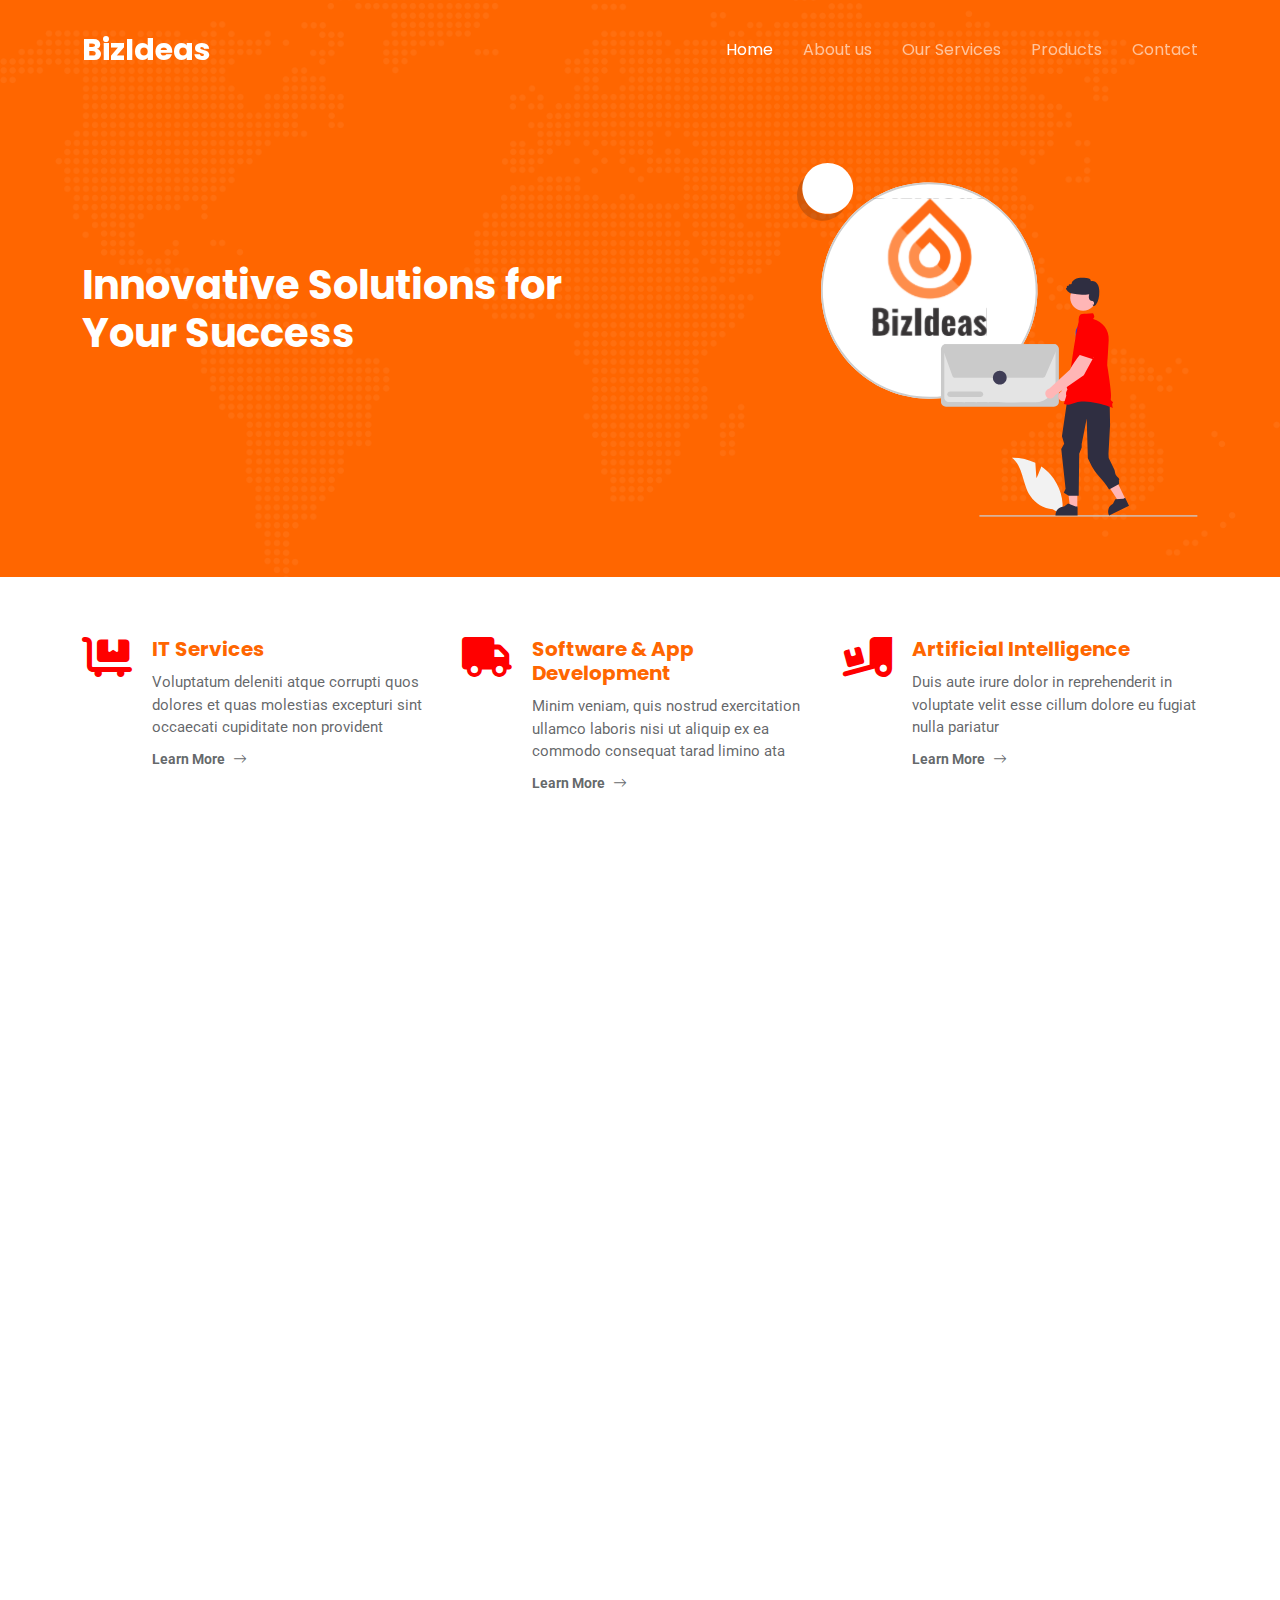
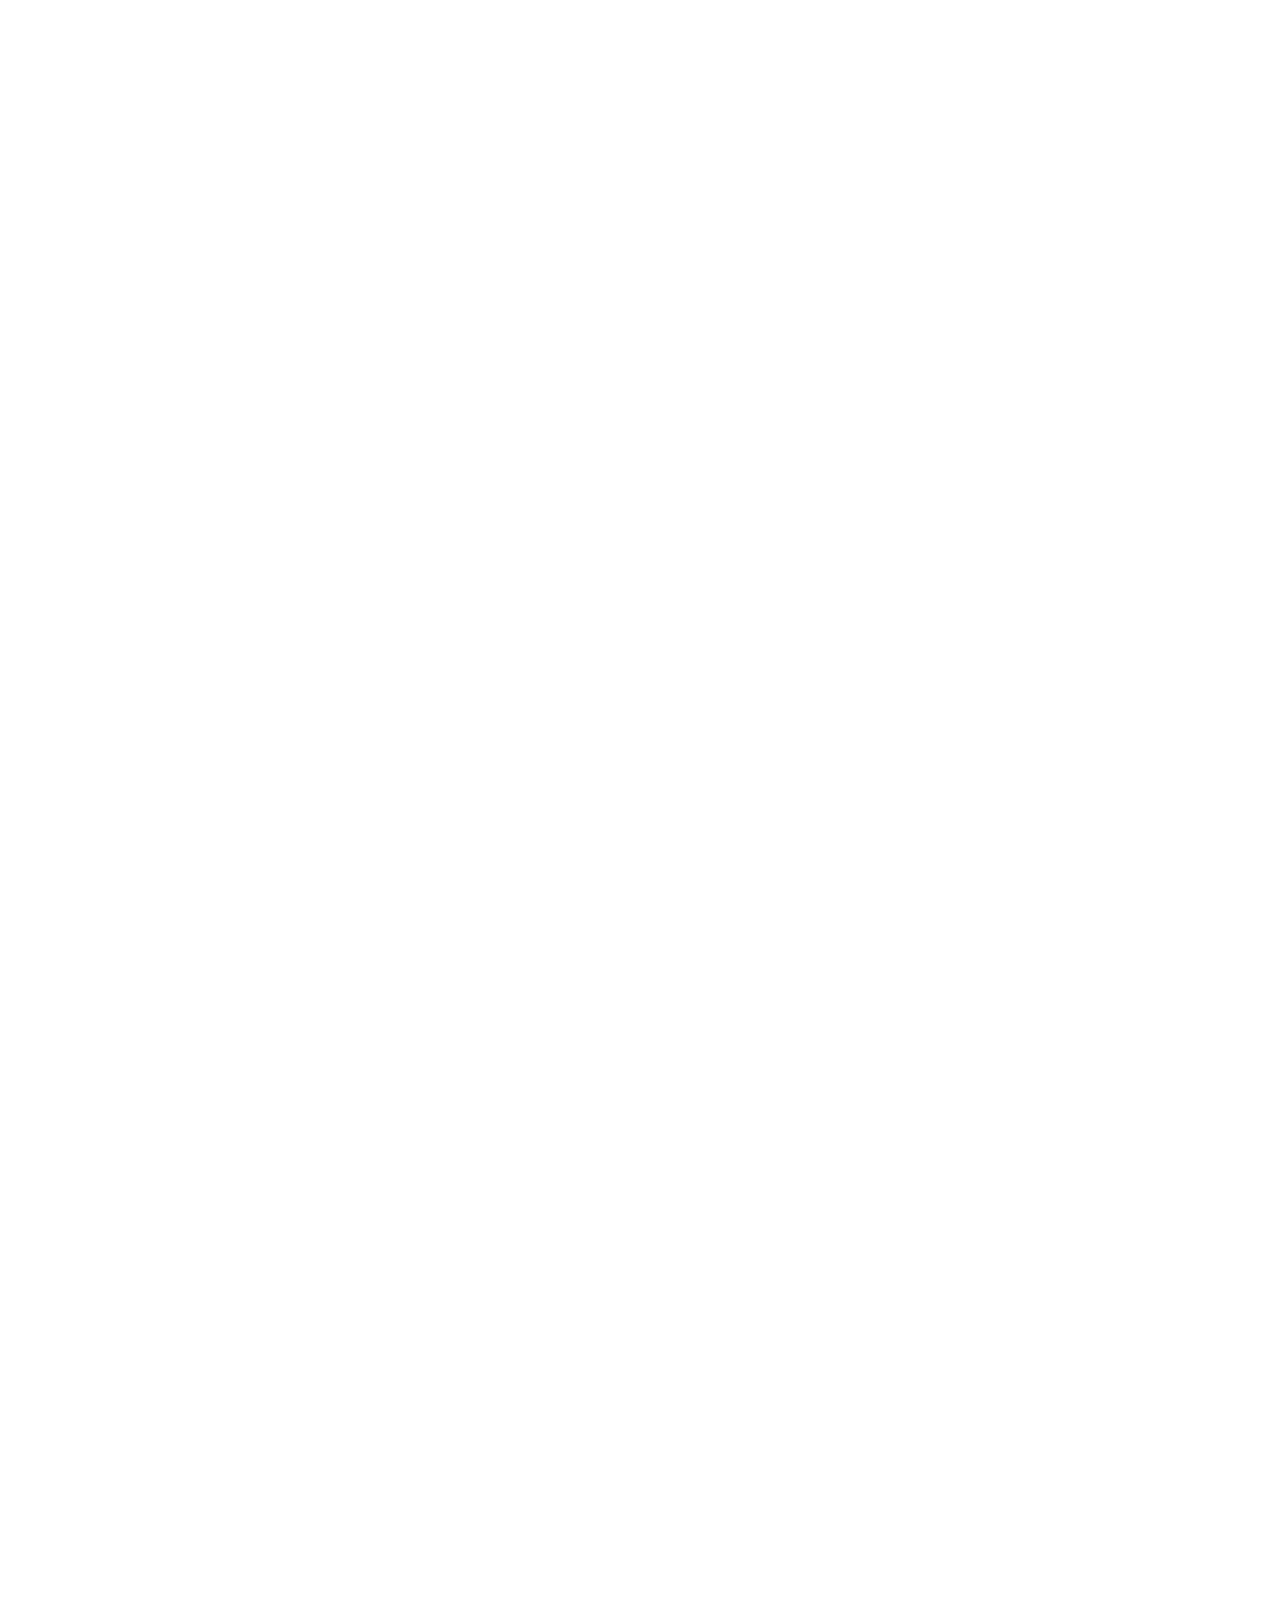
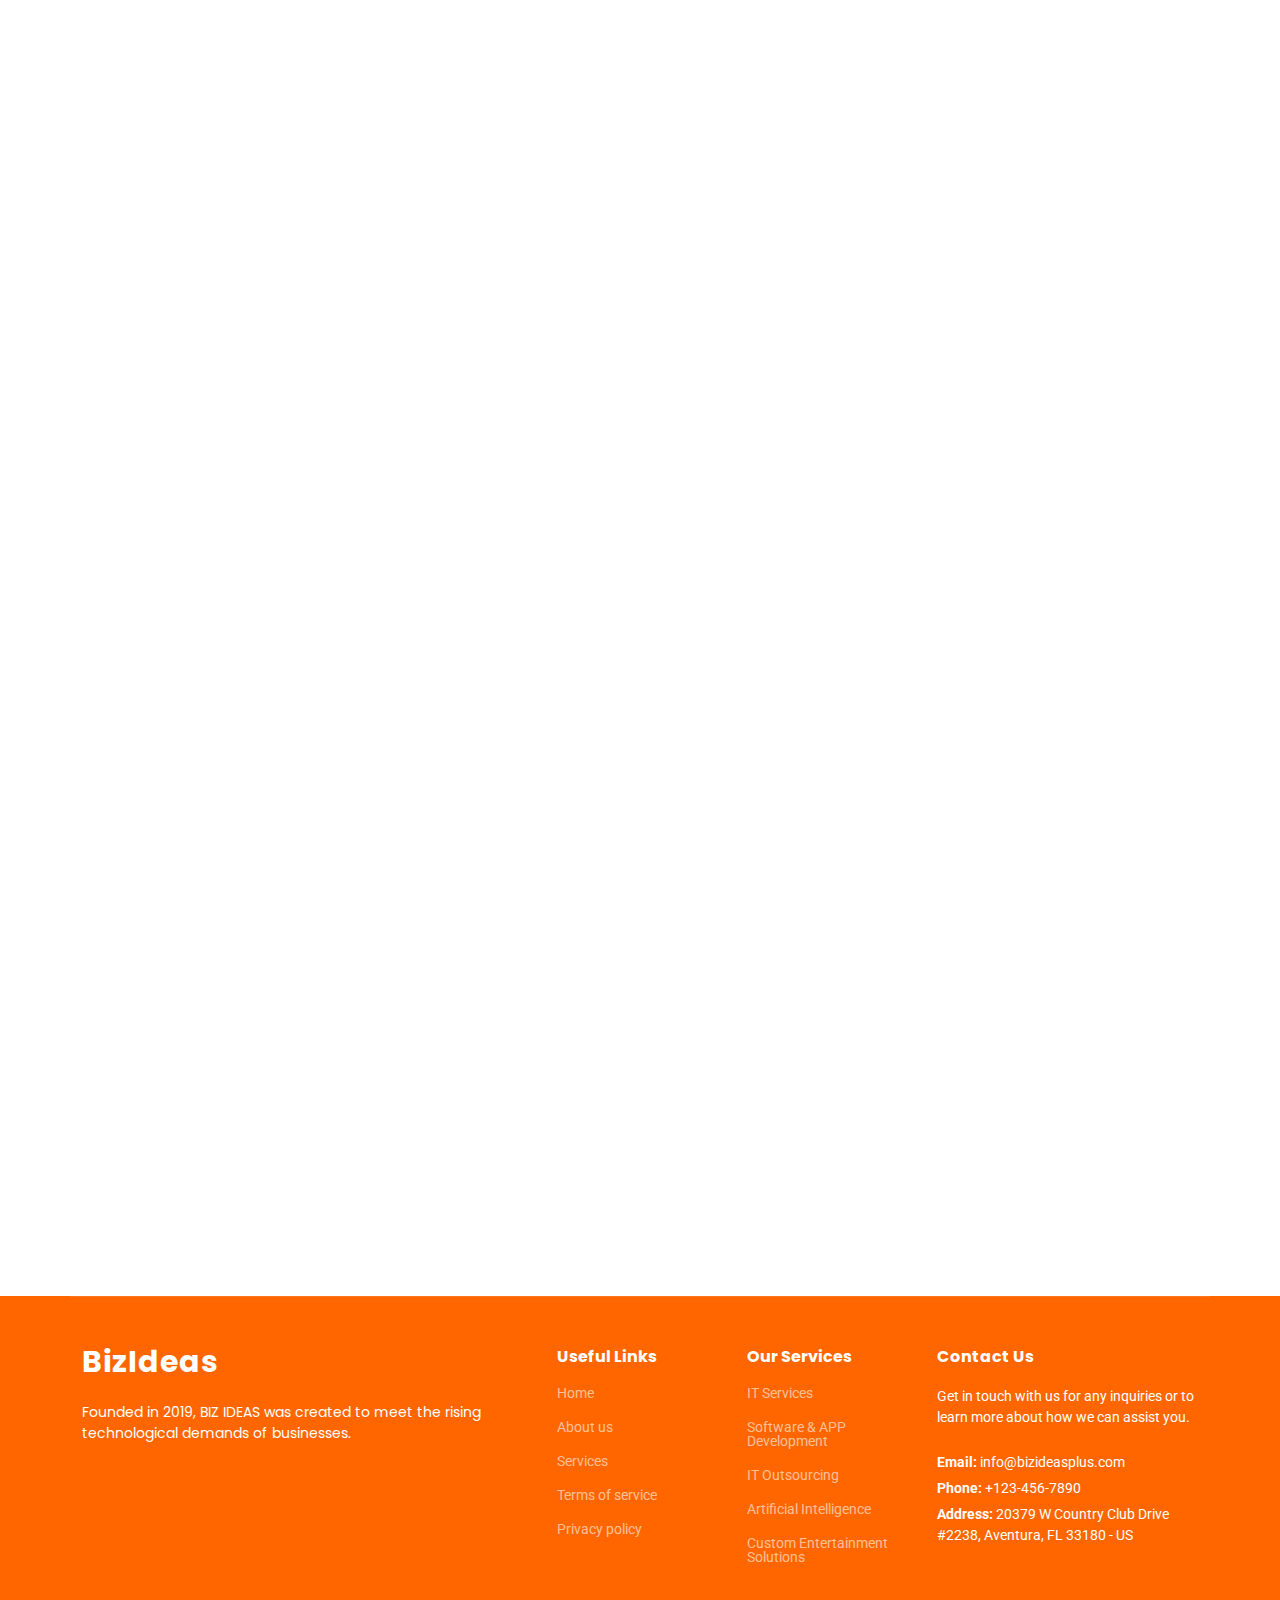
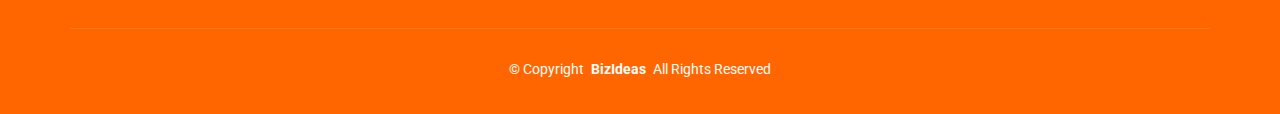
<file: index.html>
<!DOCTYPE html>
<html lang="en">

<head>
  <meta charset="utf-8">
  <meta content="width=device-width, initial-scale=1.0" name="viewport">
  <title>BizIdeas</title>
  <meta content="" name="description">
  <meta content="" name="keywords">

  <!-- Favicons -->
  <link href="assets/img/favicon.png" rel="icon">
  <link href="assets/img/apple-touch-icon.png" rel="apple-touch-icon">

  <!-- Fonts -->
  <link href="https://fonts.googleapis.com" rel="preconnect">
  <link href="https://fonts.gstatic.com" rel="preconnect" crossorigin>
  <link
    href="https://fonts.googleapis.com/css2?family=Roboto:ital,wght@0,100;0,300;0,400;0,500;0,700;0,900;1,100;1,300;1,400;1,500;1,700;1,900&family=Poppins:ital,wght@0,100;0,200;0,300;0,400;0,500;0,600;0,700;0,800;0,900;1,100;1,200;1,300;1,400;1,500;1,600;1,700;1,800;1,900&display=swap"
    rel="stylesheet">

  <!-- Vendor CSS Files -->
  <link href="assets/vendor/bootstrap/css/bootstrap.min.css" rel="stylesheet">
  <link href="assets/vendor/bootstrap-icons/bootstrap-icons.css" rel="stylesheet">
  <link href="assets/vendor/aos/aos.css" rel="stylesheet">
  <link href="assets/vendor/fontawesome-free/css/all.min.css" rel="stylesheet">
  <link href="assets/vendor/glightbox/css/glightbox.min.css" rel="stylesheet">
  <link href="assets/vendor/swiper/swiper-bundle.min.css" rel="stylesheet">

  <!-- Main CSS File -->
  <link href="assets/css/main.css" rel="stylesheet">

  <!-- =======================================================
  * Template Name: Logis
  * Template URL: https://bootstrapmade.com/logis-bootstrap-logistics-website-template/
  * Updated: Jun 29 2024 with Bootstrap v5.3.3
  * Author: BootstrapMade.com
  * License: https://bootstrapmade.com/license/
  ======================================================== -->
</head>

<body class="index-page">

  <header id="header" class="header d-flex align-items-center fixed-top">
    <div class="container-fluid container-xl position-relative d-flex align-items-center">

      <a href="index.html" class="logo d-flex align-items-center me-auto">
        <!-- Uncomment the line below if you also wish to use an image logo -->
        <!-- <img src="assets/img/logo.png" alt=""> -->
        <h1 class="sitename">BizIdeas</h1>
      </a>

      <nav id="navmenu" class="navmenu">
        <ul>
          <!--<li><a href="index.html" class="active">Home<br></a></li>
          <li><a href="about.html">About us</a></li>
          <li><a href="services.html">Our Services</a></li>-->
          <li><a href="#" class="active">Home<br></a></li>
          <li><a href="#aboutus">About us</a></li>
          <li><a href="#services">Our Services</a></li>
          <li><a href="#products">Products</a></li>
          <li><a href="#footer">Contact</a></li>
          <!--<li><a href="pricing.html">Pricing</a></li>-->
          <!--<li class="dropdown"><a href="#"><span>Dropdown</span> <i class="bi bi-chevron-down toggle-dropdown"></i></a>
            <ul>
              <li><a href="#">Dropdown 1</a></li>
              <li class="dropdown"><a href="#"><span>Deep Dropdown</span> <i
                    class="bi bi-chevron-down toggle-dropdown"></i></a>
                <ul>
                  <li><a href="#">Deep Dropdown 1</a></li>
                  <li><a href="#">Deep Dropdown 2</a></li>
                  <li><a href="#">Deep Dropdown 3</a></li>
                  <li><a href="#">Deep Dropdown 4</a></li>
                  <li><a href="#">Deep Dropdown 5</a></li>
                </ul>
              </li>
              <li><a href="#">Dropdown 2</a></li>
              <li><a href="#">Dropdown 3</a></li>
              <li><a href="#">Dropdown 4</a></li>
            </ul>
          </li>-->
          <!--<li><a href="contact.html">Contact</a></li>-->
        </ul>
        <i class="mobile-nav-toggle d-xl-none bi bi-list"></i>
      </nav>

      <!--<a class="btn-getstarted" href="get-a-quote.html">Get a Quote</a>-->

    </div>
  </header>

  <main class="main">

    <!-- Hero Section -->
    <section id="hero" class="hero section dark-background">

      <img src="assets/img/world-dotted-map.png" alt="" class="hero-bg" data-aos="fade-in">

      <div class="container">
        <div class="row gy-4 d-flex justify-content-between">
          <div class="col-lg-6 order-2 order-lg-1 d-flex flex-column justify-content-center">
            <h2 data-aos="fade-up">Innovative Solutions for Your Success</h2>
            <!--<p data-aos="fade-up" data-aos-delay="100">Facere distinctio molestiae nisi fugit tenetur repellat non
              praesentium nesciunt optio quis sit odio nemo quisquam. eius quos reiciendis eum vel eum voluptatem eum
              maiores eaque id optio ullam occaecati odio est possimus vel reprehenderit</p>-->

            <!-- <form action="#" class="form-search d-flex align-items-stretch mb-3" data-aos="fade-up" data-aos-delay="200">
              <input type="text" class="form-control" placeholder="Your ZIP code or City. e.g. New York">
              <button type="submit" class="btn btn-primary">Search</button>
            </form>-->

            <!--<div class="row gy-4" data-aos="fade-up" data-aos-delay="300">
              <div class="col-lg-3 col-6">
                <div class="stats-item text-center w-100 h-100">
                  <span data-purecounter-start="0" data-purecounter-end="232" data-purecounter-duration="0" class="purecounter">232</span>
                  <p>Clients</p>
                </div>
              </div>

              <div class="col-lg-3 col-6">
                <div class="stats-item text-center w-100 h-100">
                  <span data-purecounter-start="0" data-purecounter-end="521" data-purecounter-duration="0" class="purecounter">521</span>
                  <p>Projects</p>
                </div>
              </div>

              <div class="col-lg-3 col-6">
                <div class="stats-item text-center w-100 h-100">
                  <span data-purecounter-start="0" data-purecounter-end="1453" data-purecounter-duration="0" class="purecounter">1453</span>
                  <p>Support</p>
                </div>
              </div>

              <div class="col-lg-3 col-6">
                <div class="stats-item text-center w-100 h-100">
                  <span data-purecounter-start="0" data-purecounter-end="32" data-purecounter-duration="0" class="purecounter">32</span>
                  <p>Workers</p>
                </div>
              </div>
            </div>-->
          </div>

          <div class="col-lg-5 order-1 order-lg-2 hero-img" data-aos="zoom-out">
            <img src="assets/img/hero-img.svg" class="img-fluid mb-3 mb-lg-0" alt="">
          </div>
        </div>
      </div>

    </section><!-- /Hero Section -->

    <!-- Featured Services Section -->
    <section id="featured-services" class="featured-services section">

      <div class="container">

        <div class="row gy-4">

          <div class="col-lg-4 col-md-6 service-item d-flex" data-aos="fade-up" data-aos-delay="100">
            <div class="icon flex-shrink-0"><i class="fa-solid fa-cart-flatbed"></i></div>
            <div>
              <h4 class="title">IT Services</h4>
              <p class="description">Voluptatum deleniti atque corrupti quos dolores et quas molestias excepturi sint
                occaecati cupiditate non provident</p>
              <a href="#" class="readmore stretched-link"><span>Learn More</span><i class="bi bi-arrow-right"></i></a>
            </div>
          </div>

          <div class="col-lg-4 col-md-6 service-item d-flex" data-aos="fade-up" data-aos-delay="200">
            <div class="icon flex-shrink-0"><i class="fa-solid fa-truck"></i></div>
            <div>
              <h4 class="title">Software & App Development</h4>
              <p class="description">Minim veniam, quis nostrud exercitation ullamco laboris nisi ut aliquip ex ea
                commodo consequat tarad limino ata</p>
              <a href="#" class="readmore stretched-link"><span>Learn More</span><i class="bi bi-arrow-right"></i></a>
            </div>
          </div>

          <div class="col-lg-4 col-md-6 service-item d-flex" data-aos="fade-up" data-aos-delay="300">
            <div class="icon flex-shrink-0"><i class="fa-solid fa-truck-ramp-box"></i></div>
            <div>
              <h4 class="title">Artificial Intelligence</h4>
              <p class="description">Duis aute irure dolor in reprehenderit in voluptate velit esse cillum dolore eu
                fugiat nulla pariatur</p>
              <a href="#" class="readmore stretched-link"><span>Learn More</span><i class="bi bi-arrow-right"></i></a>
            </div>
          </div>

          <div class="col-lg-4 col-md-6 service-item d-flex" data-aos="fade-up" data-aos-delay="300">
            <div class="icon flex-shrink-0"><i class="fa-solid fa-truck-ramp-box"></i></div>
            <div>
              <h4 class="title">Web 3 & Blockchain</h4>
              <p class="description">Duis aute irure dolor in reprehenderit in voluptate velit esse cillum dolore eu
                fugiat nulla pariatur</p>
              <a href="#" class="readmore stretched-link"><span>Learn More</span><i class="bi bi-arrow-right"></i></a>
            </div>
          </div>

          <div class="col-lg-4 col-md-6 service-item d-flex" data-aos="fade-up" data-aos-delay="300">
            <div class="icon flex-shrink-0"><i class="fa-solid fa-truck-ramp-box"></i></div>
            <div>
              <h4 class="title">Digital Transformation</h4>
              <p class="description">Duis aute irure dolor in reprehenderit in voluptate velit esse cillum dolore eu
                fugiat nulla pariatur</p>
              <a href="#" class="readmore stretched-link"><span>Learn More</span><i class="bi bi-arrow-right"></i></a>
            </div>
          </div>

          <div class="col-lg-4 col-md-6 service-item d-flex" data-aos="fade-up" data-aos-delay="300">
            <div class="icon flex-shrink-0"><i class="fa-solid fa-truck-ramp-box"></i></div>
            <div>
              <h4 class="title">IT Outsourcing</h4>
              <p class="description">Duis aute irure dolor in reprehenderit in voluptate velit esse cillum dolore eu
                fugiat nulla pariatur</p>
              <a href="#" class="readmore stretched-link"><span>Learn More</span><i class="bi bi-arrow-right"></i></a>
            </div>
          </div>
        </div>
      </div>
    </section><!-- /Featured Services Section -->

    <!-- About Section -->
    <section id="aboutus" class="about section">

      <div class="container">

        <div class="row gy-4">

          <div class="col-lg-6 position-relative align-self-start order-lg-last order-first" data-aos="fade-up"
            data-aos-delay="200">
            <img src="assets/img/company.jpg" class="img-fluid" alt="">
            <!--<a href="https://www.youtube.com/watch?v=LXb3EKWsInQ" class="glightbox pulsating-play-btn"></a>-->
          </div>

          <div class="col-lg-6 content order-last  order-lg-first" data-aos="fade-up" data-aos-delay="100">
            <h3>About us</h3>
            <p>
              Founded in 2019, BIZ IDEAS was created to meet the rising technological demands of businesses. Our team is
              dedicated to driving digital transformations and delivering customized solutions that address the unique
              needs of each client.
            </p>
            <ul>
              <li>
                <i class="bi bi-diagram-3"></i>
                <div>
                  <h5>Our Mision:</h5>
                  <p>At BIZ IDEAS, our mission is to drive technological innovation to transform businesses. We are committed to being the trusted partner that empowers companies through cutting-edge technology solutions, fostering an environment where innovation thrives and businesses can reach new heights.</p>
                </div>
              </li>
              <li>
                <i class="bi bi-fullscreen-exit"></i>
                <div>
                  <h5>Our Vision:</h5>
                  <p>Our vision is to be at the forefront of technological advancements, continuously evolving and innovating to make a significant impact on industries worldwide. We aim to create a future where technology seamlessly integrates with business, driving success and sustainability.</p>
                </div>
              </li>
              <li>
                <i class="bi bi-broadcast"></i>
                <div>
                  <h5>Core Values - Innovation and Integrity:</h5>
                  <p>Innovation and integrity are the foundation of BIZ IDEAS's success. We believe in pushing the boundaries of technology while maintaining honest and transparent communication with our clients. These values help us build strong, lasting relationships and ensure the highest level of client satisfaction. As we grow and expand, we remain dedicated to these principles, continuously striving to make a positive impact through innovative technology.</p>
                </div>
              </li>
              <li>
                <i class="bi bi-fullscreen-exit"></i>
                <div>
                  <h5>Innovate with BIZ IDEAS:</h5>
                  <p>At BIZ IDEAS, we empower businesses with innovative and customized technological solutions. We aim to be a driving force for positive change, providing our clients with the tools and expertise they need to excel in a competitive environment.     </p>
                </div>
              </li>
            </ul>
          </div>

        </div>

      </div>

    </section><!-- /About Section -->

    <!-- Services Section -->
    <section id="services" class="services section">

      <!-- Section Title -->
      <div class="container section-title" data-aos="fade-up">
        <span>Our Services<br></span>
        <h2>Our ServiceS</h2>
        <p>BIZ IDEAS offers a comprehensive range of services designed to meet the diverse needs of modern businesses. Our expertise spans across various cutting-edge technologies and innovative solutions to ensure your business stays ahead in a competitive landscape.</p>
      </div><!-- End Section Title -->

      <div class="container">

        <div class="row gy-4">

          <div class="col-lg-4 col-md-6" data-aos="fade-up" data-aos-delay="200">
            <div class="card">
              <div class="card-img">
                <img src="assets/img/service-2.jpg" alt="" class="img-fluid">
              </div>
              <h3><a href="#" class="stretched-link">IT Services</a></h3>
              <p>Our IT services provide comprehensive support and solutions to enhance your business operations. From infrastructure management to cybersecurity, we ensure your IT environment is robust, secure, and efficient.</p>
            </div>
          </div><!-- End Card Item -->

          <div class="col-lg-4 col-md-6" data-aos="fade-up" data-aos-delay="300">
            <div class="card">
              <div class="card-img">
                <img src="assets/img/service-3.jpg" alt="" class="img-fluid">
              </div>
              <h3><a href="#" class="stretched-link">Software & APP Development</a></h3>
              <p>We specialize in developing custom software and applications tailored to your business needs. Our development team creates intuitive and scalable solutions that drive efficiency and innovation.</p>
            </div>
          </div><!-- End Card Item -->

          <div class="col-lg-4 col-md-6" data-aos="fade-up" data-aos-delay="500">
            <div class="card">
              <div class="card-img">
                <img src="assets/img/service-5.jpg" alt="" class="img-fluid">
              </div>
              <h3>IT Outsourcing</h3>
              <p>Optimize your resources with our IT outsourcing services. We provide expert IT support and management, allowing you to focus on your core business activities while we handle your technology needs.</p>
            </div>
          </div><!-- End Card Item -->

          <div class="col-lg-4 col-md-6" data-aos="fade-up" data-aos-delay="600">
            <div class="card">
              <div class="card-img">
                <img src="assets/img/service-6.jpg" alt="" class="img-fluid">
              </div>
              <h3><a href="#" class="stretched-link">Artificial Intelligence </a></h3>
              <p>Harness the power of artificial intelligence with our AI solutions. We offer advanced AI technologies that enhance decision-making, automate processes, and deliver valuable insights to help your business grow.
              </p>
            </div>
          </div><!-- End Card Item -->

          <div class="col-lg-4 col-md-6" data-aos="fade-up" data-aos-delay="600">
            <div class="card">
              <div class="card-img">
                <img src="assets/img/service-1.jpg" alt="" class="img-fluid">
              </div>
              <h3><a href="#" class="stretched-link">Custom Entertainment Solutions </a></h3>
              <p>From interactive event experiences to multimedia content platforms, we develop custom solutions that engage and entertain. Our team blends creativity with technical precision to bring your entertainment vision to life.
              </p>
            </div>
          </div><!-- End Card Item -->
        </div>
      </div>
    </section><!-- /Services Section -->

    <!-- Call To Action Section -->
    <!--<section id="call-to-action" class="call-to-action section dark-background">

      <img src="assets/img/cta-bg.jpg" alt="">

      <div class="container">
        <div class="row justify-content-center" data-aos="zoom-in" data-aos-delay="100">
          <div class="col-xl-10">
            <div class="text-center">
              <h3>Call To Action</h3>
              <p>Duis aute irure dolor in reprehenderit in voluptate velit esse cillum dolore eu fugiat nulla pariatur.
                Excepteur sint occaecat cupidatat non proident, sunt in culpa qui officia deserunt mollit anim id est
                laborum.</p>
              <a class="cta-btn" href="#">Call To Action</a>
            </div>
          </div>
        </div>
      </div>

    </section>--><!-- /Call To Action Section -->

    <!-- Features Section -->
    <section id="products" class="features section">
      <div class="container section-title" data-aos="fade-up">
        <span>Products</span>
        <h2>Products</h2>
        <!--<p>Necessitatibus eius consequatur ex aliquid fuga eum quidem sint consectetur velit</p>-->
      </div>

      <div class="container">

        <div class="row gy-4 align-items-center features-item">
          <div class="col-md-5 d-flex align-items-center" data-aos="zoom-out" data-aos-delay="100">
            <img src="assets/img/features-1.jpg" class="img-fluid" alt="">
          </div>
          <div class="col-md-7" data-aos="fade-up" data-aos-delay="100">
            <h3>Fun BOX</h3>
            <p class="fst-italic">
              It is a comprehensive suite for event management that addresses, in a holistic and thorough manner, the challenges associated with the entertainment business. We provide a scalable solution, consolidating all aspects of management into a single application.
            </p>
            <ul>
              <li><i class="bi bi-check"></i><span>ArenaBOX</span></li>
              <li><i class="bi bi-check"></i> <span>FanBOX</span>
              </li>
              <li><i class="bi bi-check"></i> <span>EventBOX</span></li>
            </ul>
            <a class="btn-getstarted" href="funbox.html">View More</a>
          </div>
        </div>

        <div class="row gy-4 align-items-center features-item">
          <div class="col-md-5 order-1 order-md-2 d-flex align-items-center" data-aos="zoom-out" data-aos-delay="200">
            <img src="assets/img/features-2.jpg" class="img-fluid" alt="">
          </div>
          <div class="col-md-7 order-2 order-md-1" data-aos="fade-up" data-aos-delay="200">
            <h3>Tambiz</h3>
            <p class="fst-italic">
              In the dynamic world of dairy farming, precision and efficiency are essential for ensuring healthy and productive herds. TamBiz, the next-generation smart collar for heat detection and cow disease monitoring, is here to transform dairy management, providing you with crucial real-time insights into the reproductive and health status of your herd. 
            </p>
            <a class="btn-getstarted" href="tambiz.html">View More</a>
          </div>
        </div>

        <!--<div class="row gy-4 align-items-center features-item">
          <div class="col-md-5 d-flex align-items-center" data-aos="zoom-out">
            <img src="assets/img/features-3.jpg" class="img-fluid" alt="">
          </div>
          <div class="col-md-7" data-aos="fade-up">
            <h3>Sunt consequatur ad ut est nulla consectetur reiciendis animi voluptas</h3>
            <p>Cupiditate placeat cupiditate placeat est ipsam culpa. Delectus quia minima quod. Sunt saepe odit aut
              quia voluptatem hic voluptas dolor doloremque.</p>
            <ul>
              <li><i class="bi bi-check"></i> <span>Ullamco laboris nisi ut aliquip ex ea commodo consequat.</span></li>
              <li><i class="bi bi-check"></i><span> Duis aute irure dolor in reprehenderit in voluptate velit.</span>
              </li>
              <li><i class="bi bi-check"></i> <span>Facilis ut et voluptatem aperiam. Autem soluta ad fugiat</span>.
              </li>
            </ul>
          </div>
        </div>

        <div class="row gy-4 align-items-center features-item">
          <div class="col-md-5 order-1 order-md-2 d-flex align-items-center" data-aos="zoom-out">
            <img src="assets/img/features-4.jpg" class="img-fluid" alt="">
          </div>
          <div class="col-md-7 order-2 order-md-1" data-aos="fade-up">
            <h3>Quas et necessitatibus eaque impedit ipsum animi consequatur incidunt in</h3>
            <p class="fst-italic">
              Lorem ipsum dolor sit amet, consectetur adipiscing elit, sed do eiusmod tempor incididunt ut labore et
              dolore
              magna aliqua.
            </p>
            <p>
              Ullamco laboris nisi ut aliquip ex ea commodo consequat. Duis aute irure dolor in reprehenderit in
              voluptate
              velit esse cillum dolore eu fugiat nulla pariatur. Excepteur sint occaecat cupidatat non proident, sunt in
              culpa qui officia deserunt mollit anim id est laborum
            </p>
          </div>
        </div>-->

      </div>

    </section><!-- /Features Section -->

    <!-- Pricing Section -->
    <!--<section id="pricing" class="pricing section">
      <div class="container section-title" data-aos="fade-up">
        <span>Pricing</span>
        <h2>Pricing</h2>
        <p>Necessitatibus eius consequatur ex aliquid fuga eum quidem sint consectetur velit</p>
      </div>

      <div class="container">

        <div class="row gy-4">

          <div class="col-lg-4" data-aos="zoom-in" data-aos-delay="100">
            <div class="pricing-item">
              <h3>Free Plan</h3>
              <h4><sup>$</sup>0<span> / month</span></h4>
              <ul>
                <li><i class="bi bi-check"></i> <span>Quam adipiscing vitae proin</span></li>
                <li><i class="bi bi-check"></i> <span>Nec feugiat nisl pretium</span></li>
                <li><i class="bi bi-check"></i> <span>Nulla at volutpat diam uteera</span></li>
                <li class="na"><i class="bi bi-x"></i> <span>Pharetra massa massa ultricies</span></li>
                <li class="na"><i class="bi bi-x"></i> <span>Massa ultricies mi quis hendrerit</span></li>
              </ul>
              <a href="#" class="buy-btn">Buy Now</a>
            </div>
          </div>

          <div class="col-lg-4" data-aos="zoom-in" data-aos-delay="200">
            <div class="pricing-item featured">
              <h3>Business Plan</h3>
              <h4><sup>$</sup>29<span> / month</span></h4>
              <ul>
                <li><i class="bi bi-check"></i> <span>Quam adipiscing vitae proin</span></li>
                <li><i class="bi bi-check"></i> <span>Nec feugiat nisl pretium</span></li>
                <li><i class="bi bi-check"></i> <span>Nulla at volutpat diam uteera</span></li>
                <li><i class="bi bi-check"></i> <span>Pharetra massa massa ultricies</span></li>
                <li><i class="bi bi-check"></i> <span>Massa ultricies mi quis hendrerit</span></li>
              </ul>
              <a href="#" class="buy-btn">Buy Now</a>
            </div>
          </div>

          <div class="col-lg-4" data-aos="zoom-in" data-aos-delay="300">
            <div class="pricing-item">
              <h3>Developer Plan</h3>
              <h4><sup>$</sup>49<span> / month</span></h4>
              <ul>
                <li><i class="bi bi-check"></i> <span>Quam adipiscing vitae proin</span></li>
                <li><i class="bi bi-check"></i> <span>Nec feugiat nisl pretium</span></li>
                <li><i class="bi bi-check"></i> <span>Nulla at volutpat diam uteera</span></li>
                <li><i class="bi bi-check"></i> <span>Pharetra massa massa ultricies</span></li>
                <li><i class="bi bi-check"></i> <span>Massa ultricies mi quis hendrerit</span></li>
              </ul>
              <a href="#" class="buy-btn">Buy Now</a>
            </div>
          </div>
        </div>
      </div>
    </section>--><!-- /Pricing Section -->

    <!-- Testimonials Section -->
    <!--<section id="testimonials" class="testimonials section dark-background">

      <img src="assets/img/testimonials-bg.jpg" class="testimonials-bg" alt="">

      <div class="container" data-aos="fade-up" data-aos-delay="100">

        <div class="swiper init-swiper">
          <script type="application/json" class="swiper-config">
            {
              "loop": true,
              "speed": 600,
              "autoplay": {
                "delay": 5000
              },
              "slidesPerView": "auto",
              "pagination": {
                "el": ".swiper-pagination",
                "type": "bullets",
                "clickable": true
              }
            }
          </script>
          <div class="swiper-wrapper">

            <div class="swiper-slide">
              <div class="testimonial-item">
                <img src="assets/img/testimonials/testimonials-1.jpg" class="testimonial-img" alt="">
                <h3>Saul Goodman</h3>
                <h4>Ceo &amp; Founder</h4>
                <div class="stars">
                  <i class="bi bi-star-fill"></i><i class="bi bi-star-fill"></i><i class="bi bi-star-fill"></i><i
                    class="bi bi-star-fill"></i><i class="bi bi-star-fill"></i>
                </div>
                <p>
                  <i class="bi bi-quote quote-icon-left"></i>
                  <span>Proin iaculis purus consequat sem cure digni ssim donec porttitora entum suscipit rhoncus.
                    Accusantium quam, ultricies eget id, aliquam eget nibh et. Maecen aliquam, risus at semper.</span>
                  <i class="bi bi-quote quote-icon-right"></i>
                </p>
              </div>
            </div>

            <div class="swiper-slide">
              <div class="testimonial-item">
                <img src="assets/img/testimonials/testimonials-2.jpg" class="testimonial-img" alt="">
                <h3>Sara Wilsson</h3>
                <h4>Designer</h4>
                <div class="stars">
                  <i class="bi bi-star-fill"></i><i class="bi bi-star-fill"></i><i class="bi bi-star-fill"></i><i
                    class="bi bi-star-fill"></i><i class="bi bi-star-fill"></i>
                </div>
                <p>
                  <i class="bi bi-quote quote-icon-left"></i>
                  <span>Export tempor illum tamen malis malis eram quae irure esse labore quem cillum quid cillum eram
                    malis quorum velit fore eram velit sunt aliqua noster fugiat irure amet legam anim culpa.</span>
                  <i class="bi bi-quote quote-icon-right"></i>
                </p>
              </div>
            </div>

            <div class="swiper-slide">
              <div class="testimonial-item">
                <img src="assets/img/testimonials/testimonials-3.jpg" class="testimonial-img" alt="">
                <h3>Jena Karlis</h3>
                <h4>Store Owner</h4>
                <div class="stars">
                  <i class="bi bi-star-fill"></i><i class="bi bi-star-fill"></i><i class="bi bi-star-fill"></i><i
                    class="bi bi-star-fill"></i><i class="bi bi-star-fill"></i>
                </div>
                <p>
                  <i class="bi bi-quote quote-icon-left"></i>
                  <span>Enim nisi quem export duis labore cillum quae magna enim sint quorum nulla quem veniam duis
                    minim tempor labore quem eram duis noster aute amet eram fore quis sint minim.</span>
                  <i class="bi bi-quote quote-icon-right"></i>
                </p>
              </div>
            </div>

            <div class="swiper-slide">
              <div class="testimonial-item">
                <img src="assets/img/testimonials/testimonials-4.jpg" class="testimonial-img" alt="">
                <h3>Matt Brandon</h3>
                <h4>Freelancer</h4>
                <div class="stars">
                  <i class="bi bi-star-fill"></i><i class="bi bi-star-fill"></i><i class="bi bi-star-fill"></i><i
                    class="bi bi-star-fill"></i><i class="bi bi-star-fill"></i>
                </div>
                <p>
                  <i class="bi bi-quote quote-icon-left"></i>
                  <span>Fugiat enim eram quae cillum dolore dolor amet nulla culpa multos export minim fugiat minim
                    velit minim dolor enim duis veniam ipsum anim magna sunt elit fore quem dolore labore illum
                    veniam.</span>
                  <i class="bi bi-quote quote-icon-right"></i>
                </p>
              </div>
            </div>

            <div class="swiper-slide">
              <div class="testimonial-item">
                <img src="assets/img/testimonials/testimonials-5.jpg" class="testimonial-img" alt="">
                <h3>John Larson</h3>
                <h4>Entrepreneur</h4>
                <div class="stars">
                  <i class="bi bi-star-fill"></i><i class="bi bi-star-fill"></i><i class="bi bi-star-fill"></i><i
                    class="bi bi-star-fill"></i><i class="bi bi-star-fill"></i>
                </div>
                <p>
                  <i class="bi bi-quote quote-icon-left"></i>
                  <span>Quis quorum aliqua sint quem legam fore sunt eram irure aliqua veniam tempor noster veniam enim
                    culpa labore duis sunt culpa nulla illum cillum fugiat legam esse veniam culpa fore nisi cillum
                    quid.</span>
                  <i class="bi bi-quote quote-icon-right"></i>
                </p>
              </div>
            </div>

          </div>
          <div class="swiper-pagination"></div>
        </div>
      </div>

    </section>--><!-- /Testimonials Section -->

    <!-- Faq Section -->
    <!--<section id="faq" class="faq section">
      <div class="container section-title" data-aos="fade-up">
        <span>Frequently Asked Questions</span>
        <h2>Frequently Asked Questions</h2>
        <p>Necessitatibus eius consequatur ex aliquid fuga eum quidem sint consectetur velit</p>
      </div>

      <div class="container">

        <div class="row justify-content-center">

          <div class="col-lg-10">

            <div class="faq-container">

              <div class="faq-item faq-active" data-aos="fade-up" data-aos-delay="200">
                <i class="faq-icon bi bi-question-circle"></i>
                <h3>Non consectetur a erat nam at lectus urna duis?</h3>
                <div class="faq-content">
                  <p>Feugiat pretium nibh ipsum consequat. Tempus iaculis urna id volutpat lacus laoreet non curabitur
                    gravida. Venenatis lectus magna fringilla urna porttitor rhoncus dolor purus non.</p>
                </div>
                <i class="faq-toggle bi bi-chevron-right"></i>
              </div>

              <div class="faq-item" data-aos="fade-up" data-aos-delay="300">
                <i class="faq-icon bi bi-question-circle"></i>
                <h3>Feugiat scelerisque varius morbi enim nunc faucibus a pellentesque?</h3>
                <div class="faq-content">
                  <p>Dolor sit amet consectetur adipiscing elit pellentesque habitant morbi. Id interdum velit laoreet
                    id donec ultrices. Fringilla phasellus faucibus scelerisque eleifend donec pretium. Est pellentesque
                    elit ullamcorper dignissim. Mauris ultrices eros in cursus turpis massa tincidunt dui.</p>
                </div>
                <i class="faq-toggle bi bi-chevron-right"></i>
              </div>

              <div class="faq-item" data-aos="fade-up" data-aos-delay="400">
                <i class="faq-icon bi bi-question-circle"></i>
                <h3>Dolor sit amet consectetur adipiscing elit pellentesque?</h3>
                <div class="faq-content">
                  <p>Eleifend mi in nulla posuere sollicitudin aliquam ultrices sagittis orci. Faucibus pulvinar
                    elementum integer enim. Sem nulla pharetra diam sit amet nisl suscipit. Rutrum tellus pellentesque
                    eu tincidunt. Lectus urna duis convallis convallis tellus. Urna molestie at elementum eu facilisis
                    sed odio morbi quis</p>
                </div>
                <i class="faq-toggle bi bi-chevron-right"></i>
              </div>

              <div class="faq-item" data-aos="fade-up" data-aos-delay="500">
                <i class="faq-icon bi bi-question-circle"></i>
                <h3>Ac odio tempor orci dapibus. Aliquam eleifend mi in nulla?</h3>
                <div class="faq-content">
                  <p>Dolor sit amet consectetur adipiscing elit pellentesque habitant morbi. Id interdum velit laoreet
                    id donec ultrices. Fringilla phasellus faucibus scelerisque eleifend donec pretium. Est pellentesque
                    elit ullamcorper dignissim. Mauris ultrices eros in cursus turpis massa tincidunt dui.</p>
                </div>
                <i class="faq-toggle bi bi-chevron-right"></i>
              </div>

              <div class="faq-item" data-aos="fade-up" data-aos-delay="600">
                <i class="faq-icon bi bi-question-circle"></i>
                <h3>Tempus quam pellentesque nec nam aliquam sem et tortor consequat?</h3>
                <div class="faq-content">
                  <p>Molestie a iaculis at erat pellentesque adipiscing commodo. Dignissim suspendisse in est ante in.
                    Nunc vel risus commodo viverra maecenas accumsan. Sit amet nisl suscipit adipiscing bibendum est.
                    Purus gravida quis blandit turpis cursus in</p>
                </div>
                <i class="faq-toggle bi bi-chevron-right"></i>
              </div>
            </div>
          </div>
        </div>
      </div>
    </section>--><!-- /Faq Section -->

  </main>

  <footer id="footer" class="footer dark-background">

    <div class="container footer-top">
      <div class="row gy-4">
        <div class="col-lg-5 col-md-12 footer-about">
          <a href="index.html" class="logo d-flex align-items-center">
            <span class="sitename">BizIdeas</span>
          </a>
          <p>Founded in 2019, BIZ IDEAS was created to meet the rising technological demands of businesses.</p>
          <!--<div class="social-links d-flex mt-4">
            <a href=""><i class="bi bi-twitter-x"></i></a>
            <a href=""><i class="bi bi-facebook"></i></a>
            <a href=""><i class="bi bi-instagram"></i></a>
            <a href=""><i class="bi bi-linkedin"></i></a>
          </div>-->
        </div>

        <div class="col-lg-2 col-6 footer-links">
          <h4>Useful Links</h4>
          <ul>
            <li><a href="#">Home</a></li>
            <li><a href="#">About us</a></li>
            <li><a href="#">Services</a></li>
            <li><a href="#">Terms of service</a></li>
            <li><a href="#">Privacy policy</a></li>
          </ul>
        </div>

        <div class="col-lg-2 col-6 footer-links">
          <h4>Our Services</h4>
          <ul>
            <li><a href="#">IT Services</a></li>
            <li><a href="#">Software & APP Development</a></li>
            <li><a href="#">IT Outsourcing</a></li>
            <li><a href="#">Artificial Intelligence</a></li>
            <li><a href="#">Custom Entertainment Solutions</a></li>
          </ul>
        </div>

        <div class="col-lg-3 col-md-12 footer-contact text-center text-md-start">
          <h4>Contact Us</h4>
          <p>Get in touch with us for any inquiries or to learn more about how we can assist you.</p>
          <p class="mt-4"><strong>Email:</strong> <span>info@bizideasplus.com</span></p>
          <p><strong>Phone:</strong> <span>+123-456-7890</span></p>
          <p><strong>Address:</strong> <span>20379 W Country Club Drive #2238, Aventura, FL 33180 - US</span></p>
        </div>

      </div>
    </div>

    <div class="container copyright text-center mt-4">
      <p>© <span>Copyright</span> <strong class="px-1 sitename">BizIdeas</strong> <span>All Rights Reserved</span></p>
      <div class="credits">
        <!-- All the links in the footer should remain intact. -->
        <!-- You can delete the links only if you've purchased the pro version. -->
        <!-- Licensing information: https://bootstrapmade.com/license/ -->
        <!-- Purchase the pro version with working PHP/AJAX contact form: [buy-url] -->
        <!--  Designed by <a href="https://bootstrapmade.com/">BootstrapMade</a> -->
      </div>
    </div>

  </footer>

  <!-- Scroll Top -->
  <a href="#" id="scroll-top" class="scroll-top d-flex align-items-center justify-content-center"><i
      class="bi bi-arrow-up-short"></i></a>

  <!-- Preloader -->
  <div id="preloader"></div>

  <!-- Vendor JS Files -->
  <script src="assets/vendor/bootstrap/js/bootstrap.bundle.min.js"></script>
  <script src="assets/vendor/php-email-form/validate.js"></script>
  <script src="assets/vendor/aos/aos.js"></script>
  <script src="assets/vendor/purecounter/purecounter_vanilla.js"></script>
  <script src="assets/vendor/glightbox/js/glightbox.min.js"></script>
  <script src="assets/vendor/swiper/swiper-bundle.min.js"></script>

  <!-- Main JS File -->
  <script src="assets/js/main.js"></script>

</body>

</html>
</file>
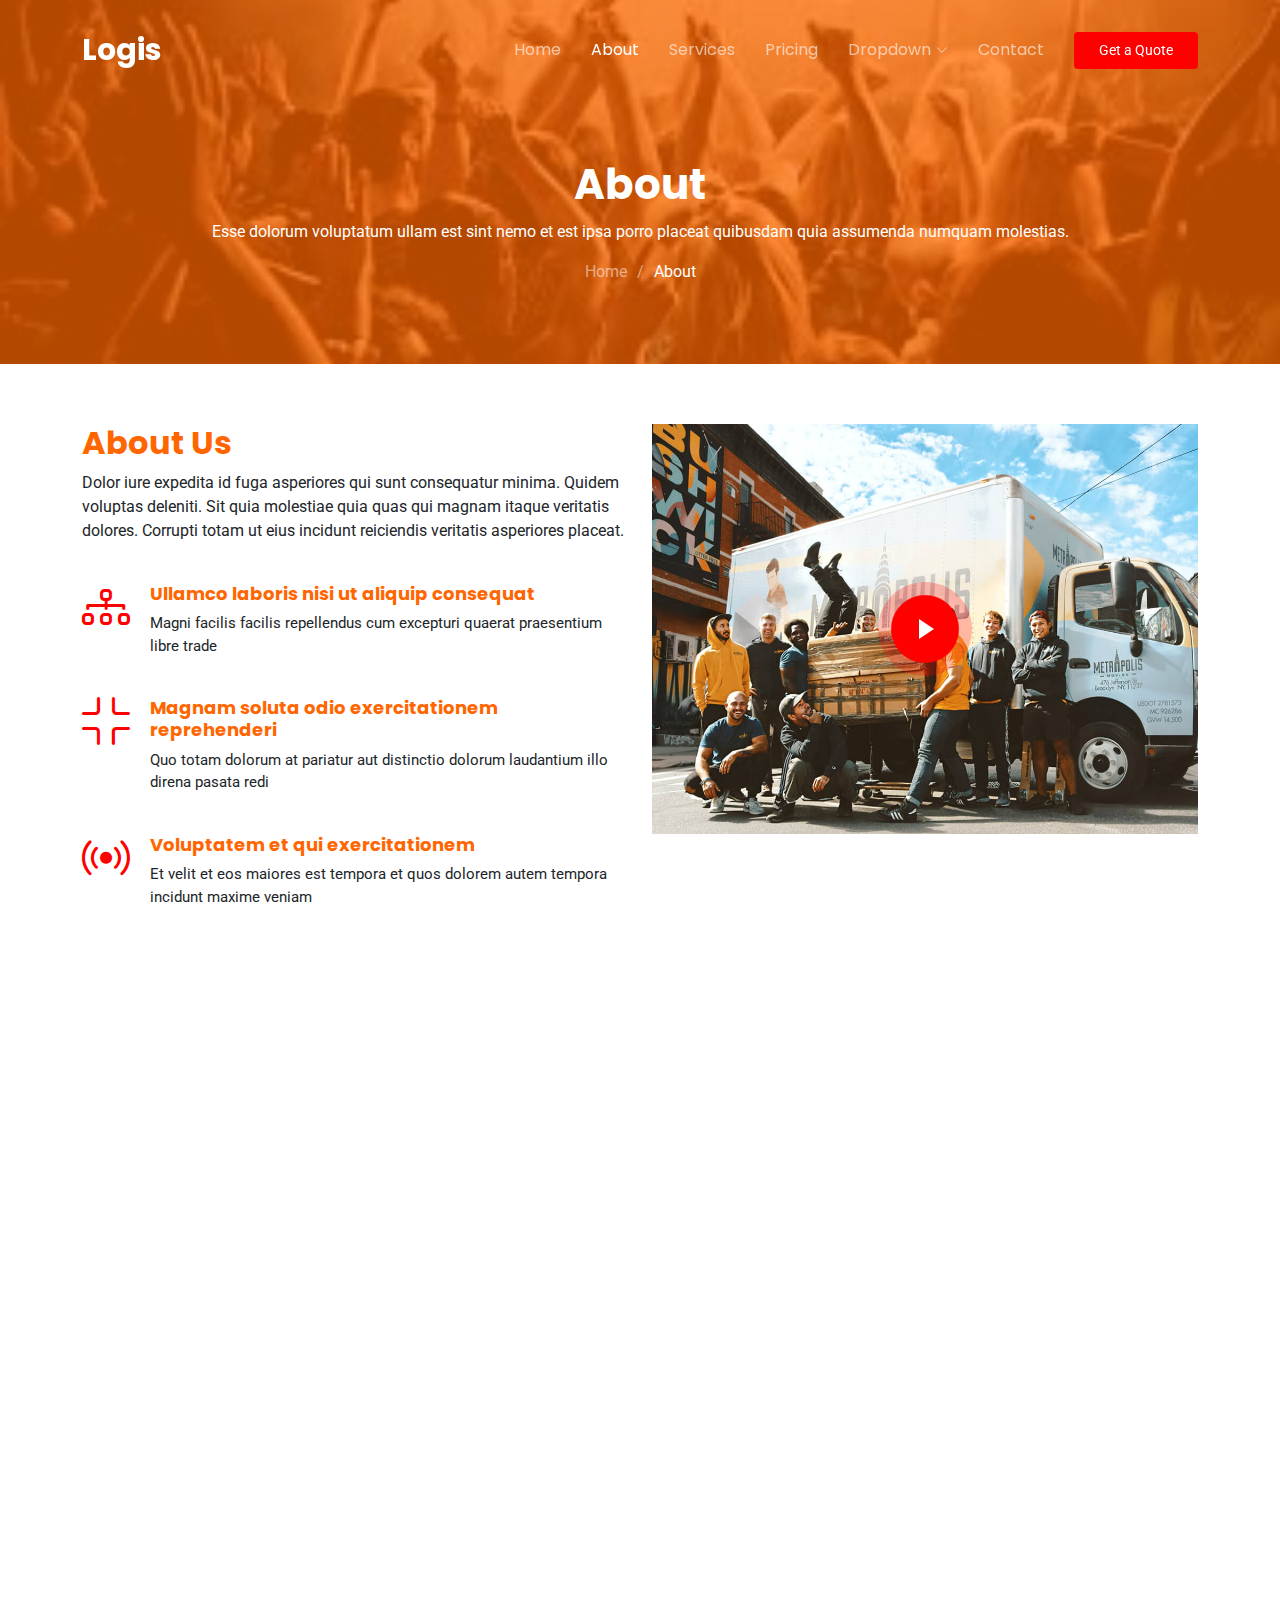
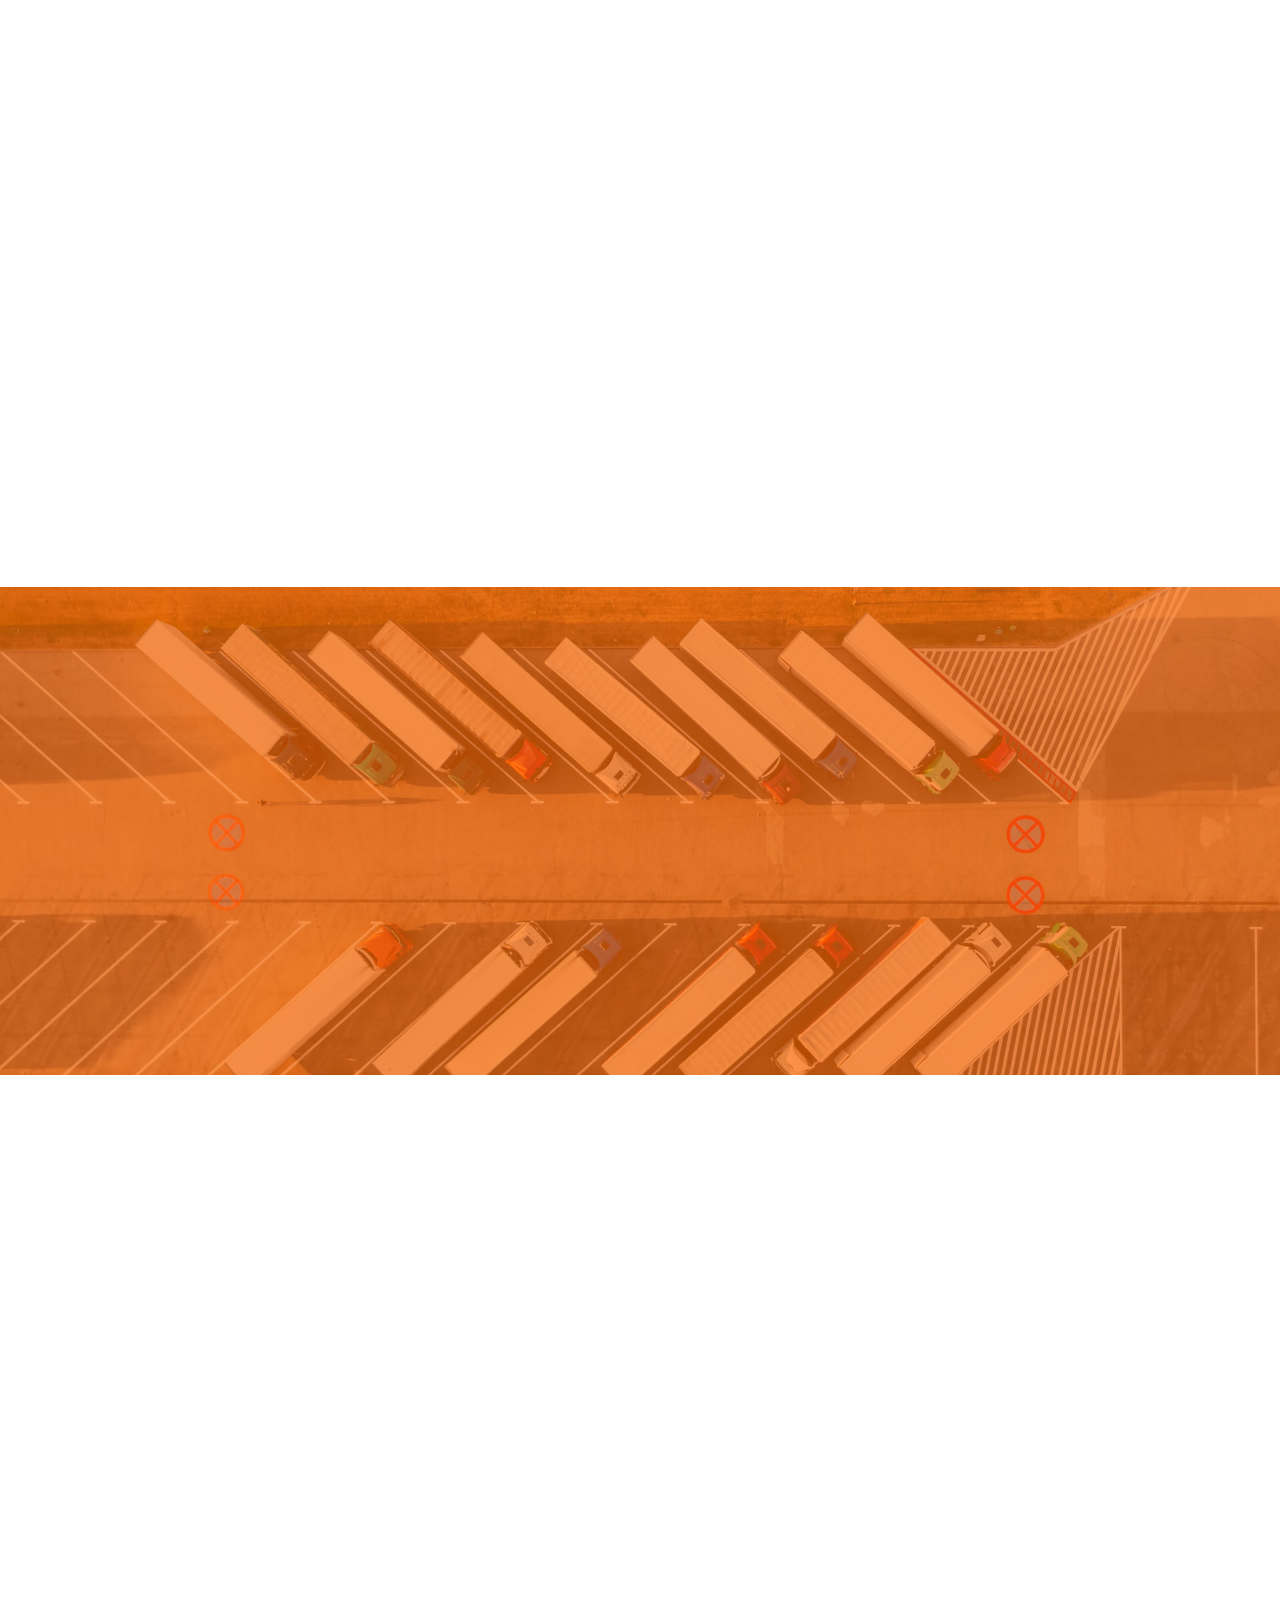
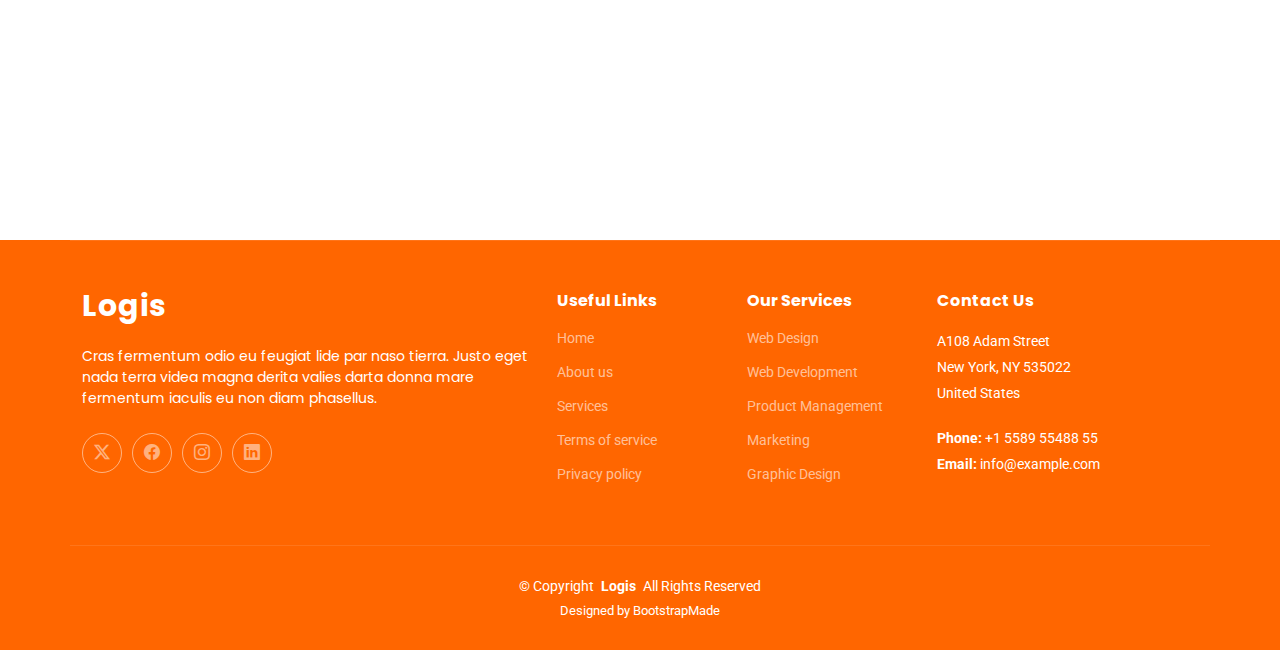
<file: about.html>
<!DOCTYPE html>
<html lang="en">

<head>
  <meta charset="utf-8">
  <meta content="width=device-width, initial-scale=1.0" name="viewport">
  <title>About - Logis Bootstrap Template</title>
  <meta content="" name="description">
  <meta content="" name="keywords">

  <!-- Favicons -->
  <link href="assets/img/favicon.png" rel="icon">
  <link href="assets/img/apple-touch-icon.png" rel="apple-touch-icon">

  <!-- Fonts -->
  <link href="https://fonts.googleapis.com" rel="preconnect">
  <link href="https://fonts.gstatic.com" rel="preconnect" crossorigin>
  <link href="https://fonts.googleapis.com/css2?family=Roboto:ital,wght@0,100;0,300;0,400;0,500;0,700;0,900;1,100;1,300;1,400;1,500;1,700;1,900&family=Poppins:ital,wght@0,100;0,200;0,300;0,400;0,500;0,600;0,700;0,800;0,900;1,100;1,200;1,300;1,400;1,500;1,600;1,700;1,800;1,900&display=swap" rel="stylesheet">

  <!-- Vendor CSS Files -->
  <link href="assets/vendor/bootstrap/css/bootstrap.min.css" rel="stylesheet">
  <link href="assets/vendor/bootstrap-icons/bootstrap-icons.css" rel="stylesheet">
  <link href="assets/vendor/aos/aos.css" rel="stylesheet">
  <link href="assets/vendor/fontawesome-free/css/all.min.css" rel="stylesheet">
  <link href="assets/vendor/glightbox/css/glightbox.min.css" rel="stylesheet">
  <link href="assets/vendor/swiper/swiper-bundle.min.css" rel="stylesheet">

  <!-- Main CSS File -->
  <link href="assets/css/main.css" rel="stylesheet">

  <!-- =======================================================
  * Template Name: Logis
  * Template URL: https://bootstrapmade.com/logis-bootstrap-logistics-website-template/
  * Updated: Jun 29 2024 with Bootstrap v5.3.3
  * Author: BootstrapMade.com
  * License: https://bootstrapmade.com/license/
  ======================================================== -->
</head>

<body class="about-page">

  <header id="header" class="header d-flex align-items-center fixed-top">
    <div class="container-fluid container-xl position-relative d-flex align-items-center">

      <a href="index.html" class="logo d-flex align-items-center me-auto">
        <!-- Uncomment the line below if you also wish to use an image logo -->
        <!-- <img src="assets/img/logo.png" alt=""> -->
        <h1 class="sitename">Logis</h1>
      </a>

      <nav id="navmenu" class="navmenu">
        <ul>
          <li><a href="index.html">Home<br></a></li>
          <li><a href="about.html" class="active">About</a></li>
          <li><a href="services.html">Services</a></li>
          <li><a href="pricing.html">Pricing</a></li>
          <li class="dropdown"><a href="#"><span>Dropdown</span> <i class="bi bi-chevron-down toggle-dropdown"></i></a>
            <ul>
              <li><a href="#">Dropdown 1</a></li>
              <li class="dropdown"><a href="#"><span>Deep Dropdown</span> <i class="bi bi-chevron-down toggle-dropdown"></i></a>
                <ul>
                  <li><a href="#">Deep Dropdown 1</a></li>
                  <li><a href="#">Deep Dropdown 2</a></li>
                  <li><a href="#">Deep Dropdown 3</a></li>
                  <li><a href="#">Deep Dropdown 4</a></li>
                  <li><a href="#">Deep Dropdown 5</a></li>
                </ul>
              </li>
              <li><a href="#">Dropdown 2</a></li>
              <li><a href="#">Dropdown 3</a></li>
              <li><a href="#">Dropdown 4</a></li>
            </ul>
          </li>
          <li><a href="contact.html">Contact</a></li>
        </ul>
        <i class="mobile-nav-toggle d-xl-none bi bi-list"></i>
      </nav>

      <a class="btn-getstarted" href="get-a-quote.html">Get a Quote</a>

    </div>
  </header>

  <main class="main">

    <!-- Page Title -->
    <div class="page-title dark-background" data-aos="fade" style="background-image: url(assets/img/page-title-bg.jpg);">
      <div class="container position-relative">
        <h1>About</h1>
        <p>Esse dolorum voluptatum ullam est sint nemo et est ipsa porro placeat quibusdam quia assumenda numquam molestias.</p>
        <nav class="breadcrumbs">
          <ol>
            <li><a href="index.html">Home</a></li>
            <li class="current">About</li>
          </ol>
        </nav>
      </div>
    </div><!-- End Page Title -->

    <!-- About Section -->
    <section id="about" class="about section">

      <div class="container">

        <div class="row gy-4">

          <div class="col-lg-6 position-relative align-self-start order-lg-last order-first" data-aos="fade-up" data-aos-delay="200">
            <img src="assets/img/about.jpg" class="img-fluid" alt="">
            <a href="https://www.youtube.com/watch?v=LXb3EKWsInQ" class="glightbox pulsating-play-btn"></a>
          </div>

          <div class="col-lg-6 content order-last  order-lg-first" data-aos="fade-up" data-aos-delay="100">
            <h3>About Us</h3>
            <p>
              Dolor iure expedita id fuga asperiores qui sunt consequatur minima. Quidem voluptas deleniti. Sit quia molestiae quia quas qui magnam itaque veritatis dolores. Corrupti totam ut eius incidunt reiciendis veritatis asperiores placeat.
            </p>
            <ul>
              <li>
                <i class="bi bi-diagram-3"></i>
                <div>
                  <h5>Ullamco laboris nisi ut aliquip consequat</h5>
                  <p>Magni facilis facilis repellendus cum excepturi quaerat praesentium libre trade</p>
                </div>
              </li>
              <li>
                <i class="bi bi-fullscreen-exit"></i>
                <div>
                  <h5>Magnam soluta odio exercitationem reprehenderi</h5>
                  <p>Quo totam dolorum at pariatur aut distinctio dolorum laudantium illo direna pasata redi</p>
                </div>
              </li>
              <li>
                <i class="bi bi-broadcast"></i>
                <div>
                  <h5>Voluptatem et qui exercitationem</h5>
                  <p>Et velit et eos maiores est tempora et quos dolorem autem tempora incidunt maxime veniam</p>
                </div>
              </li>
            </ul>
          </div>

        </div>

      </div>

    </section><!-- /About Section -->

    <!-- Stats Section -->
    <section id="stats" class="stats section">

      <div class="container" data-aos="fade-up" data-aos-delay="100">

        <div class="row gy-4">

          <div class="col-lg-3 col-md-6">
            <div class="stats-item text-center w-100 h-100">
              <span data-purecounter-start="0" data-purecounter-end="232" data-purecounter-duration="1" class="purecounter"></span>
              <p>Clients</p>
            </div>
          </div><!-- End Stats Item -->

          <div class="col-lg-3 col-md-6">
            <div class="stats-item text-center w-100 h-100">
              <span data-purecounter-start="0" data-purecounter-end="521" data-purecounter-duration="1" class="purecounter"></span>
              <p>Projects</p>
            </div>
          </div><!-- End Stats Item -->

          <div class="col-lg-3 col-md-6">
            <div class="stats-item text-center w-100 h-100">
              <span data-purecounter-start="0" data-purecounter-end="1453" data-purecounter-duration="1" class="purecounter"></span>
              <p>Hours Of Support</p>
            </div>
          </div><!-- End Stats Item -->

          <div class="col-lg-3 col-md-6">
            <div class="stats-item text-center w-100 h-100">
              <span data-purecounter-start="0" data-purecounter-end="32" data-purecounter-duration="1" class="purecounter"></span>
              <p>Workers</p>
            </div>
          </div><!-- End Stats Item -->

        </div>

      </div>

    </section><!-- /Stats Section -->

    <!-- Team Section -->
    <section id="team" class="team section">

      <!-- Section Title -->
      <div class="container section-title" data-aos="fade-up">
        <span>Our Team<br></span>
        <h2>Our Team</h2>
        <p>Necessitatibus eius consequatur ex aliquid fuga eum quidem sint consectetur velit</p>
      </div><!-- End Section Title -->

      <div class="container">

        <div class="row">

          <div class="col-lg-4 col-md-6 d-flex" data-aos="fade-up" data-aos-delay="100">
            <div class="member">
              <img src="assets/img/team/team-1.jpg" class="img-fluid" alt="">
              <div class="member-content">
                <h4>Walter White</h4>
                <span>Web Development</span>
                <p>
                  Magni qui quod omnis unde et eos fuga et exercitationem. Odio veritatis perspiciatis quaerat qui aut aut aut
                </p>
                <div class="social">
                  <a href=""><i class="bi bi-twitter-x"></i></a>
                  <a href=""><i class="bi bi-facebook"></i></a>
                  <a href=""><i class="bi bi-instagram"></i></a>
                  <a href=""><i class="bi bi-linkedin"></i></a>
                </div>
              </div>
            </div>
          </div><!-- End Team Member -->

          <div class="col-lg-4 col-md-6 d-flex" data-aos="fade-up" data-aos-delay="200">
            <div class="member">
              <img src="assets/img/team/team-2.jpg" class="img-fluid" alt="">
              <div class="member-content">
                <h4>Sarah Jhinson</h4>
                <span>Marketing</span>
                <p>
                  Repellat fugiat adipisci nemo illum nesciunt voluptas repellendus. In architecto rerum rerum temporibus
                </p>
                <div class="social">
                  <a href=""><i class="bi bi-twitter-x"></i></a>
                  <a href=""><i class="bi bi-facebook"></i></a>
                  <a href=""><i class="bi bi-instagram"></i></a>
                  <a href=""><i class="bi bi-linkedin"></i></a>
                </div>
              </div>
            </div>
          </div><!-- End Team Member -->

          <div class="col-lg-4 col-md-6 d-flex" data-aos="fade-up" data-aos-delay="300">
            <div class="member">
              <img src="assets/img/team/team-3.jpg" class="img-fluid" alt="">
              <div class="member-content">
                <h4>William Anderson</h4>
                <span>Content</span>
                <p>
                  Voluptas necessitatibus occaecati quia. Earum totam consequuntur qui porro et laborum toro des clara
                </p>
                <div class="social">
                  <a href=""><i class="bi bi-twitter-x"></i></a>
                  <a href=""><i class="bi bi-facebook"></i></a>
                  <a href=""><i class="bi bi-instagram"></i></a>
                  <a href=""><i class="bi bi-linkedin"></i></a>
                </div>
              </div>
            </div>
          </div><!-- End Team Member -->

        </div>

      </div>

    </section><!-- /Team Section -->

    <!-- Testimonials Section -->
    <section id="testimonials" class="testimonials section dark-background">

      <img src="assets/img/testimonials-bg.jpg" class="testimonials-bg" alt="">

      <div class="container" data-aos="fade-up" data-aos-delay="100">

        <div class="swiper init-swiper">
          <script type="application/json" class="swiper-config">
            {
              "loop": true,
              "speed": 600,
              "autoplay": {
                "delay": 5000
              },
              "slidesPerView": "auto",
              "pagination": {
                "el": ".swiper-pagination",
                "type": "bullets",
                "clickable": true
              }
            }
          </script>
          <div class="swiper-wrapper">

            <div class="swiper-slide">
              <div class="testimonial-item">
                <img src="assets/img/testimonials/testimonials-1.jpg" class="testimonial-img" alt="">
                <h3>Saul Goodman</h3>
                <h4>Ceo &amp; Founder</h4>
                <div class="stars">
                  <i class="bi bi-star-fill"></i><i class="bi bi-star-fill"></i><i class="bi bi-star-fill"></i><i class="bi bi-star-fill"></i><i class="bi bi-star-fill"></i>
                </div>
                <p>
                  <i class="bi bi-quote quote-icon-left"></i>
                  <span>Proin iaculis purus consequat sem cure digni ssim donec porttitora entum suscipit rhoncus. Accusantium quam, ultricies eget id, aliquam eget nibh et. Maecen aliquam, risus at semper.</span>
                  <i class="bi bi-quote quote-icon-right"></i>
                </p>
              </div>
            </div><!-- End testimonial item -->

            <div class="swiper-slide">
              <div class="testimonial-item">
                <img src="assets/img/testimonials/testimonials-2.jpg" class="testimonial-img" alt="">
                <h3>Sara Wilsson</h3>
                <h4>Designer</h4>
                <div class="stars">
                  <i class="bi bi-star-fill"></i><i class="bi bi-star-fill"></i><i class="bi bi-star-fill"></i><i class="bi bi-star-fill"></i><i class="bi bi-star-fill"></i>
                </div>
                <p>
                  <i class="bi bi-quote quote-icon-left"></i>
                  <span>Export tempor illum tamen malis malis eram quae irure esse labore quem cillum quid cillum eram malis quorum velit fore eram velit sunt aliqua noster fugiat irure amet legam anim culpa.</span>
                  <i class="bi bi-quote quote-icon-right"></i>
                </p>
              </div>
            </div><!-- End testimonial item -->

            <div class="swiper-slide">
              <div class="testimonial-item">
                <img src="assets/img/testimonials/testimonials-3.jpg" class="testimonial-img" alt="">
                <h3>Jena Karlis</h3>
                <h4>Store Owner</h4>
                <div class="stars">
                  <i class="bi bi-star-fill"></i><i class="bi bi-star-fill"></i><i class="bi bi-star-fill"></i><i class="bi bi-star-fill"></i><i class="bi bi-star-fill"></i>
                </div>
                <p>
                  <i class="bi bi-quote quote-icon-left"></i>
                  <span>Enim nisi quem export duis labore cillum quae magna enim sint quorum nulla quem veniam duis minim tempor labore quem eram duis noster aute amet eram fore quis sint minim.</span>
                  <i class="bi bi-quote quote-icon-right"></i>
                </p>
              </div>
            </div><!-- End testimonial item -->

            <div class="swiper-slide">
              <div class="testimonial-item">
                <img src="assets/img/testimonials/testimonials-4.jpg" class="testimonial-img" alt="">
                <h3>Matt Brandon</h3>
                <h4>Freelancer</h4>
                <div class="stars">
                  <i class="bi bi-star-fill"></i><i class="bi bi-star-fill"></i><i class="bi bi-star-fill"></i><i class="bi bi-star-fill"></i><i class="bi bi-star-fill"></i>
                </div>
                <p>
                  <i class="bi bi-quote quote-icon-left"></i>
                  <span>Fugiat enim eram quae cillum dolore dolor amet nulla culpa multos export minim fugiat minim velit minim dolor enim duis veniam ipsum anim magna sunt elit fore quem dolore labore illum veniam.</span>
                  <i class="bi bi-quote quote-icon-right"></i>
                </p>
              </div>
            </div><!-- End testimonial item -->

            <div class="swiper-slide">
              <div class="testimonial-item">
                <img src="assets/img/testimonials/testimonials-5.jpg" class="testimonial-img" alt="">
                <h3>John Larson</h3>
                <h4>Entrepreneur</h4>
                <div class="stars">
                  <i class="bi bi-star-fill"></i><i class="bi bi-star-fill"></i><i class="bi bi-star-fill"></i><i class="bi bi-star-fill"></i><i class="bi bi-star-fill"></i>
                </div>
                <p>
                  <i class="bi bi-quote quote-icon-left"></i>
                  <span>Quis quorum aliqua sint quem legam fore sunt eram irure aliqua veniam tempor noster veniam enim culpa labore duis sunt culpa nulla illum cillum fugiat legam esse veniam culpa fore nisi cillum quid.</span>
                  <i class="bi bi-quote quote-icon-right"></i>
                </p>
              </div>
            </div><!-- End testimonial item -->

          </div>
          <div class="swiper-pagination"></div>
        </div>

      </div>

    </section><!-- /Testimonials Section -->

    <!-- Faq Section -->
    <section id="faq" class="faq section">

      <!-- Section Title -->
      <div class="container section-title" data-aos="fade-up">
        <span>Frequently Asked Questions</span>
        <h2>Frequently Asked Questions</h2>
        <p>Necessitatibus eius consequatur ex aliquid fuga eum quidem sint consectetur velit</p>
      </div><!-- End Section Title -->

      <div class="container">

        <div class="row justify-content-center">

          <div class="col-lg-10">

            <div class="faq-container">

              <div class="faq-item faq-active" data-aos="fade-up" data-aos-delay="200">
                <i class="faq-icon bi bi-question-circle"></i>
                <h3>Non consectetur a erat nam at lectus urna duis?</h3>
                <div class="faq-content">
                  <p>Feugiat pretium nibh ipsum consequat. Tempus iaculis urna id volutpat lacus laoreet non curabitur gravida. Venenatis lectus magna fringilla urna porttitor rhoncus dolor purus non.</p>
                </div>
                <i class="faq-toggle bi bi-chevron-right"></i>
              </div><!-- End Faq item-->

              <div class="faq-item" data-aos="fade-up" data-aos-delay="300">
                <i class="faq-icon bi bi-question-circle"></i>
                <h3>Feugiat scelerisque varius morbi enim nunc faucibus a pellentesque?</h3>
                <div class="faq-content">
                  <p>Dolor sit amet consectetur adipiscing elit pellentesque habitant morbi. Id interdum velit laoreet id donec ultrices. Fringilla phasellus faucibus scelerisque eleifend donec pretium. Est pellentesque elit ullamcorper dignissim. Mauris ultrices eros in cursus turpis massa tincidunt dui.</p>
                </div>
                <i class="faq-toggle bi bi-chevron-right"></i>
              </div><!-- End Faq item-->

              <div class="faq-item" data-aos="fade-up" data-aos-delay="400">
                <i class="faq-icon bi bi-question-circle"></i>
                <h3>Dolor sit amet consectetur adipiscing elit pellentesque?</h3>
                <div class="faq-content">
                  <p>Eleifend mi in nulla posuere sollicitudin aliquam ultrices sagittis orci. Faucibus pulvinar elementum integer enim. Sem nulla pharetra diam sit amet nisl suscipit. Rutrum tellus pellentesque eu tincidunt. Lectus urna duis convallis convallis tellus. Urna molestie at elementum eu facilisis sed odio morbi quis</p>
                </div>
                <i class="faq-toggle bi bi-chevron-right"></i>
              </div><!-- End Faq item-->

              <div class="faq-item" data-aos="fade-up" data-aos-delay="500">
                <i class="faq-icon bi bi-question-circle"></i>
                <h3>Ac odio tempor orci dapibus. Aliquam eleifend mi in nulla?</h3>
                <div class="faq-content">
                  <p>Dolor sit amet consectetur adipiscing elit pellentesque habitant morbi. Id interdum velit laoreet id donec ultrices. Fringilla phasellus faucibus scelerisque eleifend donec pretium. Est pellentesque elit ullamcorper dignissim. Mauris ultrices eros in cursus turpis massa tincidunt dui.</p>
                </div>
                <i class="faq-toggle bi bi-chevron-right"></i>
              </div><!-- End Faq item-->

              <div class="faq-item" data-aos="fade-up" data-aos-delay="600">
                <i class="faq-icon bi bi-question-circle"></i>
                <h3>Tempus quam pellentesque nec nam aliquam sem et tortor consequat?</h3>
                <div class="faq-content">
                  <p>Molestie a iaculis at erat pellentesque adipiscing commodo. Dignissim suspendisse in est ante in. Nunc vel risus commodo viverra maecenas accumsan. Sit amet nisl suscipit adipiscing bibendum est. Purus gravida quis blandit turpis cursus in</p>
                </div>
                <i class="faq-toggle bi bi-chevron-right"></i>
              </div><!-- End Faq item-->

            </div>

          </div>

        </div>

      </div>

    </section><!-- /Faq Section -->

  </main>

  <footer id="footer" class="footer dark-background">

    <div class="container footer-top">
      <div class="row gy-4">
        <div class="col-lg-5 col-md-12 footer-about">
          <a href="index.html" class="logo d-flex align-items-center">
            <span class="sitename">Logis</span>
          </a>
          <p>Cras fermentum odio eu feugiat lide par naso tierra. Justo eget nada terra videa magna derita valies darta donna mare fermentum iaculis eu non diam phasellus.</p>
          <div class="social-links d-flex mt-4">
            <a href=""><i class="bi bi-twitter-x"></i></a>
            <a href=""><i class="bi bi-facebook"></i></a>
            <a href=""><i class="bi bi-instagram"></i></a>
            <a href=""><i class="bi bi-linkedin"></i></a>
          </div>
        </div>

        <div class="col-lg-2 col-6 footer-links">
          <h4>Useful Links</h4>
          <ul>
            <li><a href="#">Home</a></li>
            <li><a href="#">About us</a></li>
            <li><a href="#">Services</a></li>
            <li><a href="#">Terms of service</a></li>
            <li><a href="#">Privacy policy</a></li>
          </ul>
        </div>

        <div class="col-lg-2 col-6 footer-links">
          <h4>Our Services</h4>
          <ul>
            <li><a href="#">Web Design</a></li>
            <li><a href="#">Web Development</a></li>
            <li><a href="#">Product Management</a></li>
            <li><a href="#">Marketing</a></li>
            <li><a href="#">Graphic Design</a></li>
          </ul>
        </div>

        <div class="col-lg-3 col-md-12 footer-contact text-center text-md-start">
          <h4>Contact Us</h4>
          <p>A108 Adam Street</p>
          <p>New York, NY 535022</p>
          <p>United States</p>
          <p class="mt-4"><strong>Phone:</strong> <span>+1 5589 55488 55</span></p>
          <p><strong>Email:</strong> <span>info@example.com</span></p>
        </div>

      </div>
    </div>

    <div class="container copyright text-center mt-4">
      <p>© <span>Copyright</span> <strong class="px-1 sitename">Logis</strong> <span>All Rights Reserved</span></p>
      <div class="credits">
        <!-- All the links in the footer should remain intact. -->
        <!-- You can delete the links only if you've purchased the pro version. -->
        <!-- Licensing information: https://bootstrapmade.com/license/ -->
        <!-- Purchase the pro version with working PHP/AJAX contact form: [buy-url] -->
        Designed by <a href="https://bootstrapmade.com/">BootstrapMade</a>
      </div>
    </div>

  </footer>

  <!-- Scroll Top -->
  <a href="#" id="scroll-top" class="scroll-top d-flex align-items-center justify-content-center"><i class="bi bi-arrow-up-short"></i></a>

  <!-- Preloader -->
  <div id="preloader"></div>

  <!-- Vendor JS Files -->
  <script src="assets/vendor/bootstrap/js/bootstrap.bundle.min.js"></script>
  <script src="assets/vendor/php-email-form/validate.js"></script>
  <script src="assets/vendor/aos/aos.js"></script>
  <script src="assets/vendor/purecounter/purecounter_vanilla.js"></script>
  <script src="assets/vendor/glightbox/js/glightbox.min.js"></script>
  <script src="assets/vendor/swiper/swiper-bundle.min.js"></script>

  <!-- Main JS File -->
  <script src="assets/js/main.js"></script>

</body>

</html>
</file>
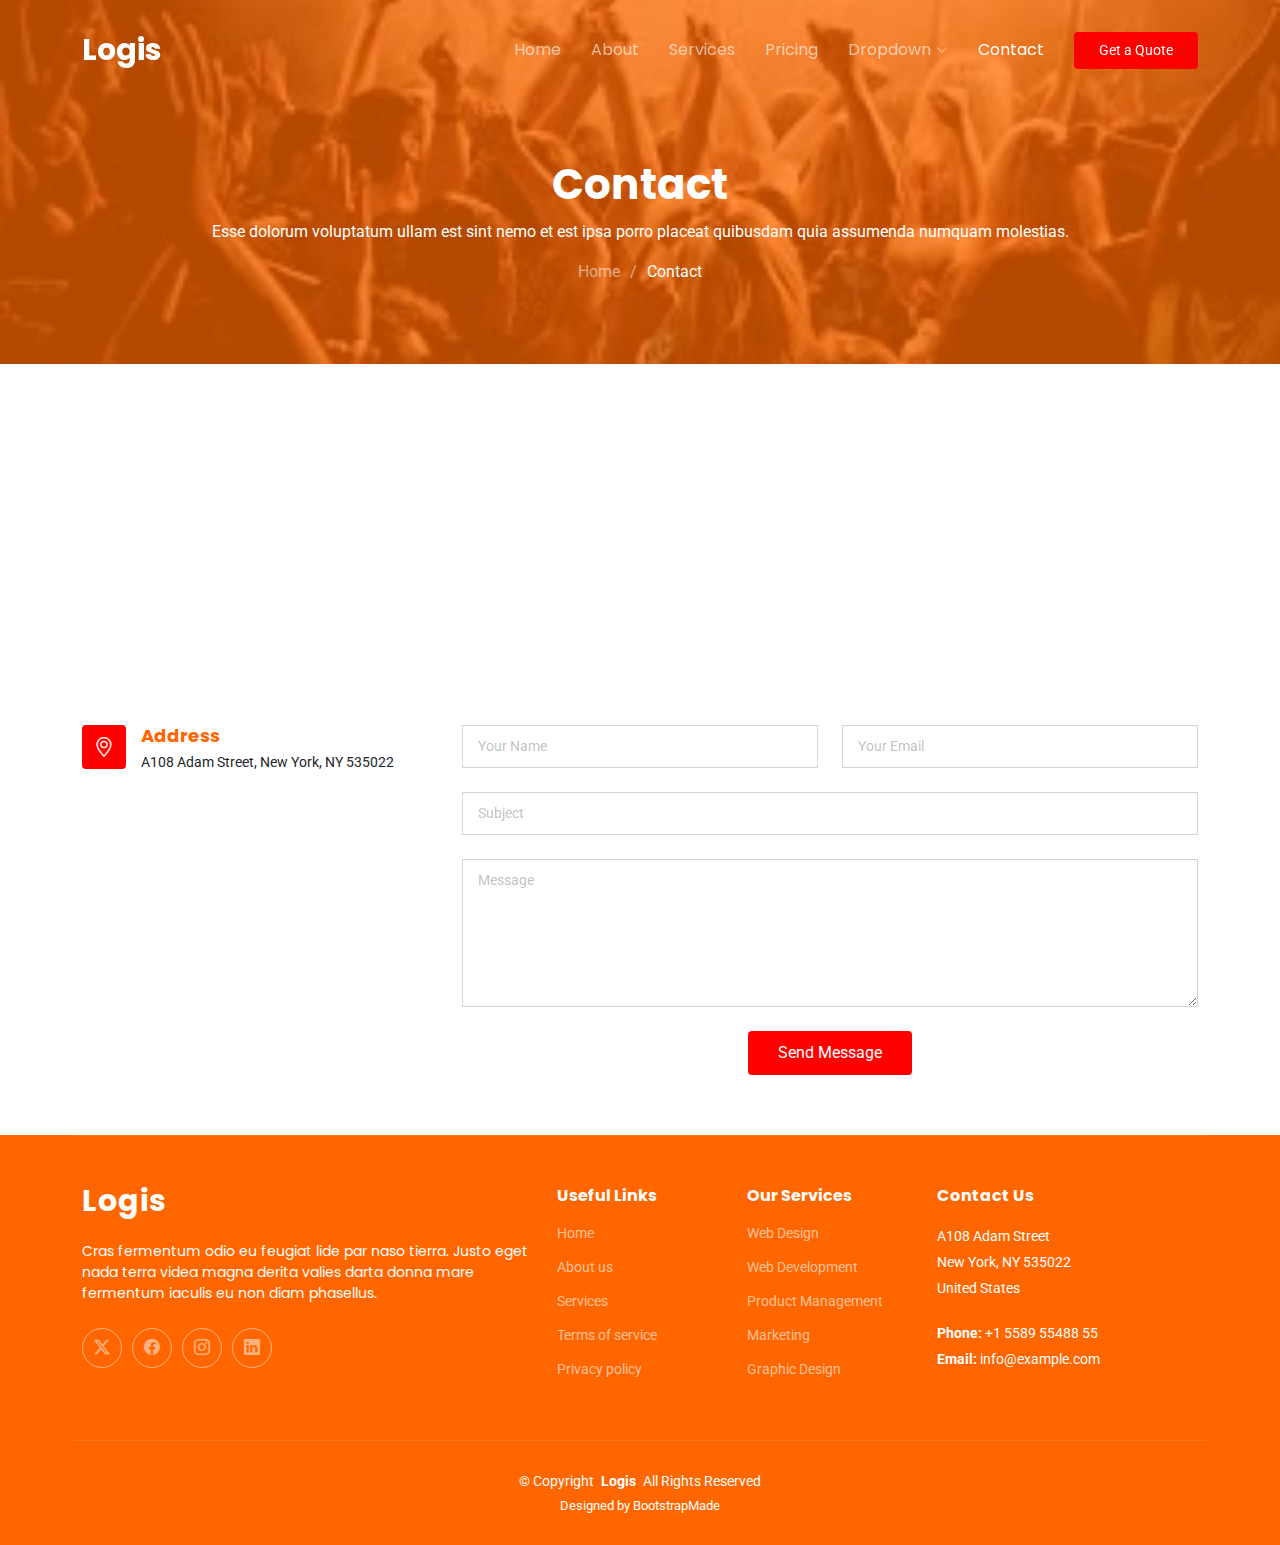
<file: contact.html>
<!DOCTYPE html>
<html lang="en">

<head>
  <meta charset="utf-8">
  <meta content="width=device-width, initial-scale=1.0" name="viewport">
  <title>Contact - Logis Bootstrap Template</title>
  <meta content="" name="description">
  <meta content="" name="keywords">

  <!-- Favicons -->
  <link href="assets/img/favicon.png" rel="icon">
  <link href="assets/img/apple-touch-icon.png" rel="apple-touch-icon">

  <!-- Fonts -->
  <link href="https://fonts.googleapis.com" rel="preconnect">
  <link href="https://fonts.gstatic.com" rel="preconnect" crossorigin>
  <link href="https://fonts.googleapis.com/css2?family=Roboto:ital,wght@0,100;0,300;0,400;0,500;0,700;0,900;1,100;1,300;1,400;1,500;1,700;1,900&family=Poppins:ital,wght@0,100;0,200;0,300;0,400;0,500;0,600;0,700;0,800;0,900;1,100;1,200;1,300;1,400;1,500;1,600;1,700;1,800;1,900&display=swap" rel="stylesheet">

  <!-- Vendor CSS Files -->
  <link href="assets/vendor/bootstrap/css/bootstrap.min.css" rel="stylesheet">
  <link href="assets/vendor/bootstrap-icons/bootstrap-icons.css" rel="stylesheet">
  <link href="assets/vendor/aos/aos.css" rel="stylesheet">
  <link href="assets/vendor/fontawesome-free/css/all.min.css" rel="stylesheet">
  <link href="assets/vendor/glightbox/css/glightbox.min.css" rel="stylesheet">
  <link href="assets/vendor/swiper/swiper-bundle.min.css" rel="stylesheet">

  <!-- Main CSS File -->
  <link href="assets/css/main.css" rel="stylesheet">

  <!-- =======================================================
  * Template Name: Logis
  * Template URL: https://bootstrapmade.com/logis-bootstrap-logistics-website-template/
  * Updated: Jun 29 2024 with Bootstrap v5.3.3
  * Author: BootstrapMade.com
  * License: https://bootstrapmade.com/license/
  ======================================================== -->
</head>

<body class="contact-page">

  <header id="header" class="header d-flex align-items-center fixed-top">
    <div class="container-fluid container-xl position-relative d-flex align-items-center">

      <a href="index.html" class="logo d-flex align-items-center me-auto">
        <!-- Uncomment the line below if you also wish to use an image logo -->
        <!-- <img src="assets/img/logo.png" alt=""> -->
        <h1 class="sitename">Logis</h1>
      </a>

      <nav id="navmenu" class="navmenu">
        <ul>
          <li><a href="index.html">Home<br></a></li>
          <li><a href="about.html">About</a></li>
          <li><a href="services.html">Services</a></li>
          <li><a href="pricing.html">Pricing</a></li>
          <li class="dropdown"><a href="#"><span>Dropdown</span> <i class="bi bi-chevron-down toggle-dropdown"></i></a>
            <ul>
              <li><a href="#">Dropdown 1</a></li>
              <li class="dropdown"><a href="#"><span>Deep Dropdown</span> <i class="bi bi-chevron-down toggle-dropdown"></i></a>
                <ul>
                  <li><a href="#">Deep Dropdown 1</a></li>
                  <li><a href="#">Deep Dropdown 2</a></li>
                  <li><a href="#">Deep Dropdown 3</a></li>
                  <li><a href="#">Deep Dropdown 4</a></li>
                  <li><a href="#">Deep Dropdown 5</a></li>
                </ul>
              </li>
              <li><a href="#">Dropdown 2</a></li>
              <li><a href="#">Dropdown 3</a></li>
              <li><a href="#">Dropdown 4</a></li>
            </ul>
          </li>
          <li><a href="contact.html" class="active">Contact</a></li>
        </ul>
        <i class="mobile-nav-toggle d-xl-none bi bi-list"></i>
      </nav>

      <a class="btn-getstarted" href="get-a-quote.html">Get a Quote</a>

    </div>
  </header>

  <main class="main">

    <!-- Page Title -->
    <div class="page-title dark-background" data-aos="fade" style="background-image: url(assets/img/page-title-bg.jpg);">
      <div class="container position-relative">
        <h1>Contact</h1>
        <p>Esse dolorum voluptatum ullam est sint nemo et est ipsa porro placeat quibusdam quia assumenda numquam molestias.</p>
        <nav class="breadcrumbs">
          <ol>
            <li><a href="index.html">Home</a></li>
            <li class="current">Contact</li>
          </ol>
        </nav>
      </div>
    </div><!-- End Page Title -->

    <!-- Contact Section -->
    <section id="contact" class="contact section">

      <div class="container" data-aos="fade-up" data-aos-delay="100">

        <div class="mb-4" data-aos="fade-up" data-aos-delay="200">
          <iframe style="border:0; width: 100%; height: 270px;" src="https://www.google.com/maps/embed?pb=!1m14!1m8!1m3!1d48389.78314118045!2d-74.006138!3d40.710059!3m2!1i1024!2i768!4f13.1!3m3!1m2!1s0x89c25a22a3bda30d%3A0xb89d1fe6bc499443!2sDowntown%20Conference%20Center!5e0!3m2!1sen!2sus!4v1676961268712!5m2!1sen!2sus" frameborder="0" allowfullscreen="" loading="lazy" referrerpolicy="no-referrer-when-downgrade"></iframe>
        </div><!-- End Google Maps -->

        <div class="row gy-4">

          <div class="col-lg-4">
            <div class="info-item d-flex" data-aos="fade-up" data-aos-delay="300">
              <i class="bi bi-geo-alt flex-shrink-0"></i>
              <div>
                <h3>Address</h3>
                <p>A108 Adam Street, New York, NY 535022</p>
              </div>
            </div><!-- End Info Item -->

            <div class="info-item d-flex" data-aos="fade-up" data-aos-delay="400">
              <i class="bi bi-telephone flex-shrink-0"></i>
              <div>
                <h3>Call Us</h3>
                <p>+1 5589 55488 55</p>
              </div>
            </div><!-- End Info Item -->

            <div class="info-item d-flex" data-aos="fade-up" data-aos-delay="500">
              <i class="bi bi-envelope flex-shrink-0"></i>
              <div>
                <h3>Email Us</h3>
                <p>info@example.com</p>
              </div>
            </div><!-- End Info Item -->

          </div>

          <div class="col-lg-8">
            <form action="forms/contact.php" method="post" class="php-email-form" data-aos="fade-up" data-aos-delay="200">
              <div class="row gy-4">

                <div class="col-md-6">
                  <input type="text" name="name" class="form-control" placeholder="Your Name" required="">
                </div>

                <div class="col-md-6 ">
                  <input type="email" class="form-control" name="email" placeholder="Your Email" required="">
                </div>

                <div class="col-md-12">
                  <input type="text" class="form-control" name="subject" placeholder="Subject" required="">
                </div>

                <div class="col-md-12">
                  <textarea class="form-control" name="message" rows="6" placeholder="Message" required=""></textarea>
                </div>

                <div class="col-md-12 text-center">
                  <div class="loading">Loading</div>
                  <div class="error-message"></div>
                  <div class="sent-message">Your message has been sent. Thank you!</div>

                  <button type="submit">Send Message</button>
                </div>

              </div>
            </form>
          </div><!-- End Contact Form -->

        </div>

      </div>

    </section><!-- /Contact Section -->

  </main>

  <footer id="footer" class="footer dark-background">

    <div class="container footer-top">
      <div class="row gy-4">
        <div class="col-lg-5 col-md-12 footer-about">
          <a href="index.html" class="logo d-flex align-items-center">
            <span class="sitename">Logis</span>
          </a>
          <p>Cras fermentum odio eu feugiat lide par naso tierra. Justo eget nada terra videa magna derita valies darta donna mare fermentum iaculis eu non diam phasellus.</p>
          <div class="social-links d-flex mt-4">
            <a href=""><i class="bi bi-twitter-x"></i></a>
            <a href=""><i class="bi bi-facebook"></i></a>
            <a href=""><i class="bi bi-instagram"></i></a>
            <a href=""><i class="bi bi-linkedin"></i></a>
          </div>
        </div>

        <div class="col-lg-2 col-6 footer-links">
          <h4>Useful Links</h4>
          <ul>
            <li><a href="#">Home</a></li>
            <li><a href="#">About us</a></li>
            <li><a href="#">Services</a></li>
            <li><a href="#">Terms of service</a></li>
            <li><a href="#">Privacy policy</a></li>
          </ul>
        </div>

        <div class="col-lg-2 col-6 footer-links">
          <h4>Our Services</h4>
          <ul>
            <li><a href="#">Web Design</a></li>
            <li><a href="#">Web Development</a></li>
            <li><a href="#">Product Management</a></li>
            <li><a href="#">Marketing</a></li>
            <li><a href="#">Graphic Design</a></li>
          </ul>
        </div>

        <div class="col-lg-3 col-md-12 footer-contact text-center text-md-start">
          <h4>Contact Us</h4>
          <p>A108 Adam Street</p>
          <p>New York, NY 535022</p>
          <p>United States</p>
          <p class="mt-4"><strong>Phone:</strong> <span>+1 5589 55488 55</span></p>
          <p><strong>Email:</strong> <span>info@example.com</span></p>
        </div>

      </div>
    </div>

    <div class="container copyright text-center mt-4">
      <p>© <span>Copyright</span> <strong class="px-1 sitename">Logis</strong> <span>All Rights Reserved</span></p>
      <div class="credits">
        <!-- All the links in the footer should remain intact. -->
        <!-- You can delete the links only if you've purchased the pro version. -->
        <!-- Licensing information: https://bootstrapmade.com/license/ -->
        <!-- Purchase the pro version with working PHP/AJAX contact form: [buy-url] -->
        Designed by <a href="https://bootstrapmade.com/">BootstrapMade</a>
      </div>
    </div>

  </footer>

  <!-- Scroll Top -->
  <a href="#" id="scroll-top" class="scroll-top d-flex align-items-center justify-content-center"><i class="bi bi-arrow-up-short"></i></a>

  <!-- Preloader -->
  <div id="preloader"></div>

  <!-- Vendor JS Files -->
  <script src="assets/vendor/bootstrap/js/bootstrap.bundle.min.js"></script>
  <script src="assets/vendor/php-email-form/validate.js"></script>
  <script src="assets/vendor/aos/aos.js"></script>
  <script src="assets/vendor/purecounter/purecounter_vanilla.js"></script>
  <script src="assets/vendor/glightbox/js/glightbox.min.js"></script>
  <script src="assets/vendor/swiper/swiper-bundle.min.js"></script>

  <!-- Main JS File -->
  <script src="assets/js/main.js"></script>

</body>

</html>
</file>
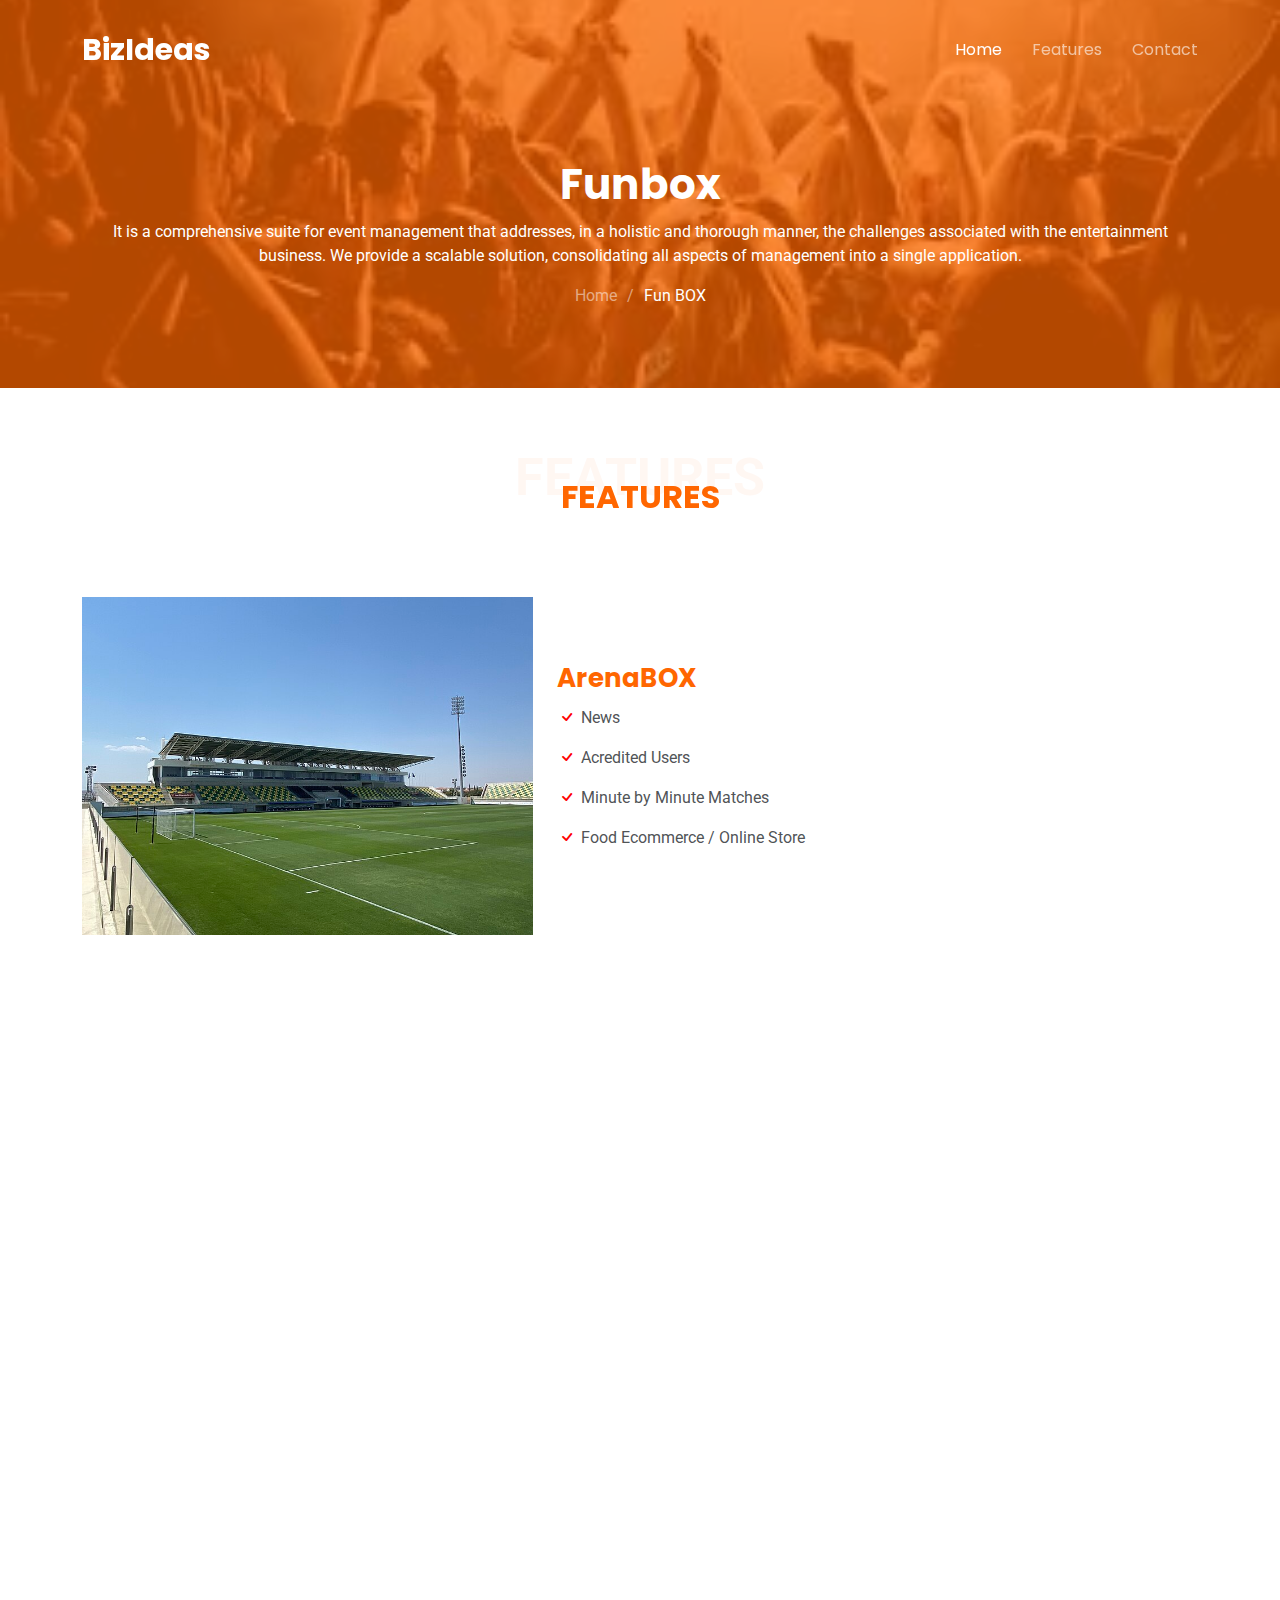
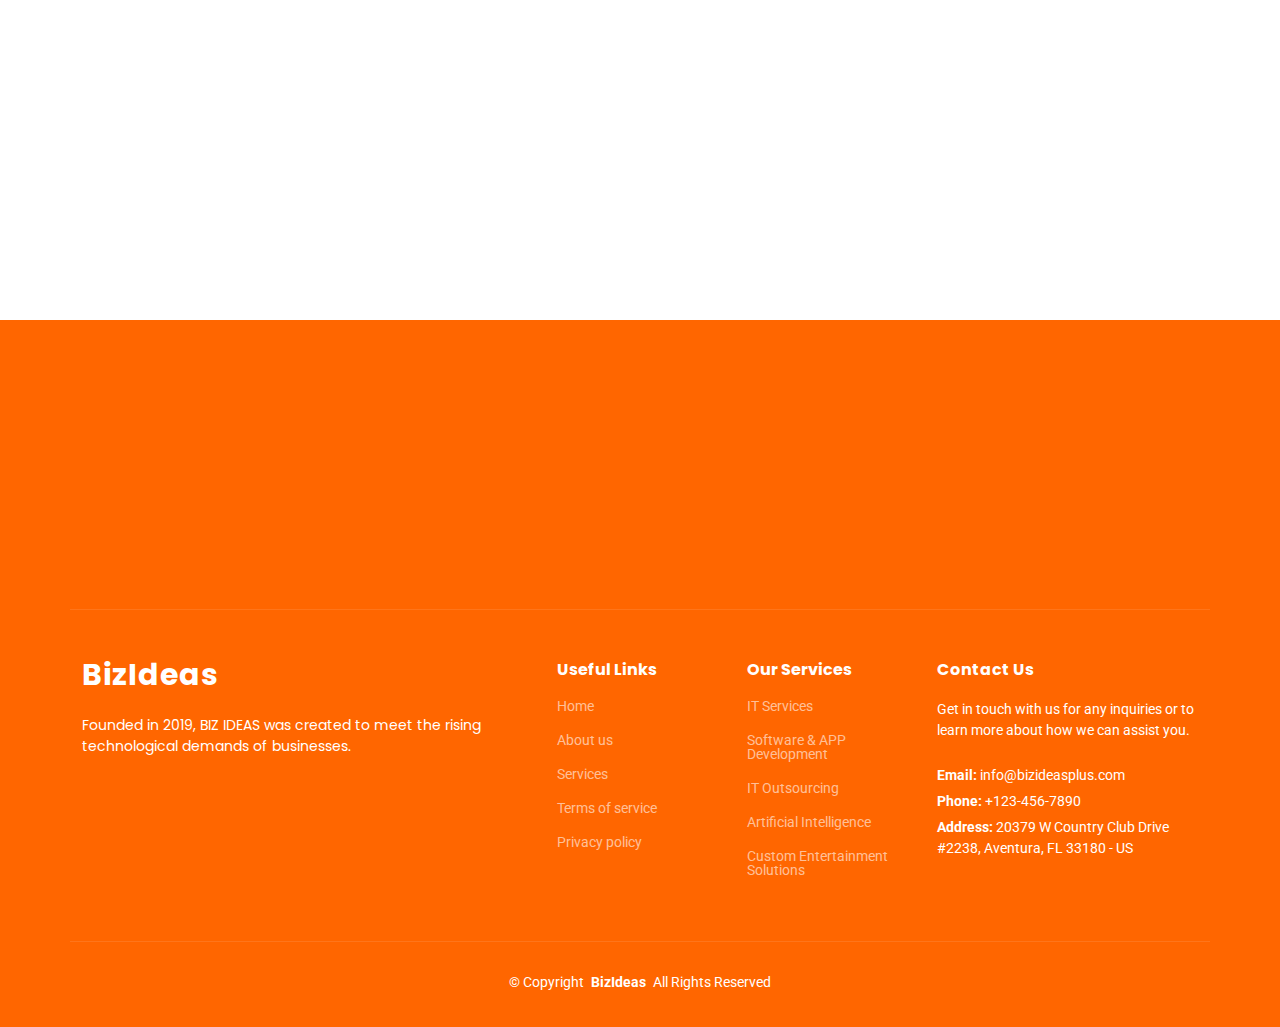
<file: funbox.html>
<!DOCTYPE html>
<html lang="en">

<head>
  <meta charset="utf-8">
  <meta content="width=device-width, initial-scale=1.0" name="viewport">
  <title>FunBOX</title>
  <meta content="" name="description">
  <meta content="" name="keywords">

  <!-- Favicons -->
  <link href="assets/img/favicon.png" rel="icon">
  <link href="assets/img/apple-touch-icon.png" rel="apple-touch-icon">

  <!-- Fonts -->
  <link href="https://fonts.googleapis.com" rel="preconnect">
  <link href="https://fonts.gstatic.com" rel="preconnect" crossorigin>
  <link
    href="https://fonts.googleapis.com/css2?family=Roboto:ital,wght@0,100;0,300;0,400;0,500;0,700;0,900;1,100;1,300;1,400;1,500;1,700;1,900&family=Poppins:ital,wght@0,100;0,200;0,300;0,400;0,500;0,600;0,700;0,800;0,900;1,100;1,200;1,300;1,400;1,500;1,600;1,700;1,800;1,900&display=swap"
    rel="stylesheet">

  <!-- Vendor CSS Files -->
  <link href="assets/vendor/bootstrap/css/bootstrap.min.css" rel="stylesheet">
  <link href="assets/vendor/bootstrap-icons/bootstrap-icons.css" rel="stylesheet">
  <link href="assets/vendor/aos/aos.css" rel="stylesheet">
  <link href="assets/vendor/fontawesome-free/css/all.min.css" rel="stylesheet">
  <link href="assets/vendor/glightbox/css/glightbox.min.css" rel="stylesheet">
  <link href="assets/vendor/swiper/swiper-bundle.min.css" rel="stylesheet">

  <!-- Main CSS File -->
  <link href="assets/css/main.css" rel="stylesheet">

  <!-- =======================================================
  * Template Name: Logis
  * Template URL: https://bootstrapmade.com/logis-bootstrap-logistics-website-template/
  * Updated: Jun 29 2024 with Bootstrap v5.3.3
  * Author: BootstrapMade.com
  * License: https://bootstrapmade.com/license/
  ======================================================== -->
</head>

<body class="about-page">

  <header id="header" class="header d-flex align-items-center fixed-top">
    <div class="container-fluid container-xl position-relative d-flex align-items-center">

      <a href="index.html" class="logo d-flex align-items-center me-auto">
        <h1 class="sitename">BizIdeas</h1>
      </a>

      <nav id="navmenu" class="navmenu">
        <ul>
          <!--<li><a href="index.html" class="active">Home<br></a></li>
          <li><a href="about.html">About us</a></li>
          <li><a href="services.html">Our Services</a></li>-->
          <li><a href="index.html" class="active">Home<br></a></li>
          <li><a href="#aboutfun">Features</a></li>
          <li><a href="#contact">Contact</a></li>
          <!--<li><a href="pricing.html">Pricing</a></li>-->
          <!--<li class="dropdown"><a href="#"><span>Dropdown</span> <i class="bi bi-chevron-down toggle-dropdown"></i></a>
            <ul>
              <li><a href="#">Dropdown 1</a></li>
              <li class="dropdown"><a href="#"><span>Deep Dropdown</span> <i
                    class="bi bi-chevron-down toggle-dropdown"></i></a>
                <ul>
                  <li><a href="#">Deep Dropdown 1</a></li>
                  <li><a href="#">Deep Dropdown 2</a></li>
                  <li><a href="#">Deep Dropdown 3</a></li>
                  <li><a href="#">Deep Dropdown 4</a></li>
                  <li><a href="#">Deep Dropdown 5</a></li>
                </ul>
              </li>
              <li><a href="#">Dropdown 2</a></li>
              <li><a href="#">Dropdown 3</a></li>
              <li><a href="#">Dropdown 4</a></li>
            </ul>
          </li>-->
          <!--<li><a href="contact.html">Contact</a></li>-->
        </ul>
        <i class="mobile-nav-toggle d-xl-none bi bi-list"></i>
      </nav>

    </div>
  </header>

  <main class="main">

    <!-- Page Title -->
    <div class="page-title dark-background" data-aos="fade"
      style="background-image: url(assets/img/page-title-bg.jpg);">
      <div class="container position-relative">
        <h1>Funbox</h1>
        <p>It is a comprehensive suite for event management that addresses, in a holistic and thorough manner, the
          challenges associated with the entertainment business. We provide a scalable solution, consolidating all
          aspects of management into a single application.
        </p>
        <nav class="breadcrumbs">
          <ol>
            <li><a href="index.html">Home</a></li>
            <li class="current">Fun BOX</li>
          </ol>
        </nav>
      </div>
    </div><!-- End Page Title -->

    <!-- Features Section -->
    <section id="aboutfun" class="features section">
      <div class="container section-title" data-aos="fade-up">
        <span>Features</span>
        <h2>Features</h2>
        <!--<p>Necessitatibus eius consequatur ex aliquid fuga eum quidem sint consectetur velit</p>-->
      </div>

      <div class="container">

        <div class="row gy-4 align-items-center features-item">
          <div class="col-md-5 d-flex align-items-center" data-aos="zoom-out" data-aos-delay="100">
            <img src="assets/img/arenabox.jpg" class="img-fluid" alt="">
          </div>
          <div class="col-md-7" data-aos="fade-up" data-aos-delay="100">
            <h3>ArenaBOX</h3>

            <ul>
              <li><i class="bi bi-check"></i><span>News</span></li>
              <li><i class="bi bi-check"></i> <span>Acredited Users</span>
              </li>
              <li><i class="bi bi-check"></i> <span>Minute by Minute Matches</span></li>
              <li><i class="bi bi-check"></i> <span>Food Ecommerce / Online Store</span></li>
            </ul>
          </div>
        </div>

        <div class="row gy-4 align-items-center features-item">
          <div class="col-md-5 order-1 order-md-2 d-flex align-items-center" data-aos="zoom-out" data-aos-delay="200">
            <img src="assets/img/fanbox.png" class="img-fluid" alt="">
          </div>
          <div class="col-md-7 order-2 order-md-1" data-aos="fade-up" data-aos-delay="200">
            <h3>FanBOX</h3>
            <ul>
              <li><i class="bi bi-check"></i><span>Membership Management</span></li>
              <li><i class="bi bi-check"></i> <span>Social and sport fees</span></li>
              <li><i class="bi bi-check"></i> <span>Collection Management</span></li>
              <li><i class="bi bi-check"></i> <span>Access control to the property</span></li>
            </ul>
          </div>
        </div>

        <div class="row gy-4 align-items-center features-item">
          <div class="col-md-5 d-flex align-items-center" data-aos="zoom-out" data-aos-delay="100">
            <img src="assets/img/eventbox.jpg" class="img-fluid" alt="">
          </div>
          <div class="col-md-7" data-aos="fade-up" data-aos-delay="100">
            <h3>EventBOX</h3>
            <ul>
              <li><i class="bi bi-check"></i><span>Uploading of new events</span></li>
              <li><i class="bi bi-check"></i> <span>Protocols and access control</span></li>
              <li><i class="bi bi-check"></i> <span>Purchase of tickets for events - box office, venue selection,
                  loading of stages, sectors, capacity, tickets</span></li>
            </ul>
          </div>
        </div>
        <!--<div class="row gy-4 align-items-center features-item">
          <div class="col-md-5 d-flex align-items-center" data-aos="zoom-out">
            <img src="assets/img/features-3.jpg" class="img-fluid" alt="">
          </div>
          <div class="col-md-7" data-aos="fade-up">
            <h3>Sunt consequatur ad ut est nulla consectetur reiciendis animi voluptas</h3>
            <p>Cupiditate placeat cupiditate placeat est ipsam culpa. Delectus quia minima quod. Sunt saepe odit aut
              quia voluptatem hic voluptas dolor doloremque.</p>
            <ul>
              <li><i class="bi bi-check"></i> <span>Ullamco laboris nisi ut aliquip ex ea commodo consequat.</span></li>
              <li><i class="bi bi-check"></i><span> Duis aute irure dolor in reprehenderit in voluptate velit.</span>
              </li>
              <li><i class="bi bi-check"></i> <span>Facilis ut et voluptatem aperiam. Autem soluta ad fugiat</span>.
              </li>
            </ul>
          </div>
        </div>

        <div class="row gy-4 align-items-center features-item">
          <div class="col-md-5 order-1 order-md-2 d-flex align-items-center" data-aos="zoom-out">
            <img src="assets/img/features-4.jpg" class="img-fluid" alt="">
          </div>
          <div class="col-md-7 order-2 order-md-1" data-aos="fade-up">
            <h3>Quas et necessitatibus eaque impedit ipsum animi consequatur incidunt in</h3>
            <p class="fst-italic">
              Lorem ipsum dolor sit amet, consectetur adipiscing elit, sed do eiusmod tempor incididunt ut labore et
              dolore
              magna aliqua.
            </p>
            <p>
              Ullamco laboris nisi ut aliquip ex ea commodo consequat. Duis aute irure dolor in reprehenderit in
              voluptate
              velit esse cillum dolore eu fugiat nulla pariatur. Excepteur sint occaecat cupidatat non proident, sunt in
              culpa qui officia deserunt mollit anim id est laborum
            </p>
          </div>
        </div>-->

      </div>

    </section><!-- /Features Section -->

    <!-- Call To Action Section -->
    <section id="call-to-action" class="call-to-action section dark-background">

      <img src="assets/img/page-title-bg.jpg" alt="">

      <div class="container">
        <div class="row justify-content-center" data-aos="zoom-in" data-aos-delay="100">
          <div class="col-xl-10">
            <div class="text-center">
              <h3>Differentiation</h3>
              <p>Differentiation is at the core of FUN BOX. From our minimalist look and feel to the ability for
                complete customization, we utilize technological tools to access the upcoming world, providing you with
                the necessary flexibility to stand out in the events industry.
                Your identity.
                Your colors.
              </p>
              <!--<a class="cta-btn" href="#">Contact</a>-->
            </div>
          </div>
        </div>
      </div>

    </section><!-- /Call To Action Section -->

    <!-- About Section -->
    <!--<section id="about" class="about section">

      <div class="container">

        <div class="row gy-4">

          <div class="col-lg-6 position-relative align-self-start order-lg-last order-first" data-aos="fade-up"
            data-aos-delay="200">
            <img src="assets/img/about.jpg" class="img-fluid" alt="">
            <a href="https://www.youtube.com/watch?v=LXb3EKWsInQ" class="glightbox pulsating-play-btn"></a>
          </div>

          <div class="col-lg-6 content order-last  order-lg-first" data-aos="fade-up" data-aos-delay="100">
            <h3>About Us</h3>
            <p>
              Dolor iure expedita id fuga asperiores qui sunt consequatur minima. Quidem voluptas deleniti. Sit quia
              molestiae quia quas qui magnam itaque veritatis dolores. Corrupti totam ut eius incidunt reiciendis
              veritatis asperiores placeat.
            </p>
            <ul>
              <li>
                <i class="bi bi-diagram-3"></i>
                <div>
                  <h5>Ullamco laboris nisi ut aliquip consequat</h5>
                  <p>Magni facilis facilis repellendus cum excepturi quaerat praesentium libre trade</p>
                </div>
              </li>
              <li>
                <i class="bi bi-fullscreen-exit"></i>
                <div>
                  <h5>Magnam soluta odio exercitationem reprehenderi</h5>
                  <p>Quo totam dolorum at pariatur aut distinctio dolorum laudantium illo direna pasata redi</p>
                </div>
              </li>
              <li>
                <i class="bi bi-broadcast"></i>
                <div>
                  <h5>Voluptatem et qui exercitationem</h5>
                  <p>Et velit et eos maiores est tempora et quos dolorem autem tempora incidunt maxime veniam</p>
                </div>
              </li>
            </ul>
          </div>

        </div>

      </div>

    </section>--><!-- /About Section -->

    <!-- Stats Section -->
    <!--<section id="stats" class="stats section">

      <div class="container" data-aos="fade-up" data-aos-delay="100">

        <div class="row gy-4">

          <div class="col-lg-3 col-md-6">
            <div class="stats-item text-center w-100 h-100">
              <span data-purecounter-start="0" data-purecounter-end="232" data-purecounter-duration="1"
                class="purecounter"></span>
              <p>Clients</p>
            </div>
          </div>

          <div class="col-lg-3 col-md-6">
            <div class="stats-item text-center w-100 h-100">
              <span data-purecounter-start="0" data-purecounter-end="521" data-purecounter-duration="1"
                class="purecounter"></span>
              <p>Projects</p>
            </div>
          </div>

          <div class="col-lg-3 col-md-6">
            <div class="stats-item text-center w-100 h-100">
              <span data-purecounter-start="0" data-purecounter-end="1453" data-purecounter-duration="1"
                class="purecounter"></span>
              <p>Hours Of Support</p>
            </div>
          </div>

          <div class="col-lg-3 col-md-6">
            <div class="stats-item text-center w-100 h-100">
              <span data-purecounter-start="0" data-purecounter-end="32" data-purecounter-duration="1"
                class="purecounter"></span>
              <p>Workers</p>
            </div>
          </div>

        </div>

      </div>

    </section>--><!-- /Stats Section -->

    <!-- Team Section -->
    <!--<section id="team" class="team section">

    
      <div class="container section-title" data-aos="fade-up">
        <span>Our Team<br></span>
        <h2>Our Team</h2>
        <p>Necessitatibus eius consequatur ex aliquid fuga eum quidem sint consectetur velit</p>
      </div>

      <div class="container">

        <div class="row">

          <div class="col-lg-4 col-md-6 d-flex" data-aos="fade-up" data-aos-delay="100">
            <div class="member">
              <img src="assets/img/team/team-1.jpg" class="img-fluid" alt="">
              <div class="member-content">
                <h4>Walter White</h4>
                <span>Web Development</span>
                <p>
                  Magni qui quod omnis unde et eos fuga et exercitationem. Odio veritatis perspiciatis quaerat qui aut
                  aut aut
                </p>
                <div class="social">
                  <a href=""><i class="bi bi-twitter-x"></i></a>
                  <a href=""><i class="bi bi-facebook"></i></a>
                  <a href=""><i class="bi bi-instagram"></i></a>
                  <a href=""><i class="bi bi-linkedin"></i></a>
                </div>
              </div>
            </div>
          </div>

          <div class="col-lg-4 col-md-6 d-flex" data-aos="fade-up" data-aos-delay="200">
            <div class="member">
              <img src="assets/img/team/team-2.jpg" class="img-fluid" alt="">
              <div class="member-content">
                <h4>Sarah Jhinson</h4>
                <span>Marketing</span>
                <p>
                  Repellat fugiat adipisci nemo illum nesciunt voluptas repellendus. In architecto rerum rerum
                  temporibus
                </p>
                <div class="social">
                  <a href=""><i class="bi bi-twitter-x"></i></a>
                  <a href=""><i class="bi bi-facebook"></i></a>
                  <a href=""><i class="bi bi-instagram"></i></a>
                  <a href=""><i class="bi bi-linkedin"></i></a>
                </div>
              </div>
            </div>
          </div>

          <div class="col-lg-4 col-md-6 d-flex" data-aos="fade-up" data-aos-delay="300">
            <div class="member">
              <img src="assets/img/team/team-3.jpg" class="img-fluid" alt="">
              <div class="member-content">
                <h4>William Anderson</h4>
                <span>Content</span>
                <p>
                  Voluptas necessitatibus occaecati quia. Earum totam consequuntur qui porro et laborum toro des clara
                </p>
                <div class="social">
                  <a href=""><i class="bi bi-twitter-x"></i></a>
                  <a href=""><i class="bi bi-facebook"></i></a>
                  <a href=""><i class="bi bi-instagram"></i></a>
                  <a href=""><i class="bi bi-linkedin"></i></a>
                </div>
              </div>
            </div>
          </div>

        </div>

      </div>

    </section>-->

    <!-- Testimonials Section -->
    <!--<section id="testimonials" class="testimonials section dark-background">

      <img src="assets/img/testimonials-bg.jpg" class="testimonials-bg" alt="">

      <div class="container" data-aos="fade-up" data-aos-delay="100">

        <div class="swiper init-swiper">
          <script type="application/json" class="swiper-config">
            {
              "loop": true,
              "speed": 600,
              "autoplay": {
                "delay": 5000
              },
              "slidesPerView": "auto",
              "pagination": {
                "el": ".swiper-pagination",
                "type": "bullets",
                "clickable": true
              }
            }
          </script>
          <div class="swiper-wrapper">

            <div class="swiper-slide">
              <div class="testimonial-item">
                <img src="assets/img/testimonials/testimonials-1.jpg" class="testimonial-img" alt="">
                <h3>Saul Goodman</h3>
                <h4>Ceo &amp; Founder</h4>
                <div class="stars">
                  <i class="bi bi-star-fill"></i><i class="bi bi-star-fill"></i><i class="bi bi-star-fill"></i><i
                    class="bi bi-star-fill"></i><i class="bi bi-star-fill"></i>
                </div>
                <p>
                  <i class="bi bi-quote quote-icon-left"></i>
                  <span>Proin iaculis purus consequat sem cure digni ssim donec porttitora entum suscipit rhoncus.
                    Accusantium quam, ultricies eget id, aliquam eget nibh et. Maecen aliquam, risus at semper.</span>
                  <i class="bi bi-quote quote-icon-right"></i>
                </p>
              </div>
            </div>

            <div class="swiper-slide">
              <div class="testimonial-item">
                <img src="assets/img/testimonials/testimonials-2.jpg" class="testimonial-img" alt="">
                <h3>Sara Wilsson</h3>
                <h4>Designer</h4>
                <div class="stars">
                  <i class="bi bi-star-fill"></i><i class="bi bi-star-fill"></i><i class="bi bi-star-fill"></i><i
                    class="bi bi-star-fill"></i><i class="bi bi-star-fill"></i>
                </div>
                <p>
                  <i class="bi bi-quote quote-icon-left"></i>
                  <span>Export tempor illum tamen malis malis eram quae irure esse labore quem cillum quid cillum eram
                    malis quorum velit fore eram velit sunt aliqua noster fugiat irure amet legam anim culpa.</span>
                  <i class="bi bi-quote quote-icon-right"></i>
                </p>
              </div>
            </div>

            <div class="swiper-slide">
              <div class="testimonial-item">
                <img src="assets/img/testimonials/testimonials-3.jpg" class="testimonial-img" alt="">
                <h3>Jena Karlis</h3>
                <h4>Store Owner</h4>
                <div class="stars">
                  <i class="bi bi-star-fill"></i><i class="bi bi-star-fill"></i><i class="bi bi-star-fill"></i><i
                    class="bi bi-star-fill"></i><i class="bi bi-star-fill"></i>
                </div>
                <p>
                  <i class="bi bi-quote quote-icon-left"></i>
                  <span>Enim nisi quem export duis labore cillum quae magna enim sint quorum nulla quem veniam duis
                    minim tempor labore quem eram duis noster aute amet eram fore quis sint minim.</span>
                  <i class="bi bi-quote quote-icon-right"></i>
                </p>
              </div>
            </div>

            <div class="swiper-slide">
              <div class="testimonial-item">
                <img src="assets/img/testimonials/testimonials-4.jpg" class="testimonial-img" alt="">
                <h3>Matt Brandon</h3>
                <h4>Freelancer</h4>
                <div class="stars">
                  <i class="bi bi-star-fill"></i><i class="bi bi-star-fill"></i><i class="bi bi-star-fill"></i><i
                    class="bi bi-star-fill"></i><i class="bi bi-star-fill"></i>
                </div>
                <p>
                  <i class="bi bi-quote quote-icon-left"></i>
                  <span>Fugiat enim eram quae cillum dolore dolor amet nulla culpa multos export minim fugiat minim
                    velit minim dolor enim duis veniam ipsum anim magna sunt elit fore quem dolore labore illum
                    veniam.</span>
                  <i class="bi bi-quote quote-icon-right"></i>
                </p>
              </div>
            </div>

            <div class="swiper-slide">
              <div class="testimonial-item">
                <img src="assets/img/testimonials/testimonials-5.jpg" class="testimonial-img" alt="">
                <h3>John Larson</h3>
                <h4>Entrepreneur</h4>
                <div class="stars">
                  <i class="bi bi-star-fill"></i><i class="bi bi-star-fill"></i><i class="bi bi-star-fill"></i><i
                    class="bi bi-star-fill"></i><i class="bi bi-star-fill"></i>
                </div>
                <p>
                  <i class="bi bi-quote quote-icon-left"></i>
                  <span>Quis quorum aliqua sint quem legam fore sunt eram irure aliqua veniam tempor noster veniam enim
                    culpa labore duis sunt culpa nulla illum cillum fugiat legam esse veniam culpa fore nisi cillum
                    quid.</span>
                  <i class="bi bi-quote quote-icon-right"></i>
                </p>
              </div>
            </div>

          </div>
          <div class="swiper-pagination"></div>
        </div>

      </div>

    </section>-->

    <!--<section id="faq" class="faq section">
      <div class="container section-title" data-aos="fade-up">
        <span>Frequently Asked Questions</span>
        <h2>Frequently Asked Questions</h2>
        <p>Necessitatibus eius consequatur ex aliquid fuga eum quidem sint consectetur velit</p>
      </div>

      <div class="container">

        <div class="row justify-content-center">

          <div class="col-lg-10">

            <div class="faq-container">

              <div class="faq-item faq-active" data-aos="fade-up" data-aos-delay="200">
                <i class="faq-icon bi bi-question-circle"></i>
                <h3>Non consectetur a erat nam at lectus urna duis?</h3>
                <div class="faq-content">
                  <p>Feugiat pretium nibh ipsum consequat. Tempus iaculis urna id volutpat lacus laoreet non curabitur
                    gravida. Venenatis lectus magna fringilla urna porttitor rhoncus dolor purus non.</p>
                </div>
                <i class="faq-toggle bi bi-chevron-right"></i>
              </div>

              <div class="faq-item" data-aos="fade-up" data-aos-delay="300">
                <i class="faq-icon bi bi-question-circle"></i>
                <h3>Feugiat scelerisque varius morbi enim nunc faucibus a pellentesque?</h3>
                <div class="faq-content">
                  <p>Dolor sit amet consectetur adipiscing elit pellentesque habitant morbi. Id interdum velit laoreet
                    id donec ultrices. Fringilla phasellus faucibus scelerisque eleifend donec pretium. Est pellentesque
                    elit ullamcorper dignissim. Mauris ultrices eros in cursus turpis massa tincidunt dui.</p>
                </div>
                <i class="faq-toggle bi bi-chevron-right"></i>
              </div>

              <div class="faq-item" data-aos="fade-up" data-aos-delay="400">
                <i class="faq-icon bi bi-question-circle"></i>
                <h3>Dolor sit amet consectetur adipiscing elit pellentesque?</h3>
                <div class="faq-content">
                  <p>Eleifend mi in nulla posuere sollicitudin aliquam ultrices sagittis orci. Faucibus pulvinar
                    elementum integer enim. Sem nulla pharetra diam sit amet nisl suscipit. Rutrum tellus pellentesque
                    eu tincidunt. Lectus urna duis convallis convallis tellus. Urna molestie at elementum eu facilisis
                    sed odio morbi quis</p>
                </div>
                <i class="faq-toggle bi bi-chevron-right"></i>
              </div>

              <div class="faq-item" data-aos="fade-up" data-aos-delay="500">
                <i class="faq-icon bi bi-question-circle"></i>
                <h3>Ac odio tempor orci dapibus. Aliquam eleifend mi in nulla?</h3>
                <div class="faq-content">
                  <p>Dolor sit amet consectetur adipiscing elit pellentesque habitant morbi. Id interdum velit laoreet
                    id donec ultrices. Fringilla phasellus faucibus scelerisque eleifend donec pretium. Est pellentesque
                    elit ullamcorper dignissim. Mauris ultrices eros in cursus turpis massa tincidunt dui.</p>
                </div>
                <i class="faq-toggle bi bi-chevron-right"></i>
              </div>

              <div class="faq-item" data-aos="fade-up" data-aos-delay="600">
                <i class="faq-icon bi bi-question-circle"></i>
                <h3>Tempus quam pellentesque nec nam aliquam sem et tortor consequat?</h3>
                <div class="faq-content">
                  <p>Molestie a iaculis at erat pellentesque adipiscing commodo. Dignissim suspendisse in est ante in.
                    Nunc vel risus commodo viverra maecenas accumsan. Sit amet nisl suscipit adipiscing bibendum est.
                    Purus gravida quis blandit turpis cursus in</p>
                </div>
                <i class="faq-toggle bi bi-chevron-right"></i>
              </div>
            </div>
          </div>
        </div>
      </div>
    </section>-->

  </main>

  <footer id="contact" class="footer dark-background">

    <div class="container footer-top">
      <div class="row gy-4">
        <div class="col-lg-5 col-md-12 footer-about">
          <a href="index.html" class="logo d-flex align-items-center">
            <span class="sitename">BizIdeas</span>
          </a>
          <p>Founded in 2019, BIZ IDEAS was created to meet the rising technological demands of businesses.</p>
          <!--<div class="social-links d-flex mt-4">
            <a href=""><i class="bi bi-twitter-x"></i></a>
            <a href=""><i class="bi bi-facebook"></i></a>
            <a href=""><i class="bi bi-instagram"></i></a>
            <a href=""><i class="bi bi-linkedin"></i></a>
          </div>-->
        </div>

        <div class="col-lg-2 col-6 footer-links">
          <h4>Useful Links</h4>
          <ul>
            <li><a href="#">Home</a></li>
            <li><a href="#">About us</a></li>
            <li><a href="#">Services</a></li>
            <li><a href="#">Terms of service</a></li>
            <li><a href="#">Privacy policy</a></li>
          </ul>
        </div>

        <div class="col-lg-2 col-6 footer-links">
          <h4>Our Services</h4>
          <ul>
            <li><a href="#">IT Services</a></li>
            <li><a href="#">Software & APP Development</a></li>
            <li><a href="#">IT Outsourcing</a></li>
            <li><a href="#">Artificial Intelligence</a></li>
            <li><a href="#">Custom Entertainment Solutions</a></li>
          </ul>
        </div>

        <div class="col-lg-3 col-md-12 footer-contact text-center text-md-start">
          <h4>Contact Us</h4>
          <p>Get in touch with us for any inquiries or to learn more about how we can assist you.</p>
          <p class="mt-4"><strong>Email:</strong> <span>info@bizideasplus.com</span></p>
          <p><strong>Phone:</strong> <span>+123-456-7890</span></p>
          <p><strong>Address:</strong> <span>20379 W Country Club Drive #2238, Aventura, FL 33180 - US</span></p>
        </div>

      </div>
    </div>

    <div class="container copyright text-center mt-4">
      <p>© <span>Copyright</span> <strong class="px-1 sitename">BizIdeas</strong> <span>All Rights Reserved</span></p>
      <div class="credits">
        <!-- All the links in the footer should remain intact. -->
        <!-- You can delete the links only if you've purchased the pro version. -->
        <!-- Licensing information: https://bootstrapmade.com/license/ -->
        <!-- Purchase the pro version with working PHP/AJAX contact form: [buy-url] -->
        <!--  Designed by <a href="https://bootstrapmade.com/">BootstrapMade</a> -->
      </div>
    </div>

  </footer>

  <!-- Scroll Top -->
  <a href="#" id="scroll-top" class="scroll-top d-flex align-items-center justify-content-center"><i
      class="bi bi-arrow-up-short"></i></a>

  <!-- Preloader -->
  <div id="preloader"></div>

  <!-- Vendor JS Files -->
  <script src="assets/vendor/bootstrap/js/bootstrap.bundle.min.js"></script>
  <script src="assets/vendor/php-email-form/validate.js"></script>
  <script src="assets/vendor/aos/aos.js"></script>
  <script src="assets/vendor/purecounter/purecounter_vanilla.js"></script>
  <script src="assets/vendor/glightbox/js/glightbox.min.js"></script>
  <script src="assets/vendor/swiper/swiper-bundle.min.js"></script>

  <!-- Main JS File -->
  <script src="assets/js/main.js"></script>

</body>

</html>
</file>
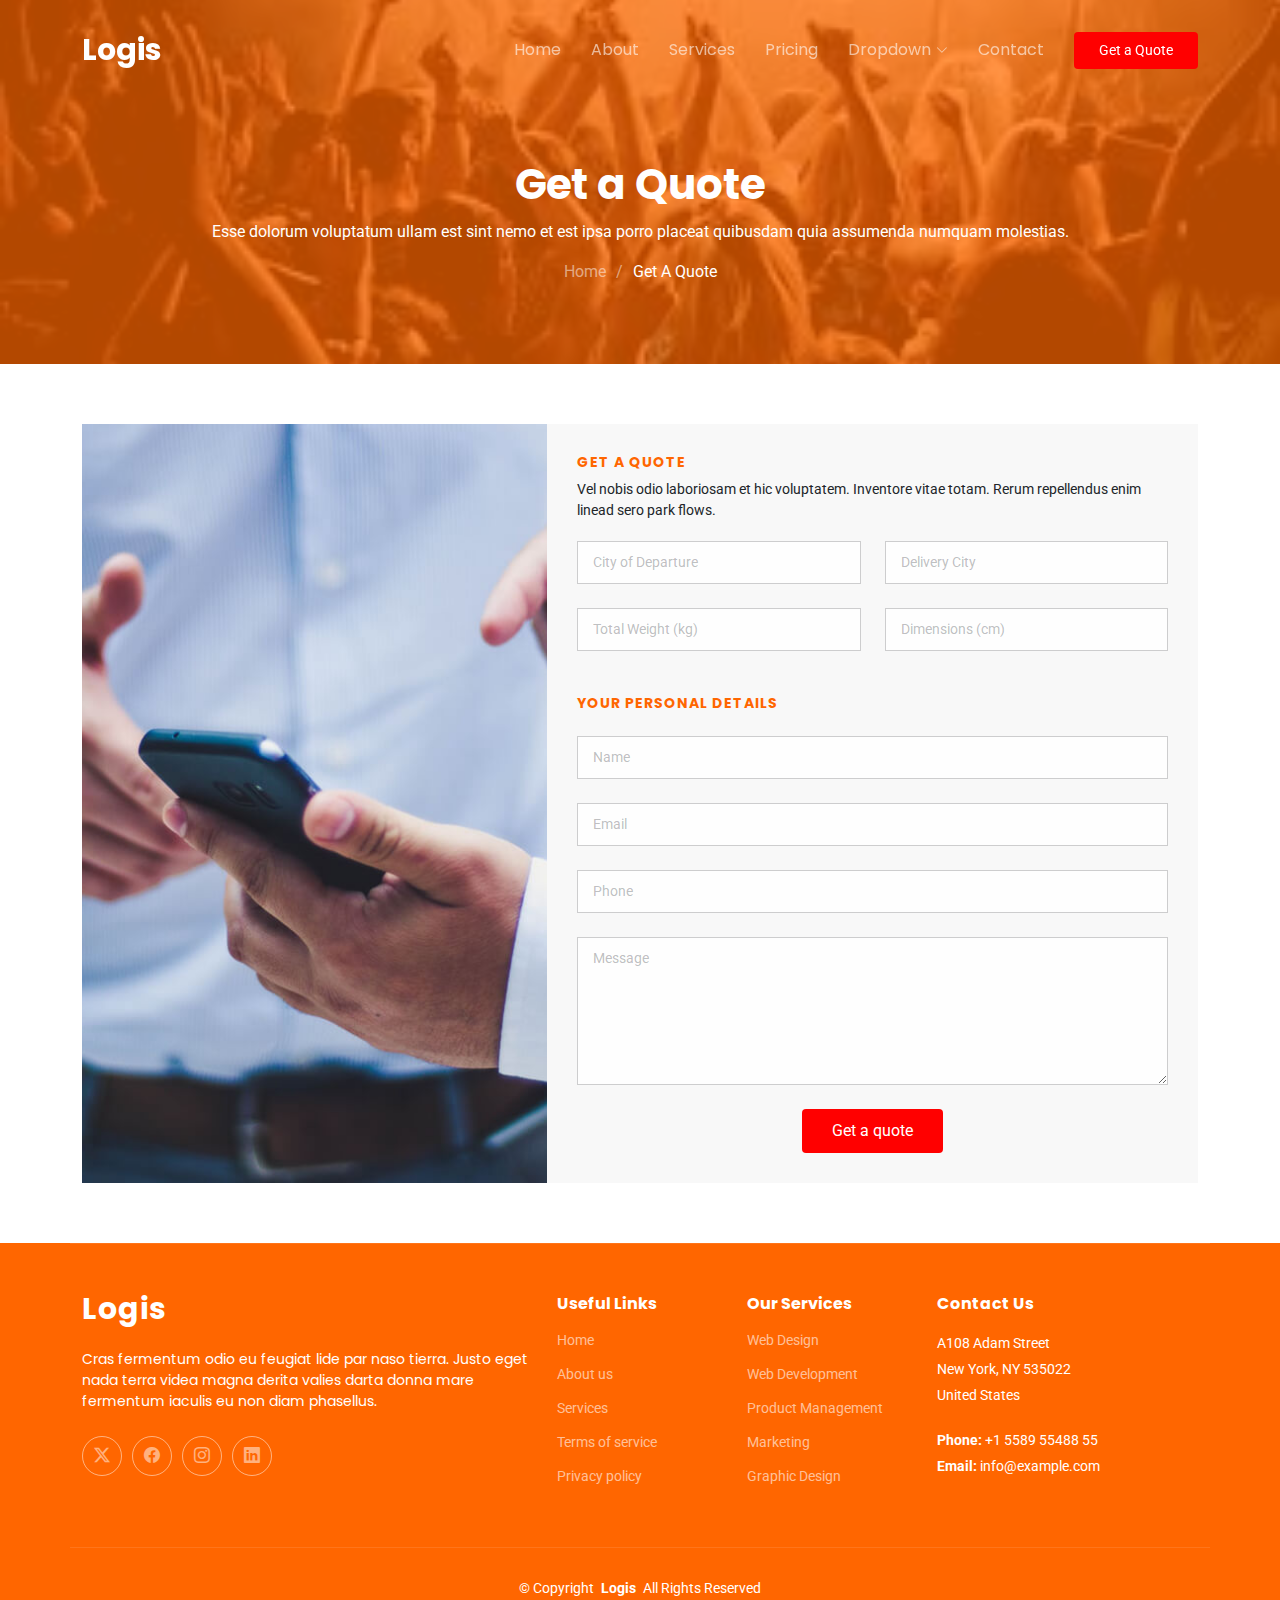
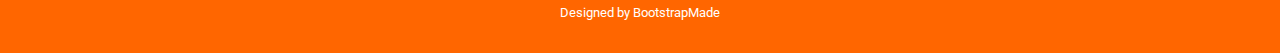
<file: get-a-quote.html>
<!DOCTYPE html>
<html lang="en">

<head>
  <meta charset="utf-8">
  <meta content="width=device-width, initial-scale=1.0" name="viewport">
  <title>Get A Quote - Logis Bootstrap Template</title>
  <meta content="" name="description">
  <meta content="" name="keywords">

  <!-- Favicons -->
  <link href="assets/img/favicon.png" rel="icon">
  <link href="assets/img/apple-touch-icon.png" rel="apple-touch-icon">

  <!-- Fonts -->
  <link href="https://fonts.googleapis.com" rel="preconnect">
  <link href="https://fonts.gstatic.com" rel="preconnect" crossorigin>
  <link href="https://fonts.googleapis.com/css2?family=Roboto:ital,wght@0,100;0,300;0,400;0,500;0,700;0,900;1,100;1,300;1,400;1,500;1,700;1,900&family=Poppins:ital,wght@0,100;0,200;0,300;0,400;0,500;0,600;0,700;0,800;0,900;1,100;1,200;1,300;1,400;1,500;1,600;1,700;1,800;1,900&display=swap" rel="stylesheet">

  <!-- Vendor CSS Files -->
  <link href="assets/vendor/bootstrap/css/bootstrap.min.css" rel="stylesheet">
  <link href="assets/vendor/bootstrap-icons/bootstrap-icons.css" rel="stylesheet">
  <link href="assets/vendor/aos/aos.css" rel="stylesheet">
  <link href="assets/vendor/fontawesome-free/css/all.min.css" rel="stylesheet">
  <link href="assets/vendor/glightbox/css/glightbox.min.css" rel="stylesheet">
  <link href="assets/vendor/swiper/swiper-bundle.min.css" rel="stylesheet">

  <!-- Main CSS File -->
  <link href="assets/css/main.css" rel="stylesheet">

  <!-- =======================================================
  * Template Name: Logis
  * Template URL: https://bootstrapmade.com/logis-bootstrap-logistics-website-template/
  * Updated: Jun 29 2024 with Bootstrap v5.3.3
  * Author: BootstrapMade.com
  * License: https://bootstrapmade.com/license/
  ======================================================== -->
</head>

<body class="get-a-quote-page">

  <header id="header" class="header d-flex align-items-center fixed-top">
    <div class="container-fluid container-xl position-relative d-flex align-items-center">

      <a href="index.html" class="logo d-flex align-items-center me-auto">
        <!-- Uncomment the line below if you also wish to use an image logo -->
        <!-- <img src="assets/img/logo.png" alt=""> -->
        <h1 class="sitename">Logis</h1>
      </a>

      <nav id="navmenu" class="navmenu">
        <ul>
          <li><a href="index.html">Home<br></a></li>
          <li><a href="about.html">About</a></li>
          <li><a href="services.html">Services</a></li>
          <li><a href="pricing.html">Pricing</a></li>
          <li class="dropdown"><a href="#"><span>Dropdown</span> <i class="bi bi-chevron-down toggle-dropdown"></i></a>
            <ul>
              <li><a href="#">Dropdown 1</a></li>
              <li class="dropdown"><a href="#"><span>Deep Dropdown</span> <i class="bi bi-chevron-down toggle-dropdown"></i></a>
                <ul>
                  <li><a href="#">Deep Dropdown 1</a></li>
                  <li><a href="#">Deep Dropdown 2</a></li>
                  <li><a href="#">Deep Dropdown 3</a></li>
                  <li><a href="#">Deep Dropdown 4</a></li>
                  <li><a href="#">Deep Dropdown 5</a></li>
                </ul>
              </li>
              <li><a href="#">Dropdown 2</a></li>
              <li><a href="#">Dropdown 3</a></li>
              <li><a href="#">Dropdown 4</a></li>
            </ul>
          </li>
          <li><a href="contact.html">Contact</a></li>
        </ul>
        <i class="mobile-nav-toggle d-xl-none bi bi-list"></i>
      </nav>

      <a class="btn-getstarted" href="get-a-quote.html">Get a Quote</a>

    </div>
  </header>

  <main class="main">

    <!-- Page Title -->
    <div class="page-title dark-background" data-aos="fade" style="background-image: url(assets/img/page-title-bg.jpg);">
      <div class="container position-relative">
        <h1>Get a Quote</h1>
        <p>Esse dolorum voluptatum ullam est sint nemo et est ipsa porro placeat quibusdam quia assumenda numquam molestias.</p>
        <nav class="breadcrumbs">
          <ol>
            <li><a href="index.html">Home</a></li>
            <li class="current">Get A Quote</li>
          </ol>
        </nav>
      </div>
    </div><!-- End Page Title -->

    <!-- Get A Quote Section -->
    <section id="get-a-quote" class="get-a-quote section">

      <div class="container">

        <div class="row g-0" data-aos="fade-up" data-aos-delay="100">

          <div class="col-lg-5 quote-bg" style="background-image: url(assets/img/quote-bg.jpg);"></div>

          <div class="col-lg-7" data-aos="fade-up" data-aos-delay="200">
            <form action="forms/get-a-quote.php" method="post" class="php-email-form">
              <h3>Get a quote</h3>
              <p>Vel nobis odio laboriosam et hic voluptatem. Inventore vitae totam. Rerum repellendus enim linead sero park flows.</p>

              <div class="row gy-4">

                <div class="col-md-6">
                  <input type="text" name="departure" class="form-control" placeholder="City of Departure" required="">
                </div>

                <div class="col-md-6">
                  <input type="text" name="delivery" class="form-control" placeholder="Delivery City" required="">
                </div>

                <div class="col-md-6">
                  <input type="text" name="weight" class="form-control" placeholder="Total Weight (kg)" required="">
                </div>

                <div class="col-md-6">
                  <input type="text" name="dimensions" class="form-control" placeholder="Dimensions (cm)" required="">
                </div>

                <div class="col-lg-12">
                  <h4>Your Personal Details</h4>
                </div>

                <div class="col-12">
                  <input type="text" name="name" class="form-control" placeholder="Name" required="">
                </div>

                <div class="col-12 ">
                  <input type="email" class="form-control" name="email" placeholder="Email" required="">
                </div>

                <div class="col-12">
                  <input type="text" class="form-control" name="phone" placeholder="Phone" required="">
                </div>

                <div class="col-12">
                  <textarea class="form-control" name="message" rows="6" placeholder="Message" required=""></textarea>
                </div>

                <div class="col-12 text-center">
                  <div class="loading">Loading</div>
                  <div class="error-message"></div>
                  <div class="sent-message">Your quote request has been sent successfully. Thank you!</div>

                  <button type="submit">Get a quote</button>
                </div>

              </div>
            </form>
          </div><!-- End Quote Form -->

        </div>

      </div>

    </section><!-- /Get A Quote Section -->

  </main>

  <footer id="footer" class="footer dark-background">

    <div class="container footer-top">
      <div class="row gy-4">
        <div class="col-lg-5 col-md-12 footer-about">
          <a href="index.html" class="logo d-flex align-items-center">
            <span class="sitename">Logis</span>
          </a>
          <p>Cras fermentum odio eu feugiat lide par naso tierra. Justo eget nada terra videa magna derita valies darta donna mare fermentum iaculis eu non diam phasellus.</p>
          <div class="social-links d-flex mt-4">
            <a href=""><i class="bi bi-twitter-x"></i></a>
            <a href=""><i class="bi bi-facebook"></i></a>
            <a href=""><i class="bi bi-instagram"></i></a>
            <a href=""><i class="bi bi-linkedin"></i></a>
          </div>
        </div>

        <div class="col-lg-2 col-6 footer-links">
          <h4>Useful Links</h4>
          <ul>
            <li><a href="#">Home</a></li>
            <li><a href="#">About us</a></li>
            <li><a href="#">Services</a></li>
            <li><a href="#">Terms of service</a></li>
            <li><a href="#">Privacy policy</a></li>
          </ul>
        </div>

        <div class="col-lg-2 col-6 footer-links">
          <h4>Our Services</h4>
          <ul>
            <li><a href="#">Web Design</a></li>
            <li><a href="#">Web Development</a></li>
            <li><a href="#">Product Management</a></li>
            <li><a href="#">Marketing</a></li>
            <li><a href="#">Graphic Design</a></li>
          </ul>
        </div>

        <div class="col-lg-3 col-md-12 footer-contact text-center text-md-start">
          <h4>Contact Us</h4>
          <p>A108 Adam Street</p>
          <p>New York, NY 535022</p>
          <p>United States</p>
          <p class="mt-4"><strong>Phone:</strong> <span>+1 5589 55488 55</span></p>
          <p><strong>Email:</strong> <span>info@example.com</span></p>
        </div>

      </div>
    </div>

    <div class="container copyright text-center mt-4">
      <p>© <span>Copyright</span> <strong class="px-1 sitename">Logis</strong> <span>All Rights Reserved</span></p>
      <div class="credits">
        <!-- All the links in the footer should remain intact. -->
        <!-- You can delete the links only if you've purchased the pro version. -->
        <!-- Licensing information: https://bootstrapmade.com/license/ -->
        <!-- Purchase the pro version with working PHP/AJAX contact form: [buy-url] -->
        Designed by <a href="https://bootstrapmade.com/">BootstrapMade</a>
      </div>
    </div>

  </footer>

  <!-- Scroll Top -->
  <a href="#" id="scroll-top" class="scroll-top d-flex align-items-center justify-content-center"><i class="bi bi-arrow-up-short"></i></a>

  <!-- Preloader -->
  <div id="preloader"></div>

  <!-- Vendor JS Files -->
  <script src="assets/vendor/bootstrap/js/bootstrap.bundle.min.js"></script>
  <script src="assets/vendor/php-email-form/validate.js"></script>
  <script src="assets/vendor/aos/aos.js"></script>
  <script src="assets/vendor/purecounter/purecounter_vanilla.js"></script>
  <script src="assets/vendor/glightbox/js/glightbox.min.js"></script>
  <script src="assets/vendor/swiper/swiper-bundle.min.js"></script>

  <!-- Main JS File -->
  <script src="assets/js/main.js"></script>

</body>

</html>
</file>
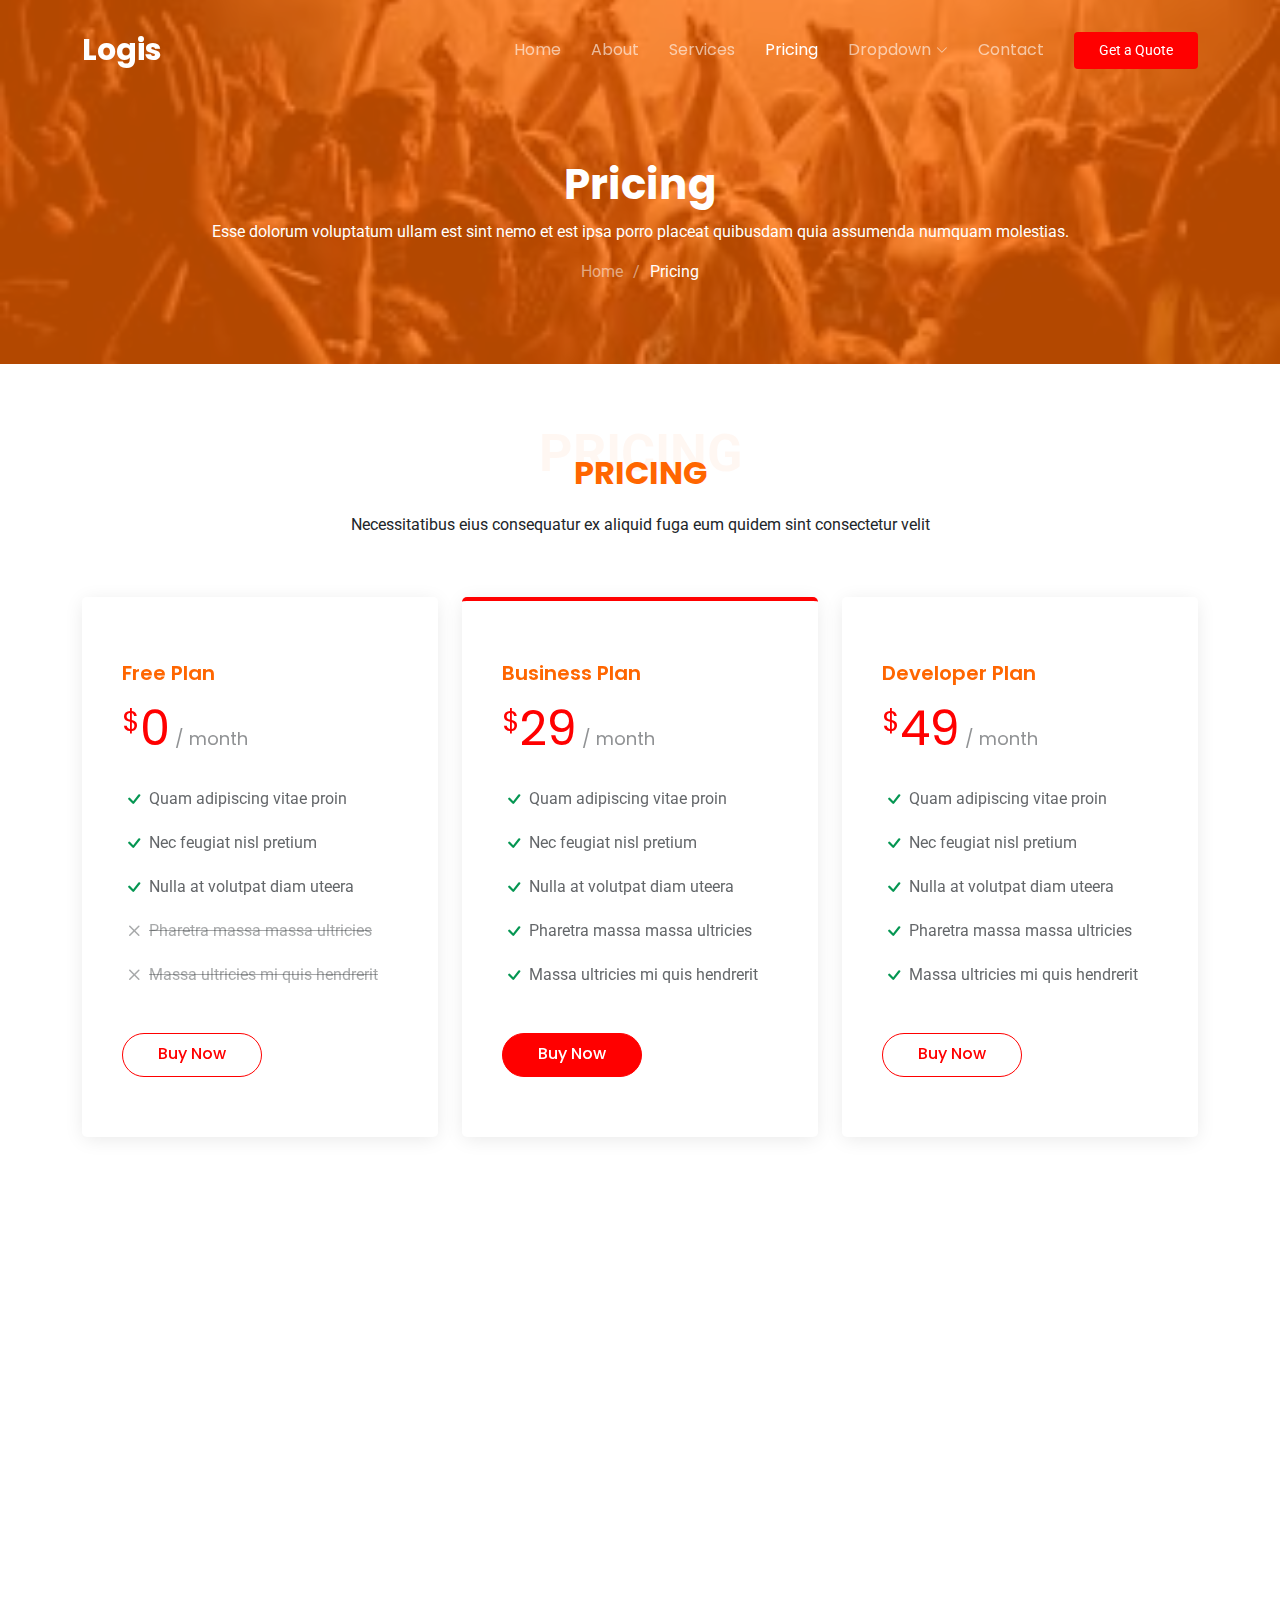
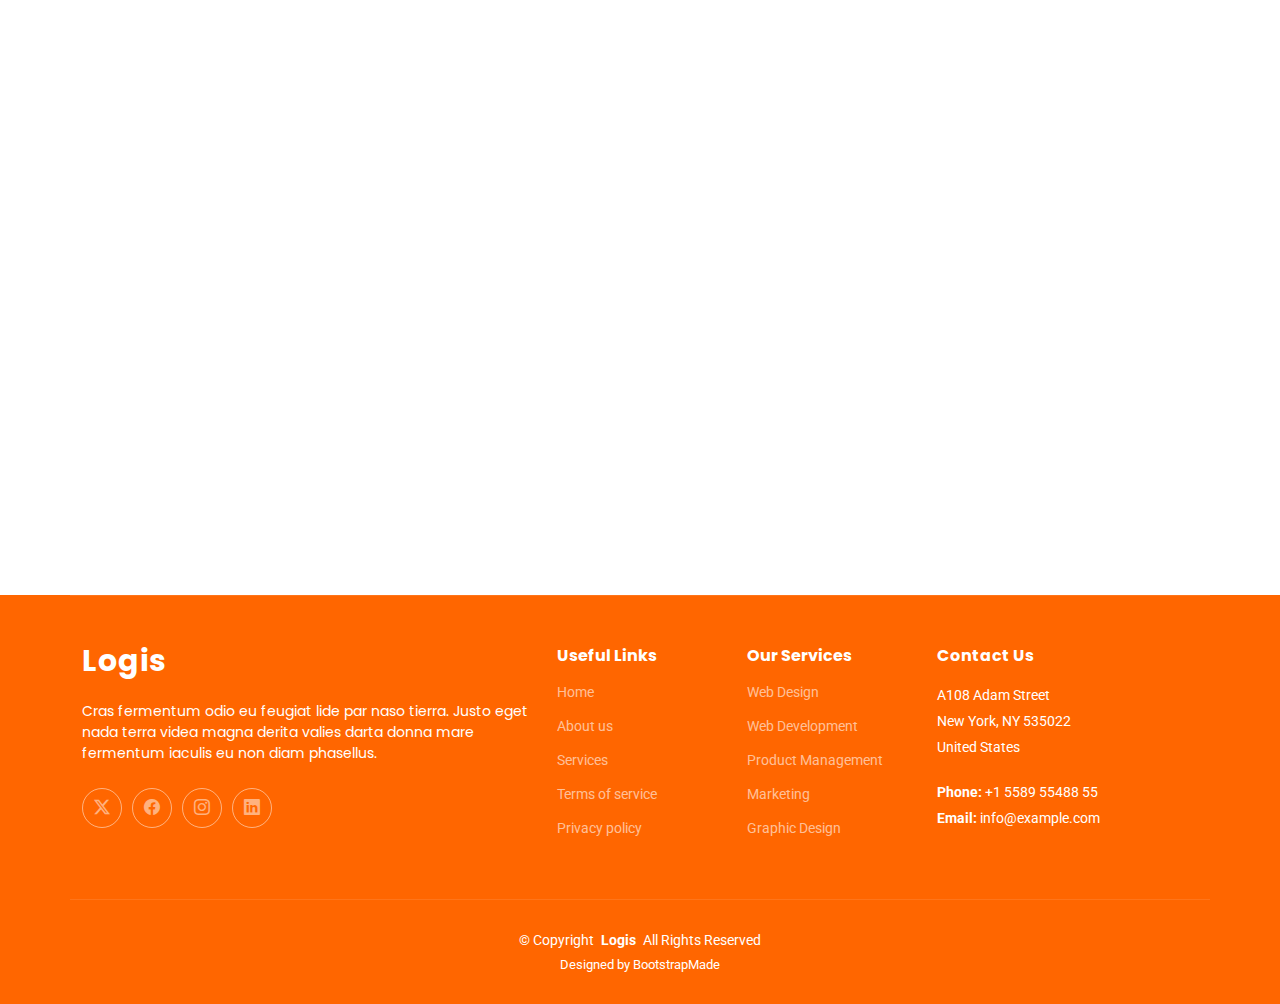
<file: pricing.html>
<!DOCTYPE html>
<html lang="en">

<head>
  <meta charset="utf-8">
  <meta content="width=device-width, initial-scale=1.0" name="viewport">
  <title>Pricing - Logis Bootstrap Template</title>
  <meta content="" name="description">
  <meta content="" name="keywords">

  <!-- Favicons -->
  <link href="assets/img/favicon.png" rel="icon">
  <link href="assets/img/apple-touch-icon.png" rel="apple-touch-icon">

  <!-- Fonts -->
  <link href="https://fonts.googleapis.com" rel="preconnect">
  <link href="https://fonts.gstatic.com" rel="preconnect" crossorigin>
  <link href="https://fonts.googleapis.com/css2?family=Roboto:ital,wght@0,100;0,300;0,400;0,500;0,700;0,900;1,100;1,300;1,400;1,500;1,700;1,900&family=Poppins:ital,wght@0,100;0,200;0,300;0,400;0,500;0,600;0,700;0,800;0,900;1,100;1,200;1,300;1,400;1,500;1,600;1,700;1,800;1,900&display=swap" rel="stylesheet">

  <!-- Vendor CSS Files -->
  <link href="assets/vendor/bootstrap/css/bootstrap.min.css" rel="stylesheet">
  <link href="assets/vendor/bootstrap-icons/bootstrap-icons.css" rel="stylesheet">
  <link href="assets/vendor/aos/aos.css" rel="stylesheet">
  <link href="assets/vendor/fontawesome-free/css/all.min.css" rel="stylesheet">
  <link href="assets/vendor/glightbox/css/glightbox.min.css" rel="stylesheet">
  <link href="assets/vendor/swiper/swiper-bundle.min.css" rel="stylesheet">

  <!-- Main CSS File -->
  <link href="assets/css/main.css" rel="stylesheet">

  <!-- =======================================================
  * Template Name: Logis
  * Template URL: https://bootstrapmade.com/logis-bootstrap-logistics-website-template/
  * Updated: Jun 29 2024 with Bootstrap v5.3.3
  * Author: BootstrapMade.com
  * License: https://bootstrapmade.com/license/
  ======================================================== -->
</head>

<body class="pricing-page">

  <header id="header" class="header d-flex align-items-center fixed-top">
    <div class="container-fluid container-xl position-relative d-flex align-items-center">

      <a href="index.html" class="logo d-flex align-items-center me-auto">
        <!-- Uncomment the line below if you also wish to use an image logo -->
        <!-- <img src="assets/img/logo.png" alt=""> -->
        <h1 class="sitename">Logis</h1>
      </a>

      <nav id="navmenu" class="navmenu">
        <ul>
          <li><a href="index.html">Home<br></a></li>
          <li><a href="about.html">About</a></li>
          <li><a href="services.html">Services</a></li>
          <li><a href="pricing.html" class="active">Pricing</a></li>
          <li class="dropdown"><a href="#"><span>Dropdown</span> <i class="bi bi-chevron-down toggle-dropdown"></i></a>
            <ul>
              <li><a href="#">Dropdown 1</a></li>
              <li class="dropdown"><a href="#"><span>Deep Dropdown</span> <i class="bi bi-chevron-down toggle-dropdown"></i></a>
                <ul>
                  <li><a href="#">Deep Dropdown 1</a></li>
                  <li><a href="#">Deep Dropdown 2</a></li>
                  <li><a href="#">Deep Dropdown 3</a></li>
                  <li><a href="#">Deep Dropdown 4</a></li>
                  <li><a href="#">Deep Dropdown 5</a></li>
                </ul>
              </li>
              <li><a href="#">Dropdown 2</a></li>
              <li><a href="#">Dropdown 3</a></li>
              <li><a href="#">Dropdown 4</a></li>
            </ul>
          </li>
          <li><a href="contact.html">Contact</a></li>
        </ul>
        <i class="mobile-nav-toggle d-xl-none bi bi-list"></i>
      </nav>

      <a class="btn-getstarted" href="get-a-quote.html">Get a Quote</a>

    </div>
  </header>

  <main class="main">

    <!-- Page Title -->
    <div class="page-title dark-background" data-aos="fade" style="background-image: url(assets/img/page-title-bg.jpg);">
      <div class="container position-relative">
        <h1>Pricing</h1>
        <p>Esse dolorum voluptatum ullam est sint nemo et est ipsa porro placeat quibusdam quia assumenda numquam molestias.</p>
        <nav class="breadcrumbs">
          <ol>
            <li><a href="index.html">Home</a></li>
            <li class="current">Pricing</li>
          </ol>
        </nav>
      </div>
    </div><!-- End Page Title -->

    <!-- Pricing Section -->
    <section id="pricing" class="pricing section">

      <!-- Section Title -->
      <div class="container section-title" data-aos="fade-up">
        <span>Pricing</span>
        <h2>Pricing</h2>
        <p>Necessitatibus eius consequatur ex aliquid fuga eum quidem sint consectetur velit</p>
      </div><!-- End Section Title -->

      <div class="container">

        <div class="row gy-4">

          <div class="col-lg-4" data-aos="zoom-in" data-aos-delay="100">
            <div class="pricing-item">
              <h3>Free Plan</h3>
              <h4><sup>$</sup>0<span> / month</span></h4>
              <ul>
                <li><i class="bi bi-check"></i> <span>Quam adipiscing vitae proin</span></li>
                <li><i class="bi bi-check"></i> <span>Nec feugiat nisl pretium</span></li>
                <li><i class="bi bi-check"></i> <span>Nulla at volutpat diam uteera</span></li>
                <li class="na"><i class="bi bi-x"></i> <span>Pharetra massa massa ultricies</span></li>
                <li class="na"><i class="bi bi-x"></i> <span>Massa ultricies mi quis hendrerit</span></li>
              </ul>
              <a href="#" class="buy-btn">Buy Now</a>
            </div>
          </div><!-- End Pricing Item -->

          <div class="col-lg-4" data-aos="zoom-in" data-aos-delay="200">
            <div class="pricing-item featured">
              <h3>Business Plan</h3>
              <h4><sup>$</sup>29<span> / month</span></h4>
              <ul>
                <li><i class="bi bi-check"></i> <span>Quam adipiscing vitae proin</span></li>
                <li><i class="bi bi-check"></i> <span>Nec feugiat nisl pretium</span></li>
                <li><i class="bi bi-check"></i> <span>Nulla at volutpat diam uteera</span></li>
                <li><i class="bi bi-check"></i> <span>Pharetra massa massa ultricies</span></li>
                <li><i class="bi bi-check"></i> <span>Massa ultricies mi quis hendrerit</span></li>
              </ul>
              <a href="#" class="buy-btn">Buy Now</a>
            </div>
          </div><!-- End Pricing Item -->

          <div class="col-lg-4" data-aos="zoom-in" data-aos-delay="300">
            <div class="pricing-item">
              <h3>Developer Plan</h3>
              <h4><sup>$</sup>49<span> / month</span></h4>
              <ul>
                <li><i class="bi bi-check"></i> <span>Quam adipiscing vitae proin</span></li>
                <li><i class="bi bi-check"></i> <span>Nec feugiat nisl pretium</span></li>
                <li><i class="bi bi-check"></i> <span>Nulla at volutpat diam uteera</span></li>
                <li><i class="bi bi-check"></i> <span>Pharetra massa massa ultricies</span></li>
                <li><i class="bi bi-check"></i> <span>Massa ultricies mi quis hendrerit</span></li>
              </ul>
              <a href="#" class="buy-btn">Buy Now</a>
            </div>
          </div><!-- End Pricing Item -->

        </div>

      </div>

    </section><!-- /Pricing Section -->

    <!-- Alt Pricing Section -->
    <section id="alt-pricing" class="alt-pricing section">

      <!-- Section Title -->
      <div class="container section-title" data-aos="fade-up">
        <span>Alt Pricing<br></span>
        <h2>Alt Pricing</h2>
        <p>Necessitatibus eius consequatur ex aliquid fuga eum quidem sint consectetur velit</p>
      </div><!-- End Section Title -->

      <div class="container">

        <div class="row gy-4 pricing-item" data-aos="fade-up" data-aos-delay="100">
          <div class="col-lg-3 d-flex align-items-center justify-content-center">
            <h3>Free Plan</h3>
          </div>
          <div class="col-lg-3 d-flex align-items-center justify-content-center">
            <h4><sup>$</sup>0<span> / month</span></h4>
          </div>
          <div class="col-lg-3 d-flex align-items-center justify-content-center">
            <ul>
              <li><i class="bi bi-check"></i> <span>Quam adipiscing vitae proin</span></li>
              <li><i class="bi bi-check"></i> <span>Nulla at volutpat diam uteera</span></li>
              <li class="na"><i class="bi bi-x"></i> <span>Pharetra massa massa ultricies</span></li>
            </ul>
          </div>
          <div class="col-lg-3 d-flex align-items-center justify-content-center">
            <div class="text-center"><a href="#" class="buy-btn">Buy Now</a></div>
          </div>
        </div><!-- End Pricing Item -->

        <div class="row gy-4 pricing-item featured mt-4" data-aos="fade-up" data-aos-delay="200">
          <div class="col-lg-3 d-flex align-items-center justify-content-center">
            <h3>Business Plan</h3>
          </div>
          <div class="col-lg-3 d-flex align-items-center justify-content-center">
            <h4><sup>$</sup>29<span> / month</span></h4>
          </div>
          <div class="col-lg-3 d-flex align-items-center justify-content-center">
            <ul>
              <li><i class="bi bi-check"></i> <span>Quam adipiscing vitae proin</span></li>
              <li><i class="bi bi-check"></i> <strong>Nec feugiat nisl pretium</strong></li>
              <li><i class="bi bi-check"></i> <span>Nulla at volutpat diam uteera</span></li>
            </ul>
          </div>
          <div class="col-lg-3 d-flex align-items-center justify-content-center">
            <div class="text-center"><a href="#" class="buy-btn">Buy Now</a></div>
          </div>
        </div><!-- End Pricing Item -->

        <div class="row gy-4 pricing-item mt-4" data-aos="fade-up" data-aos-delay="300">
          <div class="col-lg-3 d-flex align-items-center justify-content-center">
            <h3>Developer Plan</h3>
          </div>
          <div class="col-lg-3 d-flex align-items-center justify-content-center">
            <h4><sup>$</sup>49<span> / month</span></h4>
          </div>
          <div class="col-lg-3 d-flex align-items-center justify-content-center">
            <ul>
              <li><i class="bi bi-check"></i> <span>Quam adipiscing vitae proin</span></li>
              <li><i class="bi bi-check"></i> <span>Nec feugiat nisl pretium</span></li>
              <li><i class="bi bi-check"></i> <span>Nulla at volutpat diam uteera</span></li>
            </ul>
          </div>
          <div class="col-lg-3 d-flex align-items-center justify-content-center">
            <div class="text-center"><a href="#" class="buy-btn">Buy Now</a></div>
          </div>
        </div><!-- End Pricing Item -->

      </div>

    </section><!-- /Alt Pricing Section -->

  </main>

  <footer id="footer" class="footer dark-background">

    <div class="container footer-top">
      <div class="row gy-4">
        <div class="col-lg-5 col-md-12 footer-about">
          <a href="index.html" class="logo d-flex align-items-center">
            <span class="sitename">Logis</span>
          </a>
          <p>Cras fermentum odio eu feugiat lide par naso tierra. Justo eget nada terra videa magna derita valies darta donna mare fermentum iaculis eu non diam phasellus.</p>
          <div class="social-links d-flex mt-4">
            <a href=""><i class="bi bi-twitter-x"></i></a>
            <a href=""><i class="bi bi-facebook"></i></a>
            <a href=""><i class="bi bi-instagram"></i></a>
            <a href=""><i class="bi bi-linkedin"></i></a>
          </div>
        </div>

        <div class="col-lg-2 col-6 footer-links">
          <h4>Useful Links</h4>
          <ul>
            <li><a href="#">Home</a></li>
            <li><a href="#">About us</a></li>
            <li><a href="#">Services</a></li>
            <li><a href="#">Terms of service</a></li>
            <li><a href="#">Privacy policy</a></li>
          </ul>
        </div>

        <div class="col-lg-2 col-6 footer-links">
          <h4>Our Services</h4>
          <ul>
            <li><a href="#">Web Design</a></li>
            <li><a href="#">Web Development</a></li>
            <li><a href="#">Product Management</a></li>
            <li><a href="#">Marketing</a></li>
            <li><a href="#">Graphic Design</a></li>
          </ul>
        </div>

        <div class="col-lg-3 col-md-12 footer-contact text-center text-md-start">
          <h4>Contact Us</h4>
          <p>A108 Adam Street</p>
          <p>New York, NY 535022</p>
          <p>United States</p>
          <p class="mt-4"><strong>Phone:</strong> <span>+1 5589 55488 55</span></p>
          <p><strong>Email:</strong> <span>info@example.com</span></p>
        </div>

      </div>
    </div>

    <div class="container copyright text-center mt-4">
      <p>© <span>Copyright</span> <strong class="px-1 sitename">Logis</strong> <span>All Rights Reserved</span></p>
      <div class="credits">
        <!-- All the links in the footer should remain intact. -->
        <!-- You can delete the links only if you've purchased the pro version. -->
        <!-- Licensing information: https://bootstrapmade.com/license/ -->
        <!-- Purchase the pro version with working PHP/AJAX contact form: [buy-url] -->
        Designed by <a href="https://bootstrapmade.com/">BootstrapMade</a>
      </div>
    </div>

  </footer>

  <!-- Scroll Top -->
  <a href="#" id="scroll-top" class="scroll-top d-flex align-items-center justify-content-center"><i class="bi bi-arrow-up-short"></i></a>

  <!-- Preloader -->
  <div id="preloader"></div>

  <!-- Vendor JS Files -->
  <script src="assets/vendor/bootstrap/js/bootstrap.bundle.min.js"></script>
  <script src="assets/vendor/php-email-form/validate.js"></script>
  <script src="assets/vendor/aos/aos.js"></script>
  <script src="assets/vendor/purecounter/purecounter_vanilla.js"></script>
  <script src="assets/vendor/glightbox/js/glightbox.min.js"></script>
  <script src="assets/vendor/swiper/swiper-bundle.min.js"></script>

  <!-- Main JS File -->
  <script src="assets/js/main.js"></script>

</body>

</html>
</file>
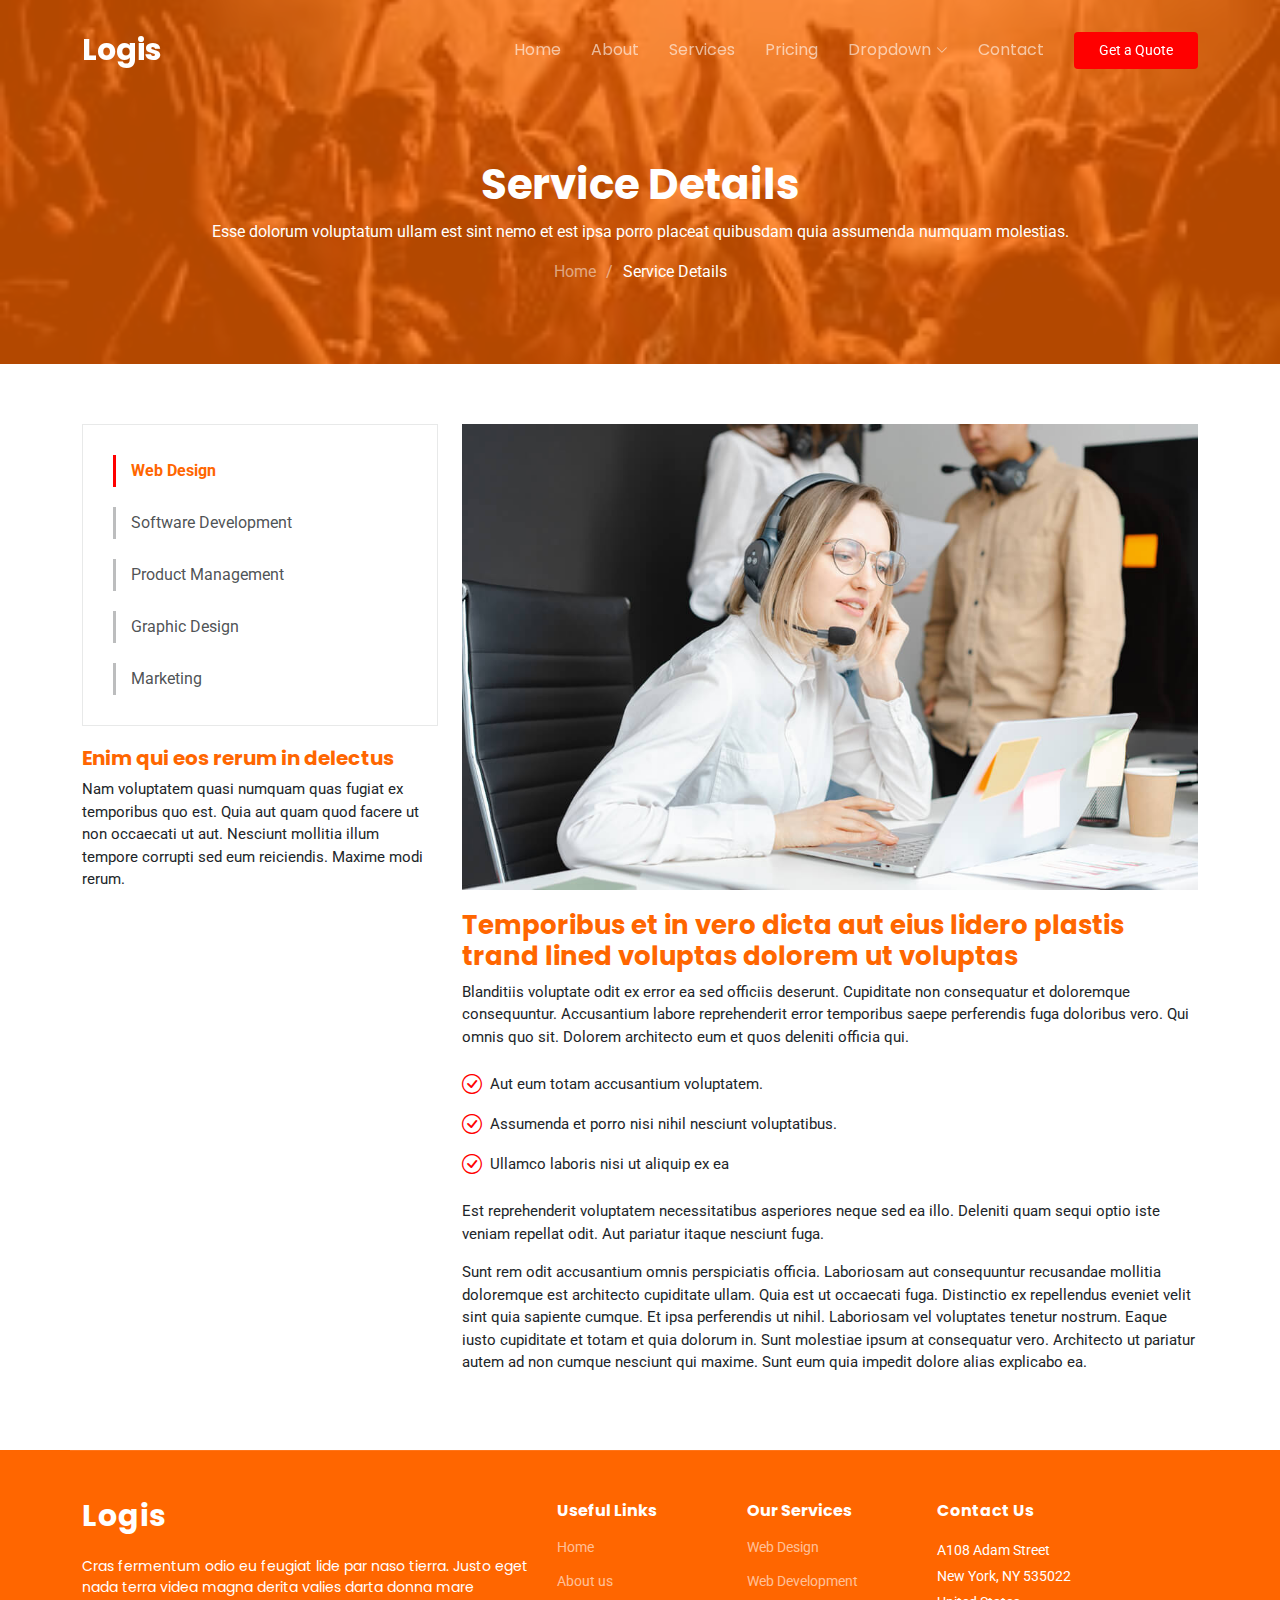
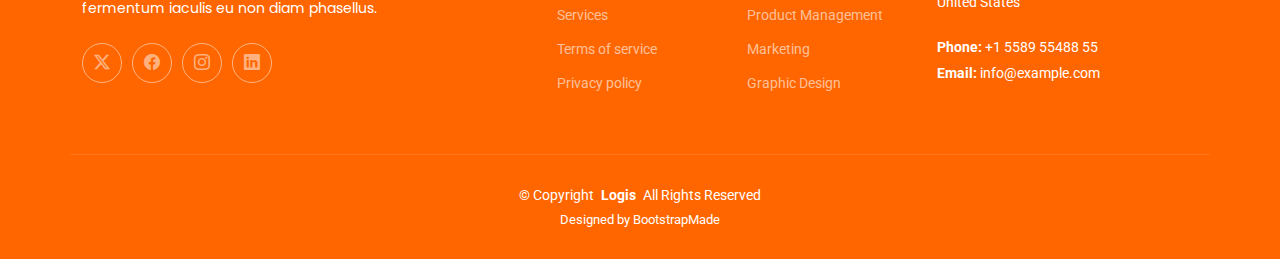
<file: service-details.html>
<!DOCTYPE html>
<html lang="en">

<head>
  <meta charset="utf-8">
  <meta content="width=device-width, initial-scale=1.0" name="viewport">
  <title>Service Details - Logis Bootstrap Template</title>
  <meta content="" name="description">
  <meta content="" name="keywords">

  <!-- Favicons -->
  <link href="assets/img/favicon.png" rel="icon">
  <link href="assets/img/apple-touch-icon.png" rel="apple-touch-icon">

  <!-- Fonts -->
  <link href="https://fonts.googleapis.com" rel="preconnect">
  <link href="https://fonts.gstatic.com" rel="preconnect" crossorigin>
  <link href="https://fonts.googleapis.com/css2?family=Roboto:ital,wght@0,100;0,300;0,400;0,500;0,700;0,900;1,100;1,300;1,400;1,500;1,700;1,900&family=Poppins:ital,wght@0,100;0,200;0,300;0,400;0,500;0,600;0,700;0,800;0,900;1,100;1,200;1,300;1,400;1,500;1,600;1,700;1,800;1,900&display=swap" rel="stylesheet">

  <!-- Vendor CSS Files -->
  <link href="assets/vendor/bootstrap/css/bootstrap.min.css" rel="stylesheet">
  <link href="assets/vendor/bootstrap-icons/bootstrap-icons.css" rel="stylesheet">
  <link href="assets/vendor/aos/aos.css" rel="stylesheet">
  <link href="assets/vendor/fontawesome-free/css/all.min.css" rel="stylesheet">
  <link href="assets/vendor/glightbox/css/glightbox.min.css" rel="stylesheet">
  <link href="assets/vendor/swiper/swiper-bundle.min.css" rel="stylesheet">

  <!-- Main CSS File -->
  <link href="assets/css/main.css" rel="stylesheet">

  <!-- =======================================================
  * Template Name: Logis
  * Template URL: https://bootstrapmade.com/logis-bootstrap-logistics-website-template/
  * Updated: Jun 29 2024 with Bootstrap v5.3.3
  * Author: BootstrapMade.com
  * License: https://bootstrapmade.com/license/
  ======================================================== -->
</head>

<body class="service-details-page">

  <header id="header" class="header d-flex align-items-center fixed-top">
    <div class="container-fluid container-xl position-relative d-flex align-items-center">

      <a href="index.html" class="logo d-flex align-items-center me-auto">
        <!-- Uncomment the line below if you also wish to use an image logo -->
        <!-- <img src="assets/img/logo.png" alt=""> -->
        <h1 class="sitename">Logis</h1>
      </a>

      <nav id="navmenu" class="navmenu">
        <ul>
          <li><a href="index.html">Home<br></a></li>
          <li><a href="about.html">About</a></li>
          <li><a href="services.html">Services</a></li>
          <li><a href="pricing.html">Pricing</a></li>
          <li class="dropdown"><a href="#"><span>Dropdown</span> <i class="bi bi-chevron-down toggle-dropdown"></i></a>
            <ul>
              <li><a href="#">Dropdown 1</a></li>
              <li class="dropdown"><a href="#"><span>Deep Dropdown</span> <i class="bi bi-chevron-down toggle-dropdown"></i></a>
                <ul>
                  <li><a href="#">Deep Dropdown 1</a></li>
                  <li><a href="#">Deep Dropdown 2</a></li>
                  <li><a href="#">Deep Dropdown 3</a></li>
                  <li><a href="#">Deep Dropdown 4</a></li>
                  <li><a href="#">Deep Dropdown 5</a></li>
                </ul>
              </li>
              <li><a href="#">Dropdown 2</a></li>
              <li><a href="#">Dropdown 3</a></li>
              <li><a href="#">Dropdown 4</a></li>
            </ul>
          </li>
          <li><a href="contact.html">Contact</a></li>
        </ul>
        <i class="mobile-nav-toggle d-xl-none bi bi-list"></i>
      </nav>

      <a class="btn-getstarted" href="get-a-quote.html">Get a Quote</a>

    </div>
  </header>

  <main class="main">

    <!-- Page Title -->
    <div class="page-title dark-background" data-aos="fade" style="background-image: url(assets/img/page-title-bg.jpg);">
      <div class="container position-relative">
        <h1>Service Details</h1>
        <p>Esse dolorum voluptatum ullam est sint nemo et est ipsa porro placeat quibusdam quia assumenda numquam molestias.</p>
        <nav class="breadcrumbs">
          <ol>
            <li><a href="index.html">Home</a></li>
            <li class="current">Service Details</li>
          </ol>
        </nav>
      </div>
    </div><!-- End Page Title -->

    <!-- Service Details Section -->
    <section id="service-details" class="service-details section">

      <div class="container">

        <div class="row gy-4">

          <div class="col-lg-4" data-aos="fade-up" data-aos-delay="100">
            <div class="services-list">
              <a href="#" class="active">Web Design</a>
              <a href="#">Software Development</a>
              <a href="#">Product Management</a>
              <a href="#">Graphic Design</a>
              <a href="#">Marketing</a>
            </div>

            <h4>Enim qui eos rerum in delectus</h4>
            <p>Nam voluptatem quasi numquam quas fugiat ex temporibus quo est. Quia aut quam quod facere ut non occaecati ut aut. Nesciunt mollitia illum tempore corrupti sed eum reiciendis. Maxime modi rerum.</p>
          </div>

          <div class="col-lg-8" data-aos="fade-up" data-aos-delay="200">
            <img src="assets/img/services.jpg" alt="" class="img-fluid services-img">
            <h3>Temporibus et in vero dicta aut eius lidero plastis trand lined voluptas dolorem ut voluptas</h3>
            <p>
              Blanditiis voluptate odit ex error ea sed officiis deserunt. Cupiditate non consequatur et doloremque consequuntur. Accusantium labore reprehenderit error temporibus saepe perferendis fuga doloribus vero. Qui omnis quo sit. Dolorem architecto eum et quos deleniti officia qui.
            </p>
            <ul>
              <li><i class="bi bi-check-circle"></i> <span>Aut eum totam accusantium voluptatem.</span></li>
              <li><i class="bi bi-check-circle"></i> <span>Assumenda et porro nisi nihil nesciunt voluptatibus.</span></li>
              <li><i class="bi bi-check-circle"></i> <span>Ullamco laboris nisi ut aliquip ex ea</span></li>
            </ul>
            <p>
              Est reprehenderit voluptatem necessitatibus asperiores neque sed ea illo. Deleniti quam sequi optio iste veniam repellat odit. Aut pariatur itaque nesciunt fuga.
            </p>
            <p>
              Sunt rem odit accusantium omnis perspiciatis officia. Laboriosam aut consequuntur recusandae mollitia doloremque est architecto cupiditate ullam. Quia est ut occaecati fuga. Distinctio ex repellendus eveniet velit sint quia sapiente cumque. Et ipsa perferendis ut nihil. Laboriosam vel voluptates tenetur nostrum. Eaque iusto cupiditate et totam et quia dolorum in. Sunt molestiae ipsum at consequatur vero. Architecto ut pariatur autem ad non cumque nesciunt qui maxime. Sunt eum quia impedit dolore alias explicabo ea.
            </p>
          </div>

        </div>

      </div>

    </section><!-- /Service Details Section -->

  </main>

  <footer id="footer" class="footer dark-background">

    <div class="container footer-top">
      <div class="row gy-4">
        <div class="col-lg-5 col-md-12 footer-about">
          <a href="index.html" class="logo d-flex align-items-center">
            <span class="sitename">Logis</span>
          </a>
          <p>Cras fermentum odio eu feugiat lide par naso tierra. Justo eget nada terra videa magna derita valies darta donna mare fermentum iaculis eu non diam phasellus.</p>
          <div class="social-links d-flex mt-4">
            <a href=""><i class="bi bi-twitter-x"></i></a>
            <a href=""><i class="bi bi-facebook"></i></a>
            <a href=""><i class="bi bi-instagram"></i></a>
            <a href=""><i class="bi bi-linkedin"></i></a>
          </div>
        </div>

        <div class="col-lg-2 col-6 footer-links">
          <h4>Useful Links</h4>
          <ul>
            <li><a href="#">Home</a></li>
            <li><a href="#">About us</a></li>
            <li><a href="#">Services</a></li>
            <li><a href="#">Terms of service</a></li>
            <li><a href="#">Privacy policy</a></li>
          </ul>
        </div>

        <div class="col-lg-2 col-6 footer-links">
          <h4>Our Services</h4>
          <ul>
            <li><a href="#">Web Design</a></li>
            <li><a href="#">Web Development</a></li>
            <li><a href="#">Product Management</a></li>
            <li><a href="#">Marketing</a></li>
            <li><a href="#">Graphic Design</a></li>
          </ul>
        </div>

        <div class="col-lg-3 col-md-12 footer-contact text-center text-md-start">
          <h4>Contact Us</h4>
          <p>A108 Adam Street</p>
          <p>New York, NY 535022</p>
          <p>United States</p>
          <p class="mt-4"><strong>Phone:</strong> <span>+1 5589 55488 55</span></p>
          <p><strong>Email:</strong> <span>info@example.com</span></p>
        </div>

      </div>
    </div>

    <div class="container copyright text-center mt-4">
      <p>© <span>Copyright</span> <strong class="px-1 sitename">Logis</strong> <span>All Rights Reserved</span></p>
      <div class="credits">
        <!-- All the links in the footer should remain intact. -->
        <!-- You can delete the links only if you've purchased the pro version. -->
        <!-- Licensing information: https://bootstrapmade.com/license/ -->
        <!-- Purchase the pro version with working PHP/AJAX contact form: [buy-url] -->
        Designed by <a href="https://bootstrapmade.com/">BootstrapMade</a>
      </div>
    </div>

  </footer>

  <!-- Scroll Top -->
  <a href="#" id="scroll-top" class="scroll-top d-flex align-items-center justify-content-center"><i class="bi bi-arrow-up-short"></i></a>

  <!-- Preloader -->
  <div id="preloader"></div>

  <!-- Vendor JS Files -->
  <script src="assets/vendor/bootstrap/js/bootstrap.bundle.min.js"></script>
  <script src="assets/vendor/php-email-form/validate.js"></script>
  <script src="assets/vendor/aos/aos.js"></script>
  <script src="assets/vendor/purecounter/purecounter_vanilla.js"></script>
  <script src="assets/vendor/glightbox/js/glightbox.min.js"></script>
  <script src="assets/vendor/swiper/swiper-bundle.min.js"></script>

  <!-- Main JS File -->
  <script src="assets/js/main.js"></script>

</body>

</html>
</file>
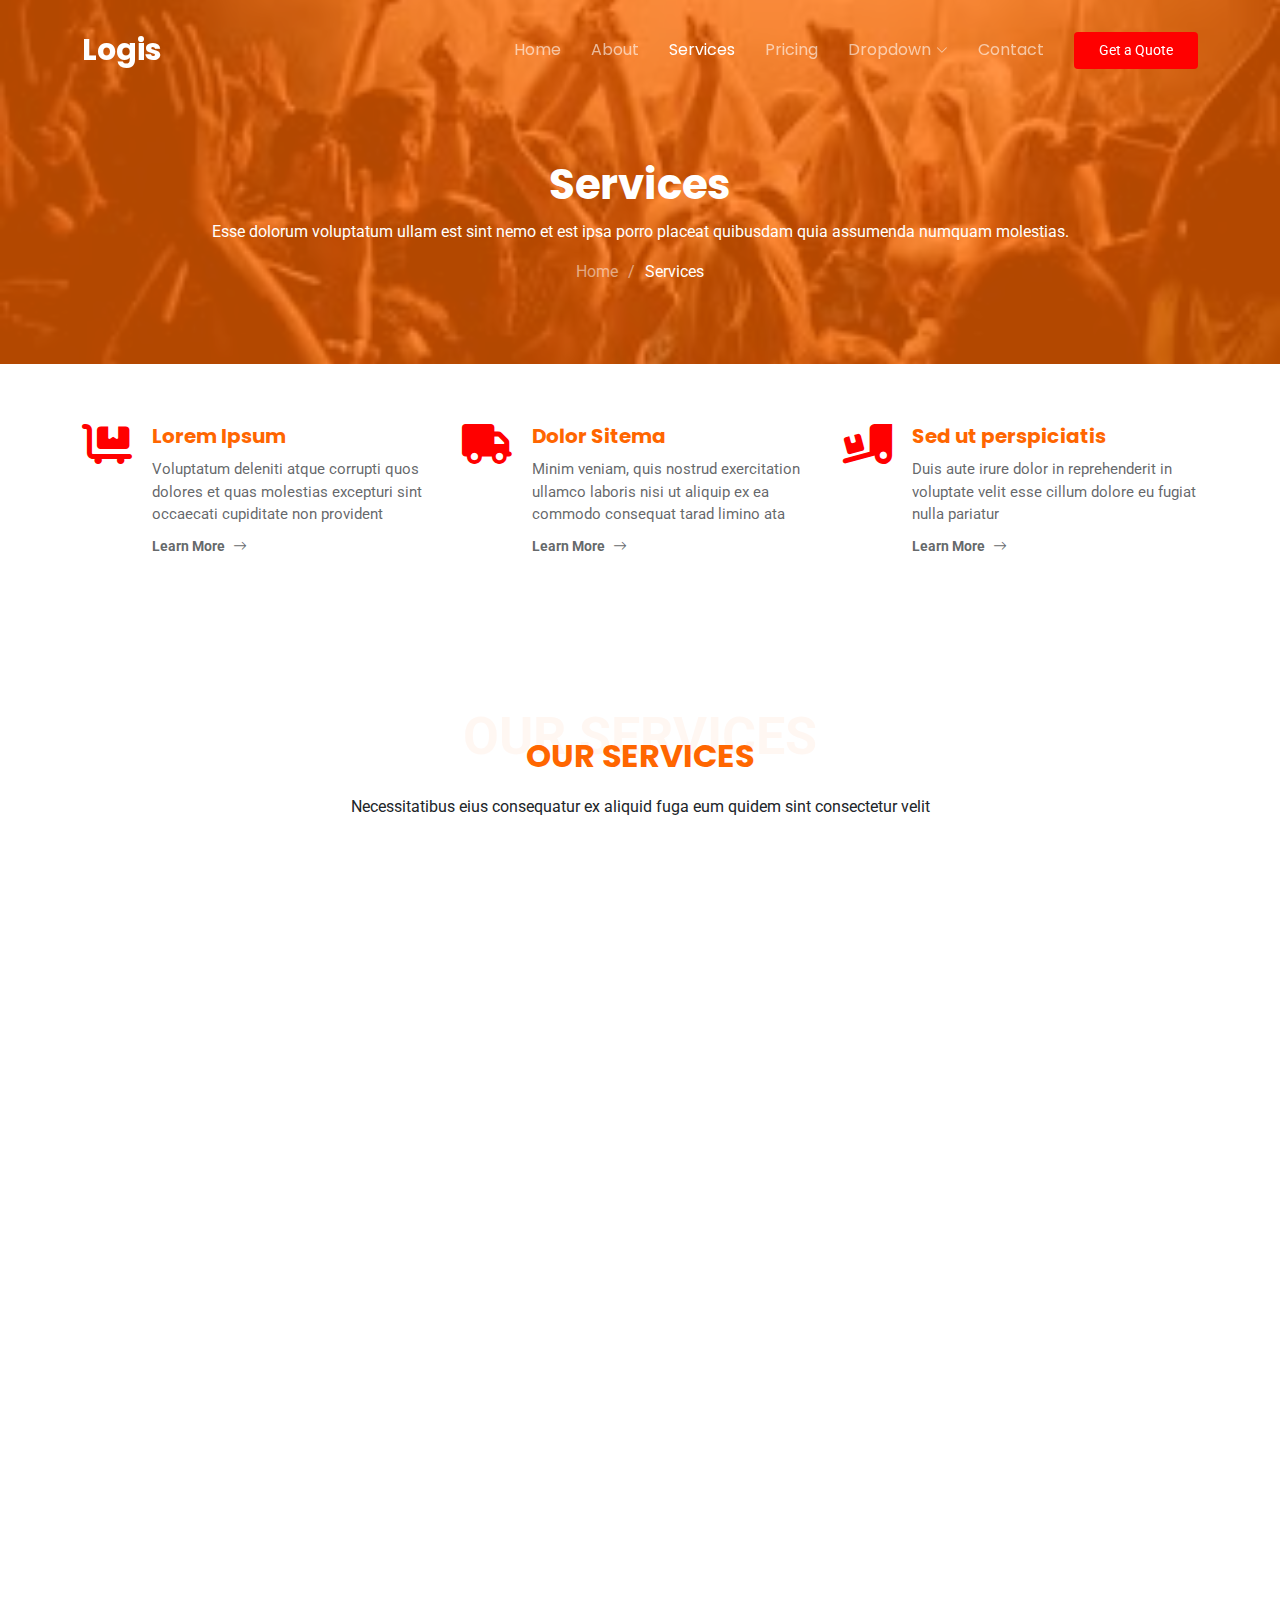
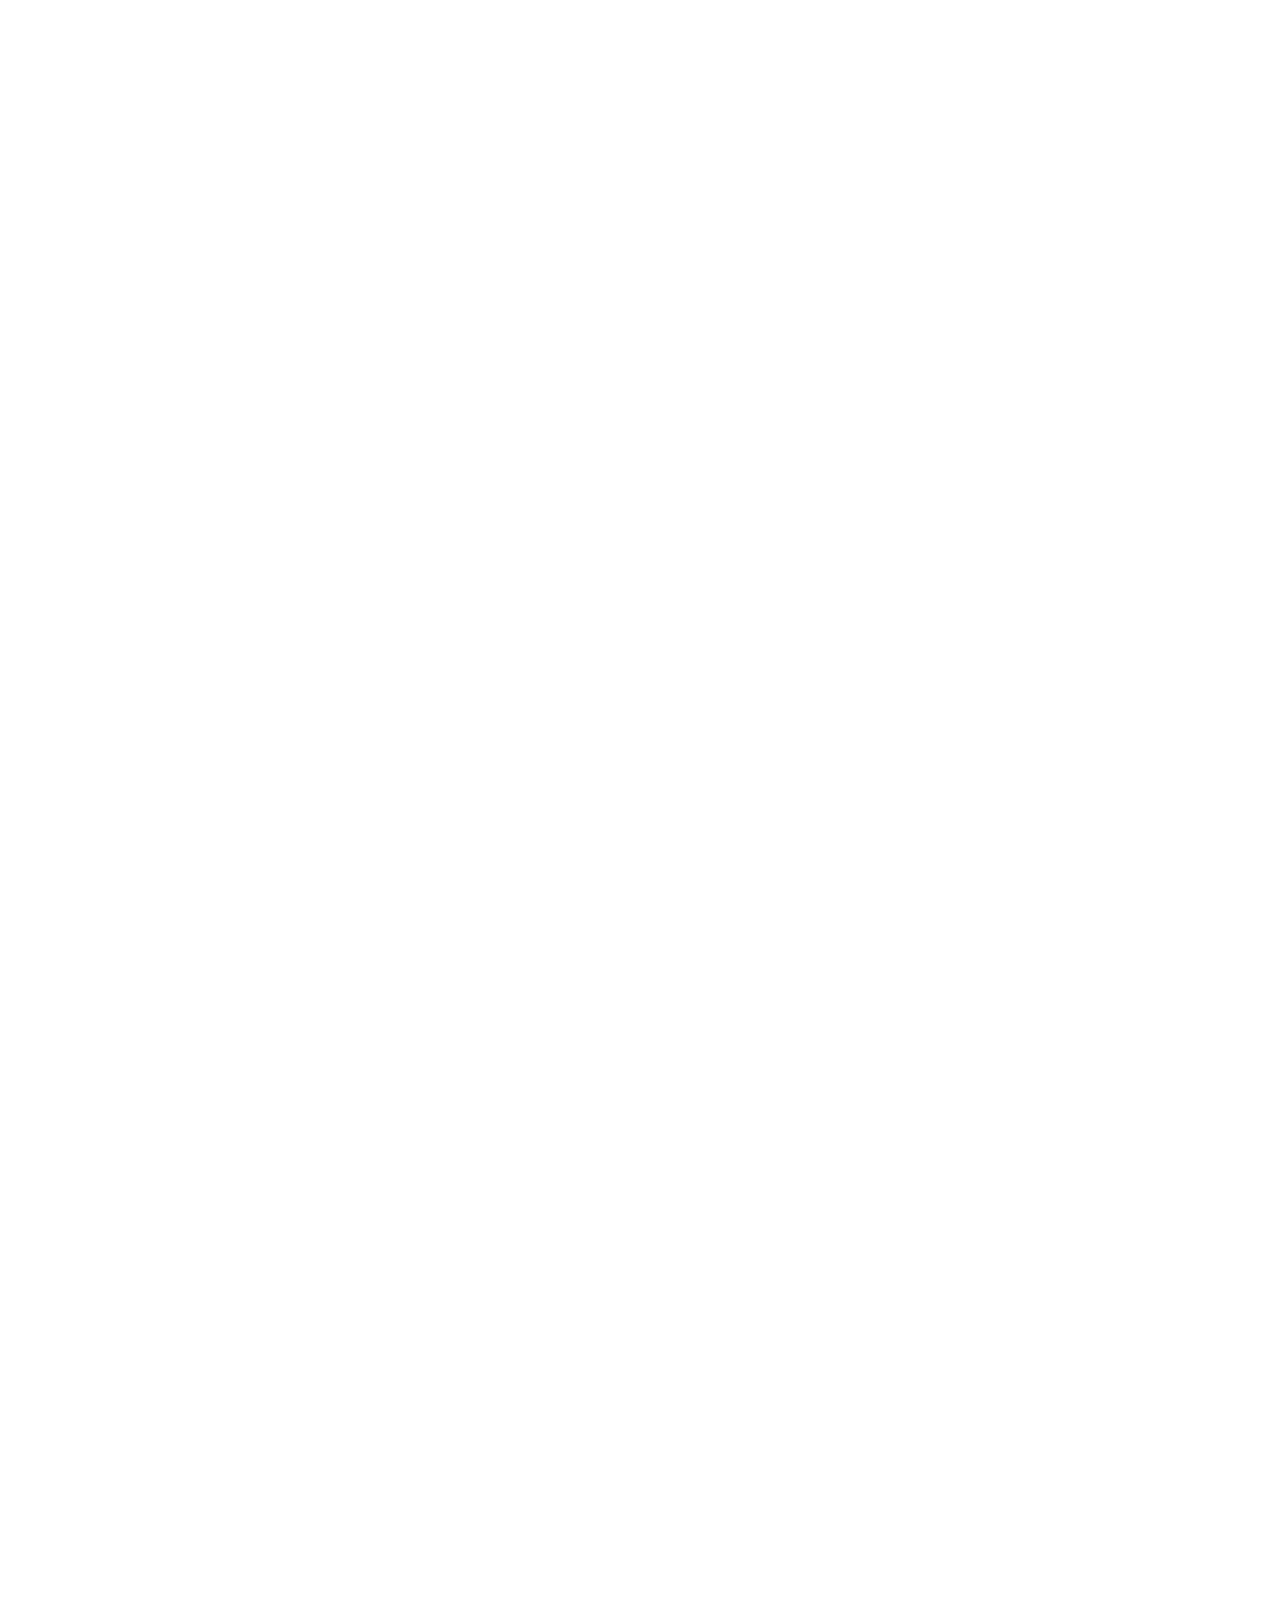
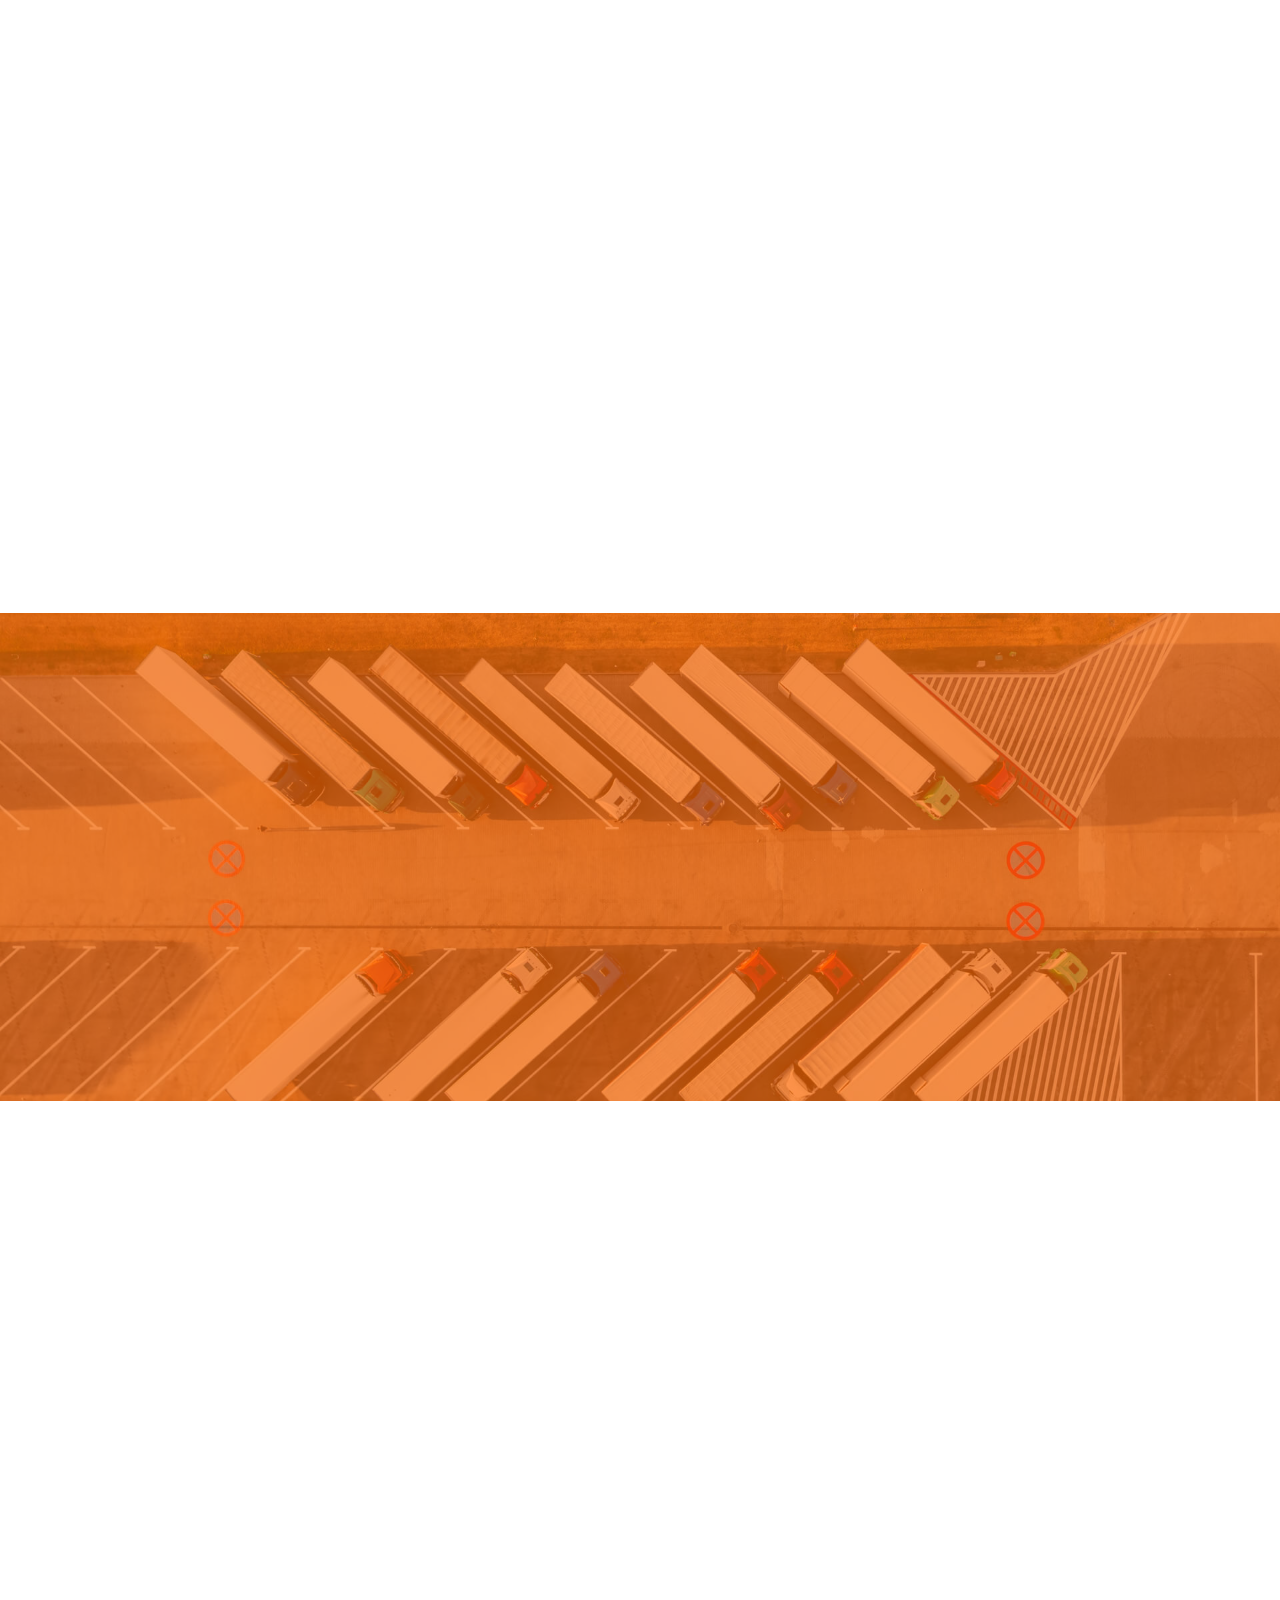
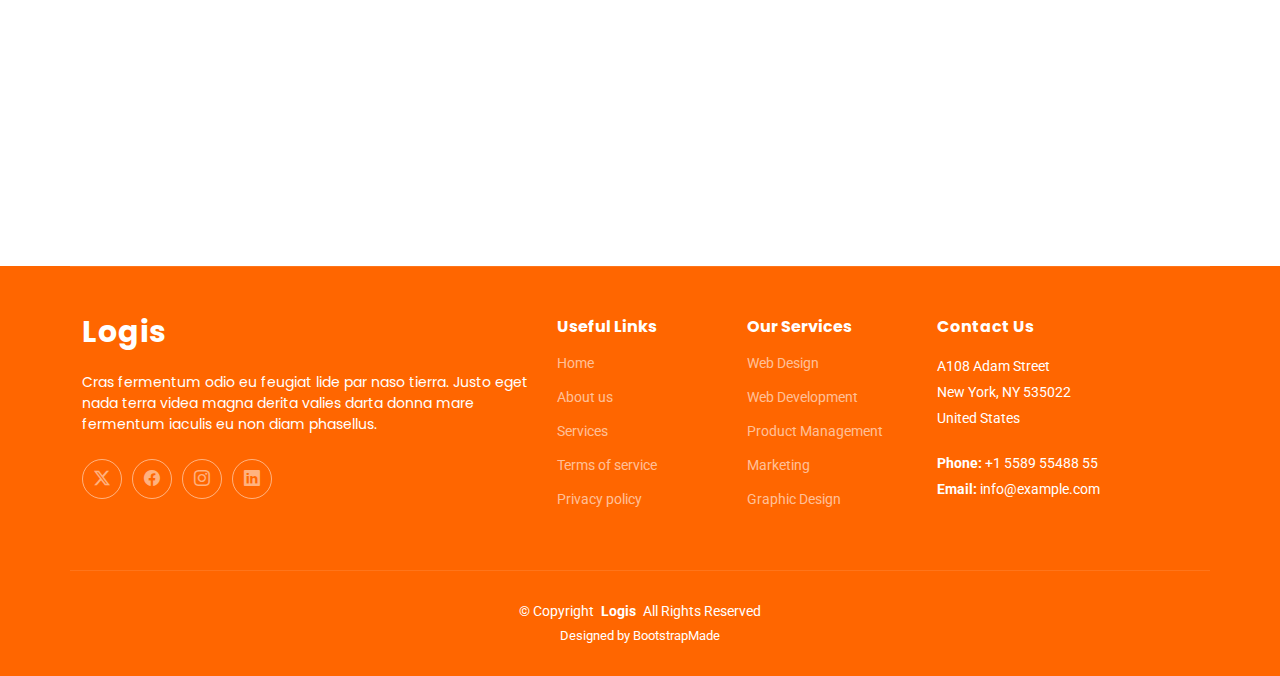
<file: services.html>
<!DOCTYPE html>
<html lang="en">

<head>
  <meta charset="utf-8">
  <meta content="width=device-width, initial-scale=1.0" name="viewport">
  <title>Services - Logis Bootstrap Template</title>
  <meta content="" name="description">
  <meta content="" name="keywords">

  <!-- Favicons -->
  <link href="assets/img/favicon.png" rel="icon">
  <link href="assets/img/apple-touch-icon.png" rel="apple-touch-icon">

  <!-- Fonts -->
  <link href="https://fonts.googleapis.com" rel="preconnect">
  <link href="https://fonts.gstatic.com" rel="preconnect" crossorigin>
  <link href="https://fonts.googleapis.com/css2?family=Roboto:ital,wght@0,100;0,300;0,400;0,500;0,700;0,900;1,100;1,300;1,400;1,500;1,700;1,900&family=Poppins:ital,wght@0,100;0,200;0,300;0,400;0,500;0,600;0,700;0,800;0,900;1,100;1,200;1,300;1,400;1,500;1,600;1,700;1,800;1,900&display=swap" rel="stylesheet">

  <!-- Vendor CSS Files -->
  <link href="assets/vendor/bootstrap/css/bootstrap.min.css" rel="stylesheet">
  <link href="assets/vendor/bootstrap-icons/bootstrap-icons.css" rel="stylesheet">
  <link href="assets/vendor/aos/aos.css" rel="stylesheet">
  <link href="assets/vendor/fontawesome-free/css/all.min.css" rel="stylesheet">
  <link href="assets/vendor/glightbox/css/glightbox.min.css" rel="stylesheet">
  <link href="assets/vendor/swiper/swiper-bundle.min.css" rel="stylesheet">

  <!-- Main CSS File -->
  <link href="assets/css/main.css" rel="stylesheet">

  <!-- =======================================================
  * Template Name: Logis
  * Template URL: https://bootstrapmade.com/logis-bootstrap-logistics-website-template/
  * Updated: Jun 29 2024 with Bootstrap v5.3.3
  * Author: BootstrapMade.com
  * License: https://bootstrapmade.com/license/
  ======================================================== -->
</head>

<body class="services-page">

  <header id="header" class="header d-flex align-items-center fixed-top">
    <div class="container-fluid container-xl position-relative d-flex align-items-center">

      <a href="index.html" class="logo d-flex align-items-center me-auto">
        <!-- Uncomment the line below if you also wish to use an image logo -->
        <!-- <img src="assets/img/logo.png" alt=""> -->
        <h1 class="sitename">Logis</h1>
      </a>

      <nav id="navmenu" class="navmenu">
        <ul>
          <li><a href="index.html">Home<br></a></li>
          <li><a href="about.html">About</a></li>
          <li><a href="services.html" class="active">Services</a></li>
          <li><a href="pricing.html">Pricing</a></li>
          <li class="dropdown"><a href="#"><span>Dropdown</span> <i class="bi bi-chevron-down toggle-dropdown"></i></a>
            <ul>
              <li><a href="#">Dropdown 1</a></li>
              <li class="dropdown"><a href="#"><span>Deep Dropdown</span> <i class="bi bi-chevron-down toggle-dropdown"></i></a>
                <ul>
                  <li><a href="#">Deep Dropdown 1</a></li>
                  <li><a href="#">Deep Dropdown 2</a></li>
                  <li><a href="#">Deep Dropdown 3</a></li>
                  <li><a href="#">Deep Dropdown 4</a></li>
                  <li><a href="#">Deep Dropdown 5</a></li>
                </ul>
              </li>
              <li><a href="#">Dropdown 2</a></li>
              <li><a href="#">Dropdown 3</a></li>
              <li><a href="#">Dropdown 4</a></li>
            </ul>
          </li>
          <li><a href="contact.html">Contact</a></li>
        </ul>
        <i class="mobile-nav-toggle d-xl-none bi bi-list"></i>
      </nav>

      <a class="btn-getstarted" href="get-a-quote.html">Get a Quote</a>

    </div>
  </header>

  <main class="main">

    <!-- Page Title -->
    <div class="page-title dark-background" data-aos="fade" style="background-image: url(assets/img/page-title-bg.jpg);">
      <div class="container position-relative">
        <h1>Services</h1>
        <p>Esse dolorum voluptatum ullam est sint nemo et est ipsa porro placeat quibusdam quia assumenda numquam molestias.</p>
        <nav class="breadcrumbs">
          <ol>
            <li><a href="index.html">Home</a></li>
            <li class="current">Services</li>
          </ol>
        </nav>
      </div>
    </div><!-- End Page Title -->

    <!-- Featured Services Section -->
    <section id="featured-services" class="featured-services section">

      <div class="container">

        <div class="row gy-4">

          <div class="col-lg-4 col-md-6 service-item d-flex" data-aos="fade-up" data-aos-delay="100">
            <div class="icon flex-shrink-0"><i class="fa-solid fa-cart-flatbed"></i></div>
            <div>
              <h4 class="title">Lorem Ipsum</h4>
              <p class="description">Voluptatum deleniti atque corrupti quos dolores et quas molestias excepturi sint occaecati cupiditate non provident</p>
              <a href="#" class="readmore stretched-link"><span>Learn More</span><i class="bi bi-arrow-right"></i></a>
            </div>
          </div>
          <!-- End Service Item -->

          <div class="col-lg-4 col-md-6 service-item d-flex" data-aos="fade-up" data-aos-delay="200">
            <div class="icon flex-shrink-0"><i class="fa-solid fa-truck"></i></div>
            <div>
              <h4 class="title">Dolor Sitema</h4>
              <p class="description">Minim veniam, quis nostrud exercitation ullamco laboris nisi ut aliquip ex ea commodo consequat tarad limino ata</p>
              <a href="#" class="readmore stretched-link"><span>Learn More</span><i class="bi bi-arrow-right"></i></a>
            </div>
          </div><!-- End Service Item -->

          <div class="col-lg-4 col-md-6 service-item d-flex" data-aos="fade-up" data-aos-delay="300">
            <div class="icon flex-shrink-0"><i class="fa-solid fa-truck-ramp-box"></i></div>
            <div>
              <h4 class="title">Sed ut perspiciatis</h4>
              <p class="description">Duis aute irure dolor in reprehenderit in voluptate velit esse cillum dolore eu fugiat nulla pariatur</p>
              <a href="#" class="readmore stretched-link"><span>Learn More</span><i class="bi bi-arrow-right"></i></a>
            </div>
          </div><!-- End Service Item -->

        </div>

      </div>

    </section><!-- /Featured Services Section -->

    <!-- Services Section -->
    <section id="services" class="services section">

      <!-- Section Title -->
      <div class="container section-title" data-aos="fade-up">
        <span>Our Services<br></span>
        <h2>Our ServiceS</h2>
        <p>Necessitatibus eius consequatur ex aliquid fuga eum quidem sint consectetur velit</p>
      </div><!-- End Section Title -->

      <div class="container">

        <div class="row gy-4">

          <div class="col-lg-4 col-md-6" data-aos="fade-up" data-aos-delay="100">
            <div class="card">
              <div class="card-img">
                <img src="assets/img/service-1.jpg" alt="" class="img-fluid">
              </div>
              <h3>Storage</h3>
              <p>Cumque eos in qui numquam. Aut aspernatur perferendis sed atque quia voluptas quisquam repellendus temporibus itaqueofficiis odit</p>
            </div>
          </div><!-- End Card Item -->

          <div class="col-lg-4 col-md-6" data-aos="fade-up" data-aos-delay="200">
            <div class="card">
              <div class="card-img">
                <img src="assets/img/service-2.jpg" alt="" class="img-fluid">
              </div>
              <h3><a href="#" class="stretched-link">Logistics</a></h3>
              <p>Asperiores provident dolor accusamus pariatur dolore nam id audantium ut et iure incidunt molestiae dolor ipsam ducimus occaecati nisi</p>
            </div>
          </div><!-- End Card Item -->

          <div class="col-lg-4 col-md-6" data-aos="fade-up" data-aos-delay="300">
            <div class="card">
              <div class="card-img">
                <img src="assets/img/service-3.jpg" alt="" class="img-fluid">
              </div>
              <h3><a href="#" class="stretched-link">Cargo</a></h3>
              <p>Dicta quam similique quia architecto eos nisi aut ratione aut ipsum reiciendis sit doloremque oluptatem aut et molestiae ut et nihil</p>
            </div>
          </div><!-- End Card Item -->

          <div class="col-lg-4 col-md-6" data-aos="fade-up" data-aos-delay="400">
            <div class="card">
              <div class="card-img">
                <img src="assets/img/service-4.jpg" alt="" class="img-fluid">
              </div>
              <h3><a href="#" class="stretched-link">Trucking</a></h3>
              <p>Dicta quam similique quia architecto eos nisi aut ratione aut ipsum reiciendis sit doloremque oluptatem aut et molestiae ut et nihil</p>
            </div>
          </div><!-- End Card Item -->

          <div class="col-lg-4 col-md-6" data-aos="fade-up" data-aos-delay="500">
            <div class="card">
              <div class="card-img">
                <img src="assets/img/service-5.jpg" alt="" class="img-fluid">
              </div>
              <h3>Packaging</h3>
              <p>Illo consequuntur quisquam delectus praesentium modi dignissimos facere vel cum onsequuntur maiores beatae consequatur magni voluptates</p>
            </div>
          </div><!-- End Card Item -->

          <div class="col-lg-4 col-md-6" data-aos="fade-up" data-aos-delay="600">
            <div class="card">
              <div class="card-img">
                <img src="assets/img/service-6.jpg" alt="" class="img-fluid">
              </div>
              <h3><a href="#" class="stretched-link">Warehousing</a></h3>
              <p>Quas assumenda non occaecati molestiae. In aut earum sed natus eatae in vero. Ab modi quisquam aut nostrum unde et qui est non quo nulla</p>
            </div>
          </div><!-- End Card Item -->

        </div>

      </div>

    </section><!-- /Services Section -->

    <!-- Features Section -->
    <section id="features" class="features section">

      <!-- Section Title -->
      <div class="container section-title" data-aos="fade-up">
        <span>Features</span>
        <h2>Features</h2>
        <p>Necessitatibus eius consequatur ex aliquid fuga eum quidem sint consectetur velit</p>
      </div><!-- End Section Title -->

      <div class="container">

        <div class="row gy-4 align-items-center features-item">
          <div class="col-md-5 d-flex align-items-center" data-aos="zoom-out" data-aos-delay="100">
            <img src="assets/img/features-1.jpg" class="img-fluid" alt="">
          </div>
          <div class="col-md-7" data-aos="fade-up" data-aos-delay="100">
            <h3>Voluptatem dignissimos provident quasi corporis voluptates sit assumenda.</h3>
            <p class="fst-italic">
              Lorem ipsum dolor sit amet, consectetur adipiscing elit, sed do eiusmod tempor incididunt ut labore et dolore
              magna aliqua.
            </p>
            <ul>
              <li><i class="bi bi-check"></i><span> Ullamco laboris nisi ut aliquip ex ea commodo consequat.</span></li>
              <li><i class="bi bi-check"></i> <span>Duis aute irure dolor in reprehenderit in voluptate velit.</span></li>
              <li><i class="bi bi-check"></i> <span>Ullam est qui quos consequatur eos accusamus.</span></li>
            </ul>
          </div>
        </div><!-- Features Item -->

        <div class="row gy-4 align-items-center features-item">
          <div class="col-md-5 order-1 order-md-2 d-flex align-items-center" data-aos="zoom-out" data-aos-delay="200">
            <img src="assets/img/features-2.jpg" class="img-fluid" alt="">
          </div>
          <div class="col-md-7 order-2 order-md-1" data-aos="fade-up" data-aos-delay="200">
            <h3>Corporis temporibus maiores provident</h3>
            <p class="fst-italic">
              Lorem ipsum dolor sit amet, consectetur adipiscing elit, sed do eiusmod tempor incididunt ut labore et dolore
              magna aliqua.
            </p>
            <p>
              Ullamco laboris nisi ut aliquip ex ea commodo consequat. Duis aute irure dolor in reprehenderit in voluptate
              velit esse cillum dolore eu fugiat nulla pariatur. Excepteur sint occaecat cupidatat non proident, sunt in
              culpa qui officia deserunt mollit anim id est laborum
            </p>
          </div>
        </div><!-- Features Item -->

        <div class="row gy-4 align-items-center features-item">
          <div class="col-md-5 d-flex align-items-center" data-aos="zoom-out">
            <img src="assets/img/features-3.jpg" class="img-fluid" alt="">
          </div>
          <div class="col-md-7" data-aos="fade-up">
            <h3>Sunt consequatur ad ut est nulla consectetur reiciendis animi voluptas</h3>
            <p>Cupiditate placeat cupiditate placeat est ipsam culpa. Delectus quia minima quod. Sunt saepe odit aut quia voluptatem hic voluptas dolor doloremque.</p>
            <ul>
              <li><i class="bi bi-check"></i> <span>Ullamco laboris nisi ut aliquip ex ea commodo consequat.</span></li>
              <li><i class="bi bi-check"></i><span> Duis aute irure dolor in reprehenderit in voluptate velit.</span></li>
              <li><i class="bi bi-check"></i> <span>Facilis ut et voluptatem aperiam. Autem soluta ad fugiat</span>.</li>
            </ul>
          </div>
        </div><!-- Features Item -->

        <div class="row gy-4 align-items-center features-item">
          <div class="col-md-5 order-1 order-md-2 d-flex align-items-center" data-aos="zoom-out">
            <img src="assets/img/features-4.jpg" class="img-fluid" alt="">
          </div>
          <div class="col-md-7 order-2 order-md-1" data-aos="fade-up">
            <h3>Quas et necessitatibus eaque impedit ipsum animi consequatur incidunt in</h3>
            <p class="fst-italic">
              Lorem ipsum dolor sit amet, consectetur adipiscing elit, sed do eiusmod tempor incididunt ut labore et dolore
              magna aliqua.
            </p>
            <p>
              Ullamco laboris nisi ut aliquip ex ea commodo consequat. Duis aute irure dolor in reprehenderit in voluptate
              velit esse cillum dolore eu fugiat nulla pariatur. Excepteur sint occaecat cupidatat non proident, sunt in
              culpa qui officia deserunt mollit anim id est laborum
            </p>
          </div>
        </div><!-- Features Item -->

      </div>

    </section><!-- /Features Section -->

    <!-- Testimonials Section -->
    <section id="testimonials" class="testimonials section dark-background">

      <img src="assets/img/testimonials-bg.jpg" class="testimonials-bg" alt="">

      <div class="container" data-aos="fade-up" data-aos-delay="100">

        <div class="swiper init-swiper">
          <script type="application/json" class="swiper-config">
            {
              "loop": true,
              "speed": 600,
              "autoplay": {
                "delay": 5000
              },
              "slidesPerView": "auto",
              "pagination": {
                "el": ".swiper-pagination",
                "type": "bullets",
                "clickable": true
              }
            }
          </script>
          <div class="swiper-wrapper">

            <div class="swiper-slide">
              <div class="testimonial-item">
                <img src="assets/img/testimonials/testimonials-1.jpg" class="testimonial-img" alt="">
                <h3>Saul Goodman</h3>
                <h4>Ceo &amp; Founder</h4>
                <div class="stars">
                  <i class="bi bi-star-fill"></i><i class="bi bi-star-fill"></i><i class="bi bi-star-fill"></i><i class="bi bi-star-fill"></i><i class="bi bi-star-fill"></i>
                </div>
                <p>
                  <i class="bi bi-quote quote-icon-left"></i>
                  <span>Proin iaculis purus consequat sem cure digni ssim donec porttitora entum suscipit rhoncus. Accusantium quam, ultricies eget id, aliquam eget nibh et. Maecen aliquam, risus at semper.</span>
                  <i class="bi bi-quote quote-icon-right"></i>
                </p>
              </div>
            </div><!-- End testimonial item -->

            <div class="swiper-slide">
              <div class="testimonial-item">
                <img src="assets/img/testimonials/testimonials-2.jpg" class="testimonial-img" alt="">
                <h3>Sara Wilsson</h3>
                <h4>Designer</h4>
                <div class="stars">
                  <i class="bi bi-star-fill"></i><i class="bi bi-star-fill"></i><i class="bi bi-star-fill"></i><i class="bi bi-star-fill"></i><i class="bi bi-star-fill"></i>
                </div>
                <p>
                  <i class="bi bi-quote quote-icon-left"></i>
                  <span>Export tempor illum tamen malis malis eram quae irure esse labore quem cillum quid cillum eram malis quorum velit fore eram velit sunt aliqua noster fugiat irure amet legam anim culpa.</span>
                  <i class="bi bi-quote quote-icon-right"></i>
                </p>
              </div>
            </div><!-- End testimonial item -->

            <div class="swiper-slide">
              <div class="testimonial-item">
                <img src="assets/img/testimonials/testimonials-3.jpg" class="testimonial-img" alt="">
                <h3>Jena Karlis</h3>
                <h4>Store Owner</h4>
                <div class="stars">
                  <i class="bi bi-star-fill"></i><i class="bi bi-star-fill"></i><i class="bi bi-star-fill"></i><i class="bi bi-star-fill"></i><i class="bi bi-star-fill"></i>
                </div>
                <p>
                  <i class="bi bi-quote quote-icon-left"></i>
                  <span>Enim nisi quem export duis labore cillum quae magna enim sint quorum nulla quem veniam duis minim tempor labore quem eram duis noster aute amet eram fore quis sint minim.</span>
                  <i class="bi bi-quote quote-icon-right"></i>
                </p>
              </div>
            </div><!-- End testimonial item -->

            <div class="swiper-slide">
              <div class="testimonial-item">
                <img src="assets/img/testimonials/testimonials-4.jpg" class="testimonial-img" alt="">
                <h3>Matt Brandon</h3>
                <h4>Freelancer</h4>
                <div class="stars">
                  <i class="bi bi-star-fill"></i><i class="bi bi-star-fill"></i><i class="bi bi-star-fill"></i><i class="bi bi-star-fill"></i><i class="bi bi-star-fill"></i>
                </div>
                <p>
                  <i class="bi bi-quote quote-icon-left"></i>
                  <span>Fugiat enim eram quae cillum dolore dolor amet nulla culpa multos export minim fugiat minim velit minim dolor enim duis veniam ipsum anim magna sunt elit fore quem dolore labore illum veniam.</span>
                  <i class="bi bi-quote quote-icon-right"></i>
                </p>
              </div>
            </div><!-- End testimonial item -->

            <div class="swiper-slide">
              <div class="testimonial-item">
                <img src="assets/img/testimonials/testimonials-5.jpg" class="testimonial-img" alt="">
                <h3>John Larson</h3>
                <h4>Entrepreneur</h4>
                <div class="stars">
                  <i class="bi bi-star-fill"></i><i class="bi bi-star-fill"></i><i class="bi bi-star-fill"></i><i class="bi bi-star-fill"></i><i class="bi bi-star-fill"></i>
                </div>
                <p>
                  <i class="bi bi-quote quote-icon-left"></i>
                  <span>Quis quorum aliqua sint quem legam fore sunt eram irure aliqua veniam tempor noster veniam enim culpa labore duis sunt culpa nulla illum cillum fugiat legam esse veniam culpa fore nisi cillum quid.</span>
                  <i class="bi bi-quote quote-icon-right"></i>
                </p>
              </div>
            </div><!-- End testimonial item -->

          </div>
          <div class="swiper-pagination"></div>
        </div>

      </div>

    </section><!-- /Testimonials Section -->

    <!-- Faq Section -->
    <section id="faq" class="faq section">

      <!-- Section Title -->
      <div class="container section-title" data-aos="fade-up">
        <span>Frequently Asked Questions</span>
        <h2>Frequently Asked Questions</h2>
        <p>Necessitatibus eius consequatur ex aliquid fuga eum quidem sint consectetur velit</p>
      </div><!-- End Section Title -->

      <div class="container">

        <div class="row justify-content-center">

          <div class="col-lg-10">

            <div class="faq-container">

              <div class="faq-item faq-active" data-aos="fade-up" data-aos-delay="200">
                <i class="faq-icon bi bi-question-circle"></i>
                <h3>Non consectetur a erat nam at lectus urna duis?</h3>
                <div class="faq-content">
                  <p>Feugiat pretium nibh ipsum consequat. Tempus iaculis urna id volutpat lacus laoreet non curabitur gravida. Venenatis lectus magna fringilla urna porttitor rhoncus dolor purus non.</p>
                </div>
                <i class="faq-toggle bi bi-chevron-right"></i>
              </div><!-- End Faq item-->

              <div class="faq-item" data-aos="fade-up" data-aos-delay="300">
                <i class="faq-icon bi bi-question-circle"></i>
                <h3>Feugiat scelerisque varius morbi enim nunc faucibus a pellentesque?</h3>
                <div class="faq-content">
                  <p>Dolor sit amet consectetur adipiscing elit pellentesque habitant morbi. Id interdum velit laoreet id donec ultrices. Fringilla phasellus faucibus scelerisque eleifend donec pretium. Est pellentesque elit ullamcorper dignissim. Mauris ultrices eros in cursus turpis massa tincidunt dui.</p>
                </div>
                <i class="faq-toggle bi bi-chevron-right"></i>
              </div><!-- End Faq item-->

              <div class="faq-item" data-aos="fade-up" data-aos-delay="400">
                <i class="faq-icon bi bi-question-circle"></i>
                <h3>Dolor sit amet consectetur adipiscing elit pellentesque?</h3>
                <div class="faq-content">
                  <p>Eleifend mi in nulla posuere sollicitudin aliquam ultrices sagittis orci. Faucibus pulvinar elementum integer enim. Sem nulla pharetra diam sit amet nisl suscipit. Rutrum tellus pellentesque eu tincidunt. Lectus urna duis convallis convallis tellus. Urna molestie at elementum eu facilisis sed odio morbi quis</p>
                </div>
                <i class="faq-toggle bi bi-chevron-right"></i>
              </div><!-- End Faq item-->

              <div class="faq-item" data-aos="fade-up" data-aos-delay="500">
                <i class="faq-icon bi bi-question-circle"></i>
                <h3>Ac odio tempor orci dapibus. Aliquam eleifend mi in nulla?</h3>
                <div class="faq-content">
                  <p>Dolor sit amet consectetur adipiscing elit pellentesque habitant morbi. Id interdum velit laoreet id donec ultrices. Fringilla phasellus faucibus scelerisque eleifend donec pretium. Est pellentesque elit ullamcorper dignissim. Mauris ultrices eros in cursus turpis massa tincidunt dui.</p>
                </div>
                <i class="faq-toggle bi bi-chevron-right"></i>
              </div><!-- End Faq item-->

              <div class="faq-item" data-aos="fade-up" data-aos-delay="600">
                <i class="faq-icon bi bi-question-circle"></i>
                <h3>Tempus quam pellentesque nec nam aliquam sem et tortor consequat?</h3>
                <div class="faq-content">
                  <p>Molestie a iaculis at erat pellentesque adipiscing commodo. Dignissim suspendisse in est ante in. Nunc vel risus commodo viverra maecenas accumsan. Sit amet nisl suscipit adipiscing bibendum est. Purus gravida quis blandit turpis cursus in</p>
                </div>
                <i class="faq-toggle bi bi-chevron-right"></i>
              </div><!-- End Faq item-->

            </div>

          </div>

        </div>

      </div>

    </section><!-- /Faq Section -->

  </main>

  <footer id="footer" class="footer dark-background">

    <div class="container footer-top">
      <div class="row gy-4">
        <div class="col-lg-5 col-md-12 footer-about">
          <a href="index.html" class="logo d-flex align-items-center">
            <span class="sitename">Logis</span>
          </a>
          <p>Cras fermentum odio eu feugiat lide par naso tierra. Justo eget nada terra videa magna derita valies darta donna mare fermentum iaculis eu non diam phasellus.</p>
          <div class="social-links d-flex mt-4">
            <a href=""><i class="bi bi-twitter-x"></i></a>
            <a href=""><i class="bi bi-facebook"></i></a>
            <a href=""><i class="bi bi-instagram"></i></a>
            <a href=""><i class="bi bi-linkedin"></i></a>
          </div>
        </div>

        <div class="col-lg-2 col-6 footer-links">
          <h4>Useful Links</h4>
          <ul>
            <li><a href="#">Home</a></li>
            <li><a href="#">About us</a></li>
            <li><a href="#">Services</a></li>
            <li><a href="#">Terms of service</a></li>
            <li><a href="#">Privacy policy</a></li>
          </ul>
        </div>

        <div class="col-lg-2 col-6 footer-links">
          <h4>Our Services</h4>
          <ul>
            <li><a href="#">Web Design</a></li>
            <li><a href="#">Web Development</a></li>
            <li><a href="#">Product Management</a></li>
            <li><a href="#">Marketing</a></li>
            <li><a href="#">Graphic Design</a></li>
          </ul>
        </div>

        <div class="col-lg-3 col-md-12 footer-contact text-center text-md-start">
          <h4>Contact Us</h4>
          <p>A108 Adam Street</p>
          <p>New York, NY 535022</p>
          <p>United States</p>
          <p class="mt-4"><strong>Phone:</strong> <span>+1 5589 55488 55</span></p>
          <p><strong>Email:</strong> <span>info@example.com</span></p>
        </div>

      </div>
    </div>

    <div class="container copyright text-center mt-4">
      <p>© <span>Copyright</span> <strong class="px-1 sitename">Logis</strong> <span>All Rights Reserved</span></p>
      <div class="credits">
        <!-- All the links in the footer should remain intact. -->
        <!-- You can delete the links only if you've purchased the pro version. -->
        <!-- Licensing information: https://bootstrapmade.com/license/ -->
        <!-- Purchase the pro version with working PHP/AJAX contact form: [buy-url] -->
        Designed by <a href="https://bootstrapmade.com/">BootstrapMade</a>
      </div>
    </div>

  </footer>

  <!-- Scroll Top -->
  <a href="#" id="scroll-top" class="scroll-top d-flex align-items-center justify-content-center"><i class="bi bi-arrow-up-short"></i></a>

  <!-- Preloader -->
  <div id="preloader"></div>

  <!-- Vendor JS Files -->
  <script src="assets/vendor/bootstrap/js/bootstrap.bundle.min.js"></script>
  <script src="assets/vendor/php-email-form/validate.js"></script>
  <script src="assets/vendor/aos/aos.js"></script>
  <script src="assets/vendor/purecounter/purecounter_vanilla.js"></script>
  <script src="assets/vendor/glightbox/js/glightbox.min.js"></script>
  <script src="assets/vendor/swiper/swiper-bundle.min.js"></script>

  <!-- Main JS File -->
  <script src="assets/js/main.js"></script>

</body>

</html>
</file>
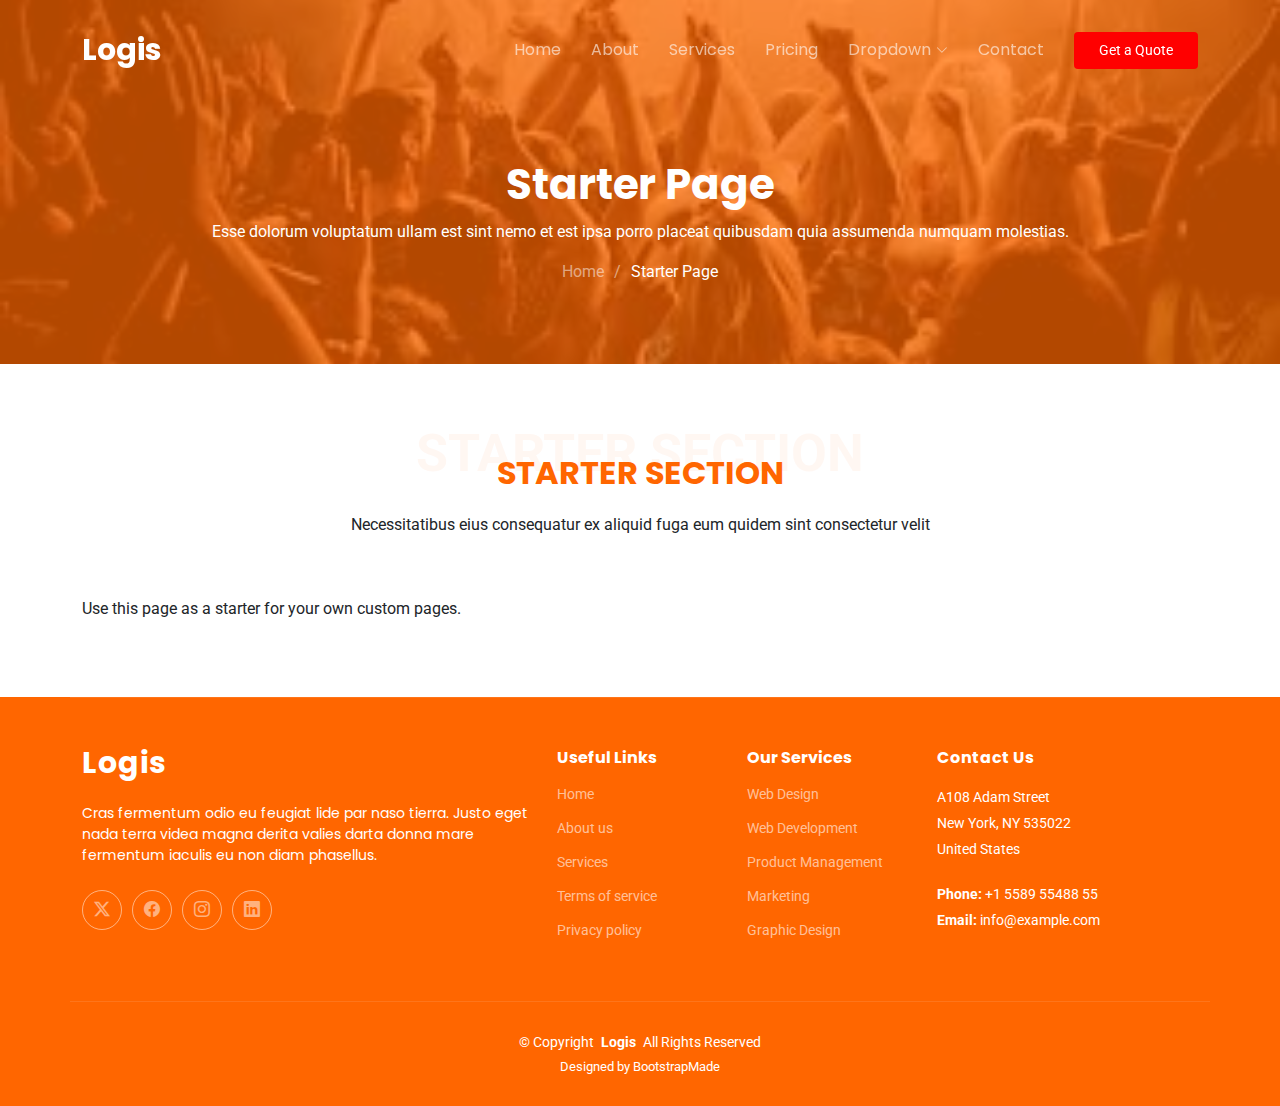
<file: starter-page.html>
<!DOCTYPE html>
<html lang="en">

<head>
  <meta charset="utf-8">
  <meta content="width=device-width, initial-scale=1.0" name="viewport">
  <title>Starter Page - Logis Bootstrap Template</title>
  <meta content="" name="description">
  <meta content="" name="keywords">

  <!-- Favicons -->
  <link href="assets/img/favicon.png" rel="icon">
  <link href="assets/img/apple-touch-icon.png" rel="apple-touch-icon">

  <!-- Fonts -->
  <link href="https://fonts.googleapis.com" rel="preconnect">
  <link href="https://fonts.gstatic.com" rel="preconnect" crossorigin>
  <link href="https://fonts.googleapis.com/css2?family=Roboto:ital,wght@0,100;0,300;0,400;0,500;0,700;0,900;1,100;1,300;1,400;1,500;1,700;1,900&family=Poppins:ital,wght@0,100;0,200;0,300;0,400;0,500;0,600;0,700;0,800;0,900;1,100;1,200;1,300;1,400;1,500;1,600;1,700;1,800;1,900&display=swap" rel="stylesheet">

  <!-- Vendor CSS Files -->
  <link href="assets/vendor/bootstrap/css/bootstrap.min.css" rel="stylesheet">
  <link href="assets/vendor/bootstrap-icons/bootstrap-icons.css" rel="stylesheet">
  <link href="assets/vendor/aos/aos.css" rel="stylesheet">
  <link href="assets/vendor/fontawesome-free/css/all.min.css" rel="stylesheet">
  <link href="assets/vendor/glightbox/css/glightbox.min.css" rel="stylesheet">
  <link href="assets/vendor/swiper/swiper-bundle.min.css" rel="stylesheet">

  <!-- Main CSS File -->
  <link href="assets/css/main.css" rel="stylesheet">

  <!-- =======================================================
  * Template Name: Logis
  * Template URL: https://bootstrapmade.com/logis-bootstrap-logistics-website-template/
  * Updated: Jun 29 2024 with Bootstrap v5.3.3
  * Author: BootstrapMade.com
  * License: https://bootstrapmade.com/license/
  ======================================================== -->
</head>

<body class="starter-page-page">

  <header id="header" class="header d-flex align-items-center fixed-top">
    <div class="container-fluid container-xl position-relative d-flex align-items-center">

      <a href="index.html" class="logo d-flex align-items-center me-auto">
        <!-- Uncomment the line below if you also wish to use an image logo -->
        <!-- <img src="assets/img/logo.png" alt=""> -->
        <h1 class="sitename">Logis</h1>
      </a>

      <nav id="navmenu" class="navmenu">
        <ul>
          <li><a href="index.html">Home<br></a></li>
          <li><a href="about.html">About</a></li>
          <li><a href="services.html">Services</a></li>
          <li><a href="pricing.html">Pricing</a></li>
          <li class="dropdown"><a href="#"><span>Dropdown</span> <i class="bi bi-chevron-down toggle-dropdown"></i></a>
            <ul>
              <li><a href="#">Dropdown 1</a></li>
              <li class="dropdown"><a href="#"><span>Deep Dropdown</span> <i class="bi bi-chevron-down toggle-dropdown"></i></a>
                <ul>
                  <li><a href="#">Deep Dropdown 1</a></li>
                  <li><a href="#">Deep Dropdown 2</a></li>
                  <li><a href="#">Deep Dropdown 3</a></li>
                  <li><a href="#">Deep Dropdown 4</a></li>
                  <li><a href="#">Deep Dropdown 5</a></li>
                </ul>
              </li>
              <li><a href="#">Dropdown 2</a></li>
              <li><a href="#">Dropdown 3</a></li>
              <li><a href="#">Dropdown 4</a></li>
            </ul>
          </li>
          <li><a href="contact.html">Contact</a></li>
        </ul>
        <i class="mobile-nav-toggle d-xl-none bi bi-list"></i>
      </nav>

      <a class="btn-getstarted" href="get-a-quote.html">Get a Quote</a>

    </div>
  </header>

  <main class="main">

    <!-- Page Title -->
    <div class="page-title dark-background" data-aos="fade" style="background-image: url(assets/img/page-title-bg.jpg);">
      <div class="container position-relative">
        <h1>Starter Page</h1>
        <p>Esse dolorum voluptatum ullam est sint nemo et est ipsa porro placeat quibusdam quia assumenda numquam molestias.</p>
        <nav class="breadcrumbs">
          <ol>
            <li><a href="index.html">Home</a></li>
            <li class="current">Starter Page</li>
          </ol>
        </nav>
      </div>
    </div><!-- End Page Title -->

    <!-- Starter Section Section -->
    <section id="starter-section" class="starter-section section">

      <!-- Section Title -->
      <div class="container section-title" data-aos="fade-up">
        <span>Starter Section<br></span>
        <h2>Starter Section</h2>
        <p>Necessitatibus eius consequatur ex aliquid fuga eum quidem sint consectetur velit</p>
      </div><!-- End Section Title -->

      <div class="container" data-aos="fade-up">
        <p>Use this page as a starter for your own custom pages.</p>
      </div>

    </section><!-- /Starter Section Section -->

  </main>

  <footer id="footer" class="footer dark-background">

    <div class="container footer-top">
      <div class="row gy-4">
        <div class="col-lg-5 col-md-12 footer-about">
          <a href="index.html" class="logo d-flex align-items-center">
            <span class="sitename">Logis</span>
          </a>
          <p>Cras fermentum odio eu feugiat lide par naso tierra. Justo eget nada terra videa magna derita valies darta donna mare fermentum iaculis eu non diam phasellus.</p>
          <div class="social-links d-flex mt-4">
            <a href=""><i class="bi bi-twitter-x"></i></a>
            <a href=""><i class="bi bi-facebook"></i></a>
            <a href=""><i class="bi bi-instagram"></i></a>
            <a href=""><i class="bi bi-linkedin"></i></a>
          </div>
        </div>

        <div class="col-lg-2 col-6 footer-links">
          <h4>Useful Links</h4>
          <ul>
            <li><a href="#">Home</a></li>
            <li><a href="#">About us</a></li>
            <li><a href="#">Services</a></li>
            <li><a href="#">Terms of service</a></li>
            <li><a href="#">Privacy policy</a></li>
          </ul>
        </div>

        <div class="col-lg-2 col-6 footer-links">
          <h4>Our Services</h4>
          <ul>
            <li><a href="#">Web Design</a></li>
            <li><a href="#">Web Development</a></li>
            <li><a href="#">Product Management</a></li>
            <li><a href="#">Marketing</a></li>
            <li><a href="#">Graphic Design</a></li>
          </ul>
        </div>

        <div class="col-lg-3 col-md-12 footer-contact text-center text-md-start">
          <h4>Contact Us</h4>
          <p>A108 Adam Street</p>
          <p>New York, NY 535022</p>
          <p>United States</p>
          <p class="mt-4"><strong>Phone:</strong> <span>+1 5589 55488 55</span></p>
          <p><strong>Email:</strong> <span>info@example.com</span></p>
        </div>

      </div>
    </div>

    <div class="container copyright text-center mt-4">
      <p>© <span>Copyright</span> <strong class="px-1 sitename">Logis</strong> <span>All Rights Reserved</span></p>
      <div class="credits">
        <!-- All the links in the footer should remain intact. -->
        <!-- You can delete the links only if you've purchased the pro version. -->
        <!-- Licensing information: https://bootstrapmade.com/license/ -->
        <!-- Purchase the pro version with working PHP/AJAX contact form: [buy-url] -->
        Designed by <a href="https://bootstrapmade.com/">BootstrapMade</a>
      </div>
    </div>

  </footer>

  <!-- Scroll Top -->
  <a href="#" id="scroll-top" class="scroll-top d-flex align-items-center justify-content-center"><i class="bi bi-arrow-up-short"></i></a>

  <!-- Preloader -->
  <div id="preloader"></div>

  <!-- Vendor JS Files -->
  <script src="assets/vendor/bootstrap/js/bootstrap.bundle.min.js"></script>
  <script src="assets/vendor/php-email-form/validate.js"></script>
  <script src="assets/vendor/aos/aos.js"></script>
  <script src="assets/vendor/purecounter/purecounter_vanilla.js"></script>
  <script src="assets/vendor/glightbox/js/glightbox.min.js"></script>
  <script src="assets/vendor/swiper/swiper-bundle.min.js"></script>

  <!-- Main JS File -->
  <script src="assets/js/main.js"></script>

</body>

</html>
</file>
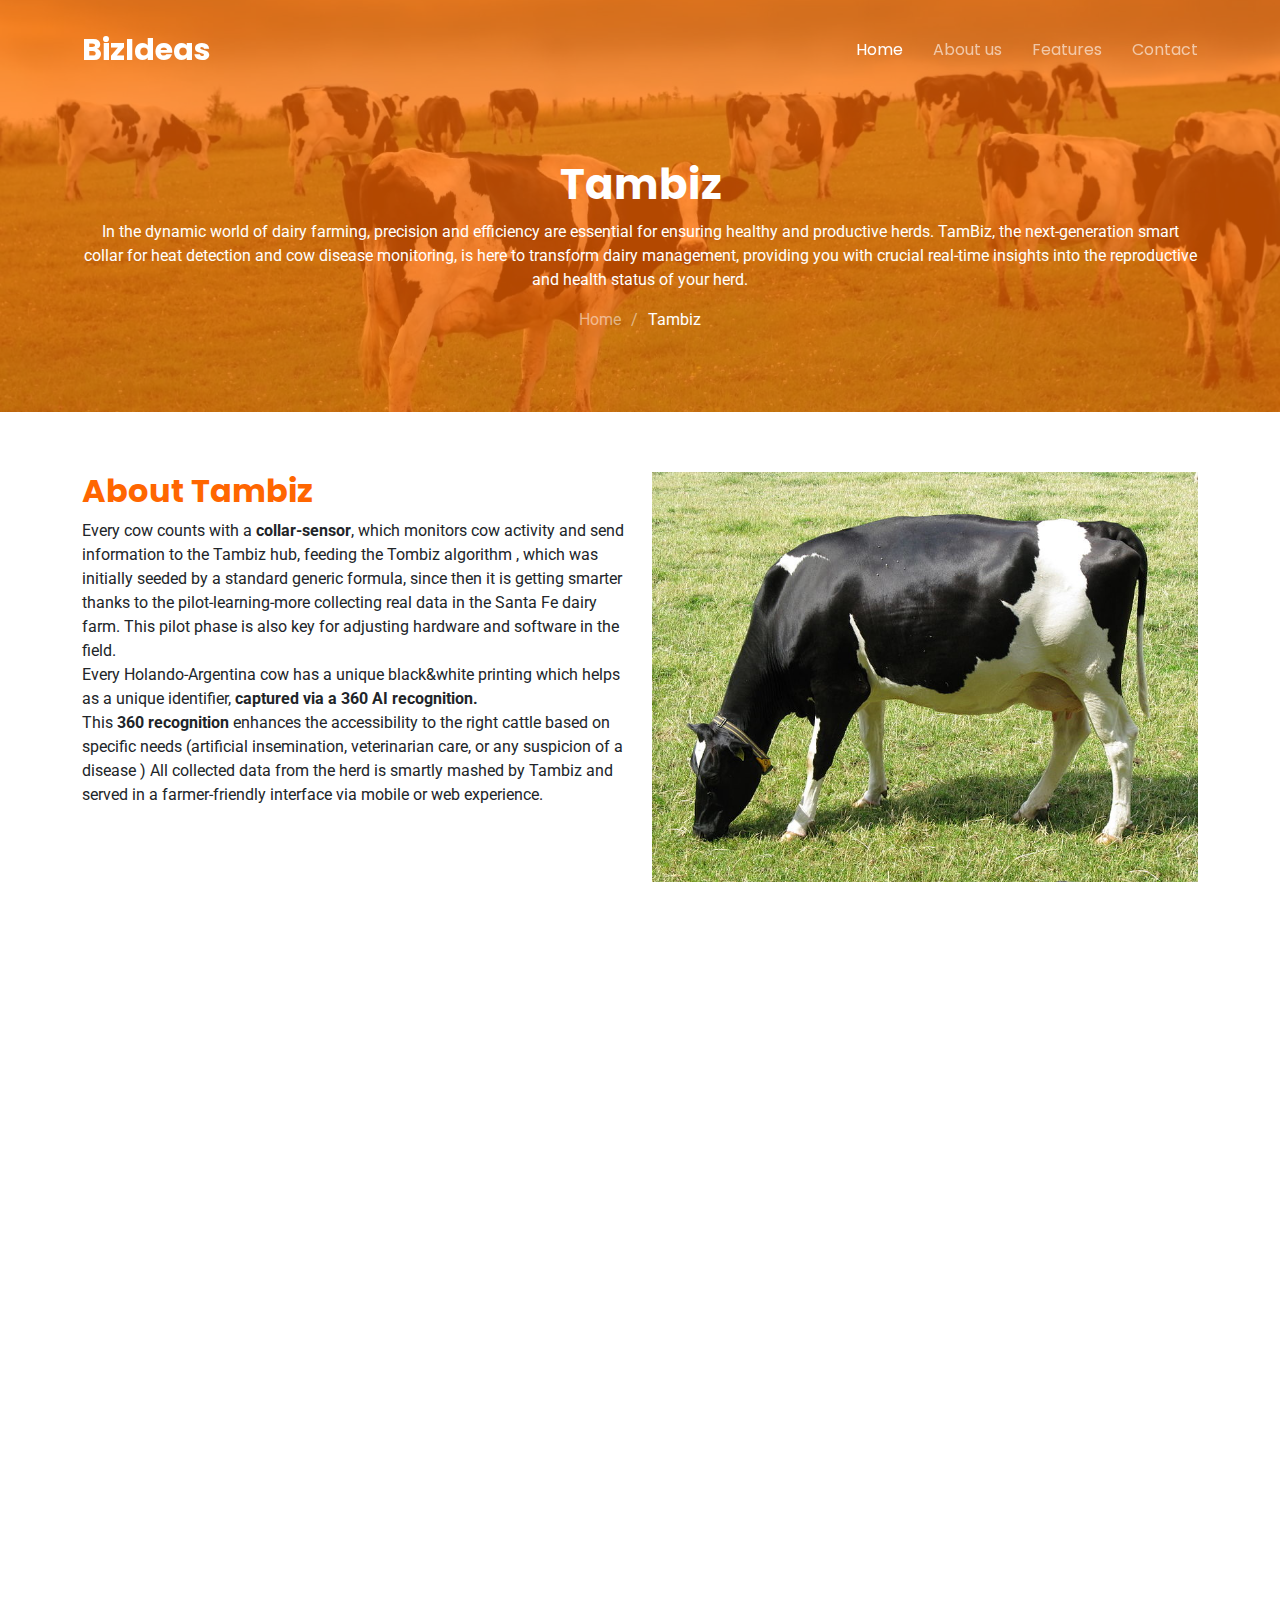
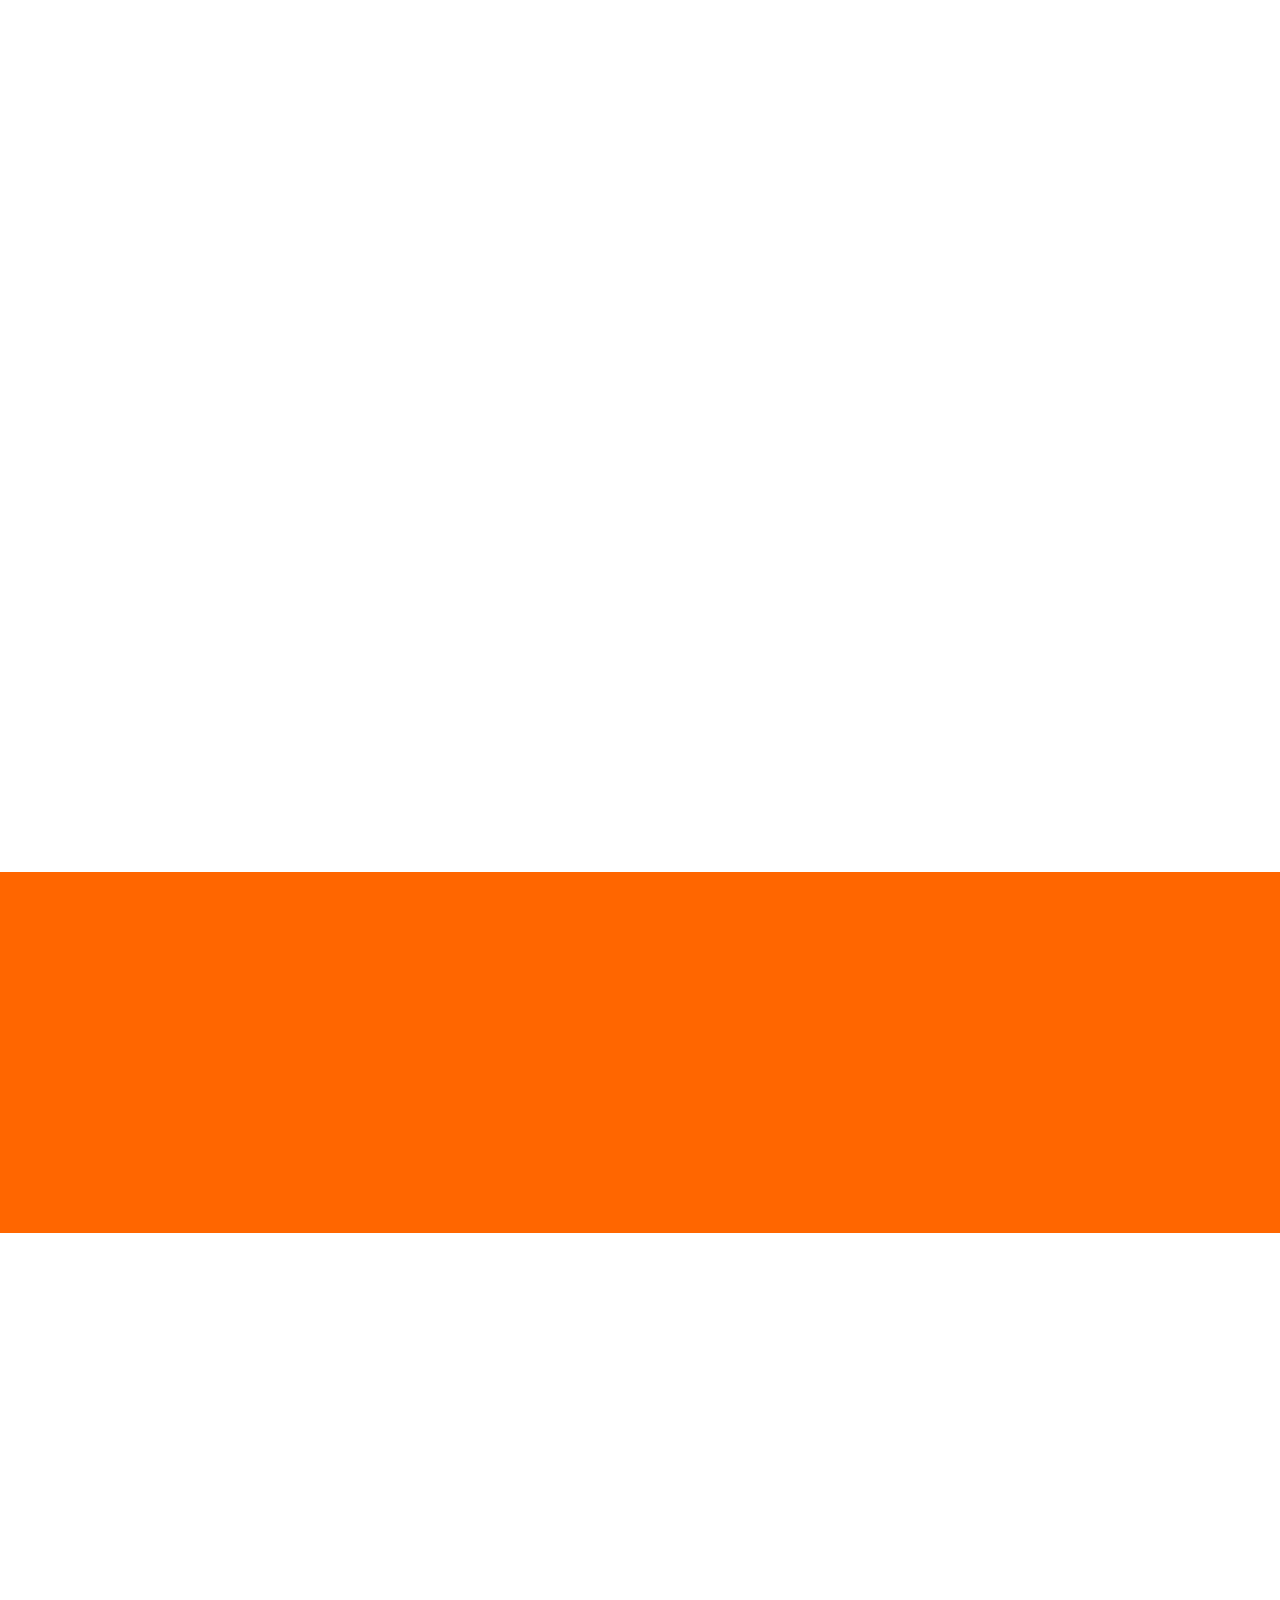
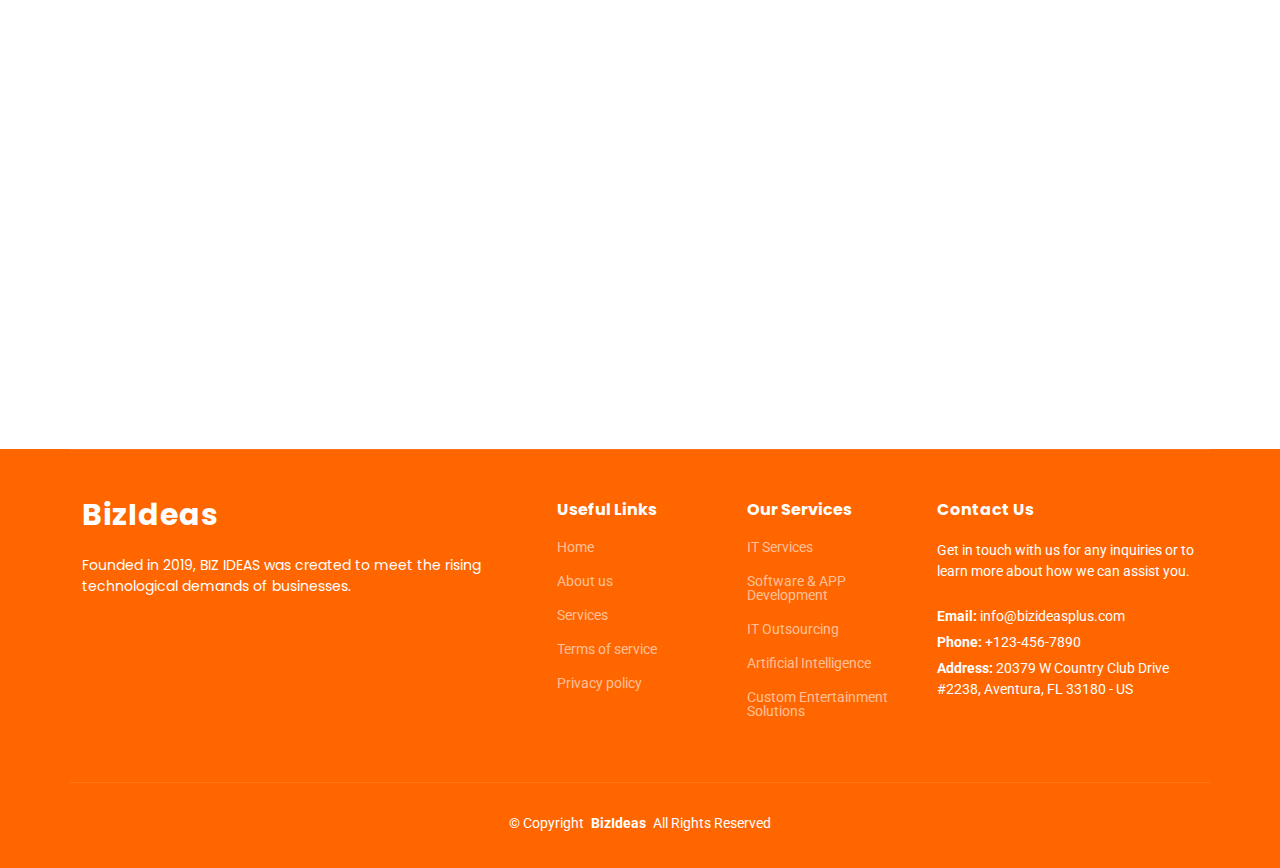
<file: tambiz.html>
<!DOCTYPE html>
<html lang="en">

<head>
  <meta charset="utf-8">
  <meta content="width=device-width, initial-scale=1.0" name="viewport">
  <title>Tambiz</title>
  <meta content="" name="description">
  <meta content="" name="keywords">

  <!-- Favicons -->
  <link href="assets/img/favicon.png" rel="icon">
  <link href="assets/img/apple-touch-icon.png" rel="apple-touch-icon">

  <!-- Fonts -->
  <link href="https://fonts.googleapis.com" rel="preconnect">
  <link href="https://fonts.gstatic.com" rel="preconnect" crossorigin>
  <link
    href="https://fonts.googleapis.com/css2?family=Roboto:ital,wght@0,100;0,300;0,400;0,500;0,700;0,900;1,100;1,300;1,400;1,500;1,700;1,900&family=Poppins:ital,wght@0,100;0,200;0,300;0,400;0,500;0,600;0,700;0,800;0,900;1,100;1,200;1,300;1,400;1,500;1,600;1,700;1,800;1,900&display=swap"
    rel="stylesheet">

  <!-- Vendor CSS Files -->
  <link href="assets/vendor/bootstrap/css/bootstrap.min.css" rel="stylesheet">
  <link href="assets/vendor/bootstrap-icons/bootstrap-icons.css" rel="stylesheet">
  <link href="assets/vendor/aos/aos.css" rel="stylesheet">
  <link href="assets/vendor/fontawesome-free/css/all.min.css" rel="stylesheet">
  <link href="assets/vendor/glightbox/css/glightbox.min.css" rel="stylesheet">
  <link href="assets/vendor/swiper/swiper-bundle.min.css" rel="stylesheet">

  <!-- Main CSS File -->
  <link href="assets/css/main.css" rel="stylesheet">

  <!-- =======================================================
  * Template Name: Logis
  * Template URL: https://bootstrapmade.com/logis-bootstrap-logistics-website-template/
  * Updated: Jun 29 2024 with Bootstrap v5.3.3
  * Author: BootstrapMade.com
  * License: https://bootstrapmade.com/license/
  ======================================================== -->
</head>

<body class="about-page">

  <header id="header" class="header d-flex align-items-center fixed-top">
    <div class="container-fluid container-xl position-relative d-flex align-items-center">

      <a href="index.html" class="logo d-flex align-items-center me-auto">
        <!-- Uncomment the line below if you also wish to use an image logo -->
        <!-- <img src="assets/img/logo.png" alt=""> -->
        <h1 class="sitename">BizIdeas</h1>
      </a>

      <nav id="navmenu" class="navmenu">
        <ul>
          <!--<li><a href="index.html" class="active">Home<br></a></li>
          <li><a href="about.html">About us</a></li>
          <li><a href="services.html">Our Services</a></li>-->
          <li><a href="index.html" class="active">Home<br></a></li>
          <li><a href="#aboutus">About us</a></li>
          <li><a href="#features">Features</a></li>
          <li><a href="#contact">Contact</a></li>
          <!--<li><a href="pricing.html">Pricing</a></li>-->
          <!--<li class="dropdown"><a href="#"><span>Dropdown</span> <i class="bi bi-chevron-down toggle-dropdown"></i></a>
            <ul>
              <li><a href="#">Dropdown 1</a></li>
              <li class="dropdown"><a href="#"><span>Deep Dropdown</span> <i
                    class="bi bi-chevron-down toggle-dropdown"></i></a>
                <ul>
                  <li><a href="#">Deep Dropdown 1</a></li>
                  <li><a href="#">Deep Dropdown 2</a></li>
                  <li><a href="#">Deep Dropdown 3</a></li>
                  <li><a href="#">Deep Dropdown 4</a></li>
                  <li><a href="#">Deep Dropdown 5</a></li>
                </ul>
              </li>
              <li><a href="#">Dropdown 2</a></li>
              <li><a href="#">Dropdown 3</a></li>
              <li><a href="#">Dropdown 4</a></li>
            </ul>
          </li>-->
          <!--<li><a href="contact.html">Contact</a></li>-->
        </ul>
        <i class="mobile-nav-toggle d-xl-none bi bi-list"></i>
      </nav>

    </div>
  </header>

  <main class="main">

    <!-- Page Title -->
    <div class="page-title dark-background" data-aos="fade"
      style="background-image: url(assets/img/page-title-bg2.jpg);">
      <div class="container position-relative">
        <h1>Tambiz</h1>
        <p>In the dynamic world of dairy farming, precision and efficiency are essential for ensuring healthy and
          productive herds. TamBiz, the next-generation smart collar for heat detection and cow disease monitoring, is
          here to transform dairy management, providing you with crucial real-time insights into the reproductive and
          health status of your herd.</p>
        <nav class="breadcrumbs">
          <ol>
            <li><a href="index.html">Home</a></li>
            <li class="current">Tambiz</li>
          </ol>
        </nav>
      </div>
    </div><!-- End Page Title -->

    <!-- About Section -->
    <section id="aboutus" class="about section">

      <div class="container">

        <div class="row gy-4">

          <div class="col-lg-6 position-relative align-self-start order-lg-last order-first" data-aos="fade-up"
            data-aos-delay="200">
            <img src="assets/img/tambizab.jpg" class="img-fluid" alt="">
            <!--<a href="https://www.youtube.com/watch?v=LXb3EKWsInQ" class="glightbox pulsating-play-btn"></a>-->
          </div>

          <div class="col-lg-6 content order-last  order-lg-first" data-aos="fade-up" data-aos-delay="100">
            <h3>About Tambiz</h3>
            <p>
              Every cow counts with a <strong>collar-sensor</strong>, which monitors cow activity and send information
              to the Tambiz hub, feeding the Tombiz algorithm , which was initially seeded by a standard generic
              formula, since then it is getting smarter thanks to the pilot-learning-more collecting real data in the
              Santa Fe dairy farm. This pilot phase is also key for adjusting hardware and software in the field. <br />
              Every Holando-Argentina cow has a unique black&white printing which helps as a unique identifier,
              <strong>captured via a 360 AI recognition.</strong><br />

              This <strong>360 recognition</strong> enhances the accessibility to the right cattle based on specific
              needs (artificial insemination, veterinarian care, or any suspicion of a disease )
              All collected data from the herd is smartly mashed by Tambiz and served in a farmer-friendly interface via
              mobile or web experience.
            </p>
          </div>
        </div>
      </div>
    </section><!-- /About Section -->

    <!-- Features Section -->
    <section id="features" class="features section">
      <div class="container section-title" data-aos="fade-up">
        <span>Features</span>
        <h2>Features</h2>
        <!--<p>Necessitatibus eius consequatur ex aliquid fuga eum quidem sint consectetur velit</p>-->
      </div>

      <div class="container">

        <div class="row gy-4 align-items-center features-item">
          <div class="col-md-5 d-flex align-items-center" data-aos="zoom-out" data-aos-delay="100">
            <img src="assets/img/heat.jpg" class="img-fluid" alt="">
          </div>
          <div class="col-md-7" data-aos="fade-up" data-aos-delay="100">
            <h3>Precise Heat Detection</h3>
            <p class="description">Advanced sensors capture subtle changes in cow behavior, accurately identifying heat
              cycles.Improve conception rates by up to 20%, optimizing your breeding programs and maximizing herd
              productivity.</p>
          </div>
        </div>

        <div class="row gy-4 align-items-center features-item">
          <div class="col-md-5 order-1 order-md-2 d-flex align-items-center" data-aos="zoom-out" data-aos-delay="200">
            <img src="assets/img/cow.jpg" class="img-fluid" alt="">
          </div>
          <div class="col-md-7 order-2 order-md-1" data-aos="fade-up" data-aos-delay="200">
            <h3>Early Disease Alert</h3>
            <p class="description">
              Analysis of physiological parameters to detect signs of illness or discomfort before visible symptoms
              appear. Reduce treatment costs and save lives with timely veterinary intervention.
            </p>
          </div>
        </div>

        <div class="row gy-4 align-items-center features-item">
          <div class="col-md-5 d-flex align-items-center" data-aos="zoom-out" data-aos-delay="100">
            <img src="assets/img/data.jpg" class="img-fluid" alt="">
          </div>
          <div class="col-md-7" data-aos="fade-up" data-aos-delay="100">
            <h3>Real-Time Data and Historical Analytics</h3>
            <p class="description">
              Mobile app for instant access to data and alerts on the health and reproductive status of each cow.Remote
              monitoring that improves operational efficiency and minimizes manual intervention. Historical analysis to
              gain valuable insights into heat cycles and health trends, allowing you to adjust management strategies
              for optimal results </p>
          </div>
        </div>
        <!--<div class="row gy-4 align-items-center features-item">
          <div class="col-md-5 d-flex align-items-center" data-aos="zoom-out">
            <img src="assets/img/features-3.jpg" class="img-fluid" alt="">
          </div>
          <div class="col-md-7" data-aos="fade-up">
            <h3>Sunt consequatur ad ut est nulla consectetur reiciendis animi voluptas</h3>
            <p>Cupiditate placeat cupiditate placeat est ipsam culpa. Delectus quia minima quod. Sunt saepe odit aut
              quia voluptatem hic voluptas dolor doloremque.</p>
            <ul>
              <li><i class="bi bi-check"></i> <span>Ullamco laboris nisi ut aliquip ex ea commodo consequat.</span></li>
              <li><i class="bi bi-check"></i><span> Duis aute irure dolor in reprehenderit in voluptate velit.</span>
              </li>
              <li><i class="bi bi-check"></i> <span>Facilis ut et voluptatem aperiam. Autem soluta ad fugiat</span>.
              </li>
            </ul>
          </div>
        </div>

        <div class="row gy-4 align-items-center features-item">
          <div class="col-md-5 order-1 order-md-2 d-flex align-items-center" data-aos="zoom-out">
            <img src="assets/img/features-4.jpg" class="img-fluid" alt="">
          </div>
          <div class="col-md-7 order-2 order-md-1" data-aos="fade-up">
            <h3>Quas et necessitatibus eaque impedit ipsum animi consequatur incidunt in</h3>
            <p class="fst-italic">
              Lorem ipsum dolor sit amet, consectetur adipiscing elit, sed do eiusmod tempor incididunt ut labore et
              dolore
              magna aliqua.
            </p>
            <p>
              Ullamco laboris nisi ut aliquip ex ea commodo consequat. Duis aute irure dolor in reprehenderit in
              voluptate
              velit esse cillum dolore eu fugiat nulla pariatur. Excepteur sint occaecat cupidatat non proident, sunt in
              culpa qui officia deserunt mollit anim id est laborum
            </p>
          </div>
        </div>-->

      </div>

    </section><!-- /Features Section -->

    <!-- Call To Action Section -->
    <section id="call-to-action" class="call-to-action section dark-background">

      <img src="assets/img/page-title-bg2.jpg" alt="">

      <div class="container">
        <div class="row justify-content-center" data-aos="zoom-in" data-aos-delay="100">
          <div class="col-xl-10">
            <div class="text-center">
              <h3>Value Add</h3>
              <p>A traffic-light colored dashboard shows which cows are experiencing the peak of heat/activity and ready
                for insemination. Key information for prompt farmer’s decision-making, increasing farm productivity.
                The “360 AI identification” allows quick access to the cow for treatment or care. This technology is now
                tested with cows, in a future can scale to other type of farms (animals).
              </p>
              <a class="cta-btn" href="#">Contact</a>
            </div>
          </div>
        </div>
      </div>

    </section><!-- /Call To Action Section -->

    <!-- Stats Section -->
    <!--<section id="stats" class="stats section">

      <div class="container" data-aos="fade-up" data-aos-delay="100">

        <div class="row gy-4">

          <div class="col-lg-3 col-md-6">
            <div class="stats-item text-center w-100 h-100">
              <span data-purecounter-start="0" data-purecounter-end="232" data-purecounter-duration="1" class="purecounter"></span>
              <p>Clients</p>
            </div>
          </div>

          <div class="col-lg-3 col-md-6">
            <div class="stats-item text-center w-100 h-100">
              <span data-purecounter-start="0" data-purecounter-end="521" data-purecounter-duration="1" class="purecounter"></span>
              <p>Projects</p>
            </div>
          </div>

          <div class="col-lg-3 col-md-6">
            <div class="stats-item text-center w-100 h-100">
              <span data-purecounter-start="0" data-purecounter-end="1453" data-purecounter-duration="1" class="purecounter"></span>
              <p>Hours Of Support</p>
            </div>
          </div>

          <div class="col-lg-3 col-md-6">
            <div class="stats-item text-center w-100 h-100">
              <span data-purecounter-start="0" data-purecounter-end="32" data-purecounter-duration="1" class="purecounter"></span>
              <p>Workers</p>
            </div>
          </div>

        </div>

      </div>

    </section>--><!-- /Stats Section -->

    <!-- Team Section -->
    <section id="team" class="team section">
      <div class="container section-title" data-aos="fade-up">
        <span>Why TamBiz?<br></span>
        <h2>Why TamBiz?</h2>
      </div>

      <div class="container">

        <div class="row">

          <div class="col-lg-4 col-md-6 d-flex" data-aos="fade-up" data-aos-delay="100">
            <div class="member">
              <img src="assets/img/team/team-1.jpg" class="img-fluid" alt="">
              <div class="member-content">
                <h4>Cutting-Edge Technology</h4>
                <p>
                  Advanced sensors and data analytics for unmatched accuracy and reliability.
                </p>
                <!--<div class="social">
                  <a href=""><i class="bi bi-twitter-x"></i></a>
                  <a href=""><i class="bi bi-facebook"></i></a>
                  <a href=""><i class="bi bi-instagram"></i></a>
                  <a href=""><i class="bi bi-linkedin"></i></a>
                </div>-->
              </div>
            </div>
          </div>

          <div class="col-lg-4 col-md-6 d-flex" data-aos="fade-up" data-aos-delay="200">
            <div class="member">
              <img src="assets/img/team/team-2.jpg" class="img-fluid" alt="">
              <div class="member-content">
                <h4>Customizable Alerts</h4>
                <p>
                  Tailor alerts and notifications to your preferences, receiving the most relevant information for your
                  operation.
                </p>
                <!--<div class="social">
                  <a href=""><i class="bi bi-twitter-x"></i></a>
                  <a href=""><i class="bi bi-facebook"></i></a>
                  <a href=""><i class="bi bi-instagram"></i></a>
                  <a href=""><i class="bi bi-linkedin"></i></a>
                </div>-->
              </div>
            </div>
          </div>

          <div class="col-lg-4 col-md-6 d-flex" data-aos="fade-up" data-aos-delay="300">
            <div class="member">
              <img src="assets/img/team/team-3.jpg" class="img-fluid" alt="">
              <div class="member-content">
                <h4>Expert Support</h4>
                <p>
                  A dedicated team committed to helping you get the most out of TamBiz.
                </p>
                <!--<div class="social">
                  <a href=""><i class="bi bi-twitter-x"></i></a>
                  <a href=""><i class="bi bi-facebook"></i></a>
                  <a href=""><i class="bi bi-instagram"></i></a>
                  <a href=""><i class="bi bi-linkedin"></i></a>
                </div>-->
              </div>
            </div>
          </div>

        </div>

      </div>

    </section><!-- /Team Section -->

    <!-- Testimonials Section -->
    <!--<section id="testimonials" class="testimonials section dark-background">

      <img src="assets/img/testimonials-bg.jpg" class="testimonials-bg" alt="">

      <div class="container" data-aos="fade-up" data-aos-delay="100">

        <div class="swiper init-swiper">
          <script type="application/json" class="swiper-config">
            {
              "loop": true,
              "speed": 600,
              "autoplay": {
                "delay": 5000
              },
              "slidesPerView": "auto",
              "pagination": {
                "el": ".swiper-pagination",
                "type": "bullets",
                "clickable": true
              }
            }
          </script>
          <div class="swiper-wrapper">

            <div class="swiper-slide">
              <div class="testimonial-item">
                <img src="assets/img/testimonials/testimonials-1.jpg" class="testimonial-img" alt="">
                <h3>Saul Goodman</h3>
                <h4>Ceo &amp; Founder</h4>
                <div class="stars">
                  <i class="bi bi-star-fill"></i><i class="bi bi-star-fill"></i><i class="bi bi-star-fill"></i><i class="bi bi-star-fill"></i><i class="bi bi-star-fill"></i>
                </div>
                <p>
                  <i class="bi bi-quote quote-icon-left"></i>
                  <span>Proin iaculis purus consequat sem cure digni ssim donec porttitora entum suscipit rhoncus. Accusantium quam, ultricies eget id, aliquam eget nibh et. Maecen aliquam, risus at semper.</span>
                  <i class="bi bi-quote quote-icon-right"></i>
                </p>
              </div>
            </div>

            <div class="swiper-slide">
              <div class="testimonial-item">
                <img src="assets/img/testimonials/testimonials-2.jpg" class="testimonial-img" alt="">
                <h3>Sara Wilsson</h3>
                <h4>Designer</h4>
                <div class="stars">
                  <i class="bi bi-star-fill"></i><i class="bi bi-star-fill"></i><i class="bi bi-star-fill"></i><i class="bi bi-star-fill"></i><i class="bi bi-star-fill"></i>
                </div>
                <p>
                  <i class="bi bi-quote quote-icon-left"></i>
                  <span>Export tempor illum tamen malis malis eram quae irure esse labore quem cillum quid cillum eram malis quorum velit fore eram velit sunt aliqua noster fugiat irure amet legam anim culpa.</span>
                  <i class="bi bi-quote quote-icon-right"></i>
                </p>
              </div>
            </div>

            <div class="swiper-slide">
              <div class="testimonial-item">
                <img src="assets/img/testimonials/testimonials-3.jpg" class="testimonial-img" alt="">
                <h3>Jena Karlis</h3>
                <h4>Store Owner</h4>
                <div class="stars">
                  <i class="bi bi-star-fill"></i><i class="bi bi-star-fill"></i><i class="bi bi-star-fill"></i><i class="bi bi-star-fill"></i><i class="bi bi-star-fill"></i>
                </div>
                <p>
                  <i class="bi bi-quote quote-icon-left"></i>
                  <span>Enim nisi quem export duis labore cillum quae magna enim sint quorum nulla quem veniam duis minim tempor labore quem eram duis noster aute amet eram fore quis sint minim.</span>
                  <i class="bi bi-quote quote-icon-right"></i>
                </p>
              </div>
            </div>

            <div class="swiper-slide">
              <div class="testimonial-item">
                <img src="assets/img/testimonials/testimonials-4.jpg" class="testimonial-img" alt="">
                <h3>Matt Brandon</h3>
                <h4>Freelancer</h4>
                <div class="stars">
                  <i class="bi bi-star-fill"></i><i class="bi bi-star-fill"></i><i class="bi bi-star-fill"></i><i class="bi bi-star-fill"></i><i class="bi bi-star-fill"></i>
                </div>
                <p>
                  <i class="bi bi-quote quote-icon-left"></i>
                  <span>Fugiat enim eram quae cillum dolore dolor amet nulla culpa multos export minim fugiat minim velit minim dolor enim duis veniam ipsum anim magna sunt elit fore quem dolore labore illum veniam.</span>
                  <i class="bi bi-quote quote-icon-right"></i>
                </p>
              </div>
            </div>

            <div class="swiper-slide">
              <div class="testimonial-item">
                <img src="assets/img/testimonials/testimonials-5.jpg" class="testimonial-img" alt="">
                <h3>John Larson</h3>
                <h4>Entrepreneur</h4>
                <div class="stars">
                  <i class="bi bi-star-fill"></i><i class="bi bi-star-fill"></i><i class="bi bi-star-fill"></i><i class="bi bi-star-fill"></i><i class="bi bi-star-fill"></i>
                </div>
                <p>
                  <i class="bi bi-quote quote-icon-left"></i>
                  <span>Quis quorum aliqua sint quem legam fore sunt eram irure aliqua veniam tempor noster veniam enim culpa labore duis sunt culpa nulla illum cillum fugiat legam esse veniam culpa fore nisi cillum quid.</span>
                  <i class="bi bi-quote quote-icon-right"></i>
                </p>
              </div>
            </div>

          </div>
          <div class="swiper-pagination"></div>
        </div>

      </div>

    </section>--><!-- /Testimonials Section -->

    <!-- Faq Section -->
    <!--<section id="faq" class="faq section">
      <div class="container section-title" data-aos="fade-up">
        <span>Frequently Asked Questions</span>
        <h2>Frequently Asked Questions</h2>
        <p>Necessitatibus eius consequatur ex aliquid fuga eum quidem sint consectetur velit</p>
      </div>

      <div class="container">

        <div class="row justify-content-center">

          <div class="col-lg-10">

            <div class="faq-container">

              <div class="faq-item faq-active" data-aos="fade-up" data-aos-delay="200">
                <i class="faq-icon bi bi-question-circle"></i>
                <h3>Non consectetur a erat nam at lectus urna duis?</h3>
                <div class="faq-content">
                  <p>Feugiat pretium nibh ipsum consequat. Tempus iaculis urna id volutpat lacus laoreet non curabitur
                    gravida. Venenatis lectus magna fringilla urna porttitor rhoncus dolor purus non.</p>
                </div>
                <i class="faq-toggle bi bi-chevron-right"></i>
              </div>

              <div class="faq-item" data-aos="fade-up" data-aos-delay="300">
                <i class="faq-icon bi bi-question-circle"></i>
                <h3>Feugiat scelerisque varius morbi enim nunc faucibus a pellentesque?</h3>
                <div class="faq-content">
                  <p>Dolor sit amet consectetur adipiscing elit pellentesque habitant morbi. Id interdum velit laoreet
                    id donec ultrices. Fringilla phasellus faucibus scelerisque eleifend donec pretium. Est pellentesque
                    elit ullamcorper dignissim. Mauris ultrices eros in cursus turpis massa tincidunt dui.</p>
                </div>
                <i class="faq-toggle bi bi-chevron-right"></i>
              </div>

              <div class="faq-item" data-aos="fade-up" data-aos-delay="400">
                <i class="faq-icon bi bi-question-circle"></i>
                <h3>Dolor sit amet consectetur adipiscing elit pellentesque?</h3>
                <div class="faq-content">
                  <p>Eleifend mi in nulla posuere sollicitudin aliquam ultrices sagittis orci. Faucibus pulvinar
                    elementum integer enim. Sem nulla pharetra diam sit amet nisl suscipit. Rutrum tellus pellentesque
                    eu tincidunt. Lectus urna duis convallis convallis tellus. Urna molestie at elementum eu facilisis
                    sed odio morbi quis</p>
                </div>
                <i class="faq-toggle bi bi-chevron-right"></i>
              </div>

              <div class="faq-item" data-aos="fade-up" data-aos-delay="500">
                <i class="faq-icon bi bi-question-circle"></i>
                <h3>Ac odio tempor orci dapibus. Aliquam eleifend mi in nulla?</h3>
                <div class="faq-content">
                  <p>Dolor sit amet consectetur adipiscing elit pellentesque habitant morbi. Id interdum velit laoreet
                    id donec ultrices. Fringilla phasellus faucibus scelerisque eleifend donec pretium. Est pellentesque
                    elit ullamcorper dignissim. Mauris ultrices eros in cursus turpis massa tincidunt dui.</p>
                </div>
                <i class="faq-toggle bi bi-chevron-right"></i>
              </div>

              <div class="faq-item" data-aos="fade-up" data-aos-delay="600">
                <i class="faq-icon bi bi-question-circle"></i>
                <h3>Tempus quam pellentesque nec nam aliquam sem et tortor consequat?</h3>
                <div class="faq-content">
                  <p>Molestie a iaculis at erat pellentesque adipiscing commodo. Dignissim suspendisse in est ante in.
                    Nunc vel risus commodo viverra maecenas accumsan. Sit amet nisl suscipit adipiscing bibendum est.
                    Purus gravida quis blandit turpis cursus in</p>
                </div>
                <i class="faq-toggle bi bi-chevron-right"></i>
              </div>
            </div>
          </div>
        </div>
      </div>
    </section>-->

  </main>

  <footer id="contact" class="footer dark-background">

    <div class="container footer-top">
      <div class="row gy-4">
        <div class="col-lg-5 col-md-12 footer-about">
          <a href="index.html" class="logo d-flex align-items-center">
            <span class="sitename">BizIdeas</span>
          </a>
          <p>Founded in 2019, BIZ IDEAS was created to meet the rising technological demands of businesses.</p>
          <!--<div class="social-links d-flex mt-4">
            <a href=""><i class="bi bi-twitter-x"></i></a>
            <a href=""><i class="bi bi-facebook"></i></a>
            <a href=""><i class="bi bi-instagram"></i></a>
            <a href=""><i class="bi bi-linkedin"></i></a>
          </div>-->
        </div>

        <div class="col-lg-2 col-6 footer-links">
          <h4>Useful Links</h4>
          <ul>
            <li><a href="#">Home</a></li>
            <li><a href="#">About us</a></li>
            <li><a href="#">Services</a></li>
            <li><a href="#">Terms of service</a></li>
            <li><a href="#">Privacy policy</a></li>
          </ul>
        </div>

        <div class="col-lg-2 col-6 footer-links">
          <h4>Our Services</h4>
          <ul>
            <li><a href="#">IT Services</a></li>
            <li><a href="#">Software & APP Development</a></li>
            <li><a href="#">IT Outsourcing</a></li>
            <li><a href="#">Artificial Intelligence</a></li>
            <li><a href="#">Custom Entertainment Solutions</a></li>
          </ul>
        </div>

        <div class="col-lg-3 col-md-12 footer-contact text-center text-md-start">
          <h4>Contact Us</h4>
          <p>Get in touch with us for any inquiries or to learn more about how we can assist you.</p>
          <p class="mt-4"><strong>Email:</strong> <span>info@bizideasplus.com</span></p>
          <p><strong>Phone:</strong> <span>+123-456-7890</span></p>
          <p><strong>Address:</strong> <span>20379 W Country Club Drive #2238, Aventura, FL 33180 - US</span></p>
        </div>

      </div>
    </div>

    <div class="container copyright text-center mt-4">
      <p>© <span>Copyright</span> <strong class="px-1 sitename">BizIdeas</strong> <span>All Rights Reserved</span></p>
      <div class="credits">
        <!-- All the links in the footer should remain intact. -->
        <!-- You can delete the links only if you've purchased the pro version. -->
        <!-- Licensing information: https://bootstrapmade.com/license/ -->
        <!-- Purchase the pro version with working PHP/AJAX contact form: [buy-url] -->
        <!--  Designed by <a href="https://bootstrapmade.com/">BootstrapMade</a> -->
      </div>
    </div>

  </footer>

  <!-- Scroll Top -->
  <a href="#" id="scroll-top" class="scroll-top d-flex align-items-center justify-content-center"><i
      class="bi bi-arrow-up-short"></i></a>

  <!-- Preloader -->
  <div id="preloader"></div>

  <!-- Vendor JS Files -->
  <script src="assets/vendor/bootstrap/js/bootstrap.bundle.min.js"></script>
  <script src="assets/vendor/php-email-form/validate.js"></script>
  <script src="assets/vendor/aos/aos.js"></script>
  <script src="assets/vendor/purecounter/purecounter_vanilla.js"></script>
  <script src="assets/vendor/glightbox/js/glightbox.min.js"></script>
  <script src="assets/vendor/swiper/swiper-bundle.min.js"></script>

  <!-- Main JS File -->
  <script src="assets/js/main.js"></script>

</body>

</html>
</file>
<file: assets/css/main.css>
/**
* Template Name: Logis
* Template URL: https://bootstrapmade.com/logis-bootstrap-logistics-website-template/
* Updated: Jun 29 2024 with Bootstrap v5.3.3
* Author: BootstrapMade.com
* License: https://bootstrapmade.com/license/
*/

/*--------------------------------------------------------------
# Font & Color Variables
# Help: https://bootstrapmade.com/color-system/
--------------------------------------------------------------*/
/* Fonts */
:root {
  --default-font: "Roboto",  system-ui, -apple-system, "Segoe UI", Roboto, "Helvetica Neue", Arial, "Noto Sans", "Liberation Sans", sans-serif, "Apple Color Emoji", "Segoe UI Emoji", "Segoe UI Symbol", "Noto Color Emoji";
  --heading-font: "Poppins",  sans-serif;
  --nav-font: "Poppins",  sans-serif;
}

/* Global Colors - The following color variables are used throughout the website. Updating them here will change the color scheme of the entire website */
:root { 
  --background-color: #ffffff; /* Background color for the entire website, including individual sections */
  --default-color: #212529; /* Default color used for the majority of the text content across the entire website */
  --heading-color: #FF6600; /* Color for headings, subheadings and title throughout the website */
  --accent-color: #FF0000; /* Accent color that represents your brand on the website. It's used for buttons, links, and other elements that need to stand out */
  --surface-color: #ffffff; /* The surface color is used as a background of boxed elements within sections, such as cards, icon boxes, or other elements that require a visual separation from the global background. */
  --contrast-color: #ffffff; /* Contrast color for text, ensuring readability against backgrounds of accent, heading, or default colors. */
}

/* Nav Menu Colors - The following color variables are used specifically for the navigation menu. They are separate from the global colors to allow for more customization options */
:root {
  --nav-color: rgba(255, 255, 255, 0.6);  /* The default color of the main navmenu links */
  --nav-hover-color: #ffffff; /* Applied to main navmenu links when they are hovered over or active */
  --nav-mobile-background-color: #ffffff; /* Used as the background color for mobile navigation menu */
  --nav-dropdown-background-color: #ffffff; /* Used as the background color for dropdown items that appear when hovering over primary navigation items */
  --nav-dropdown-color: #212529; /* Used for navigation links of the dropdown items in the navigation menu. */
  --nav-dropdown-hover-color: #0d42ff; /* Similar to --nav-hover-color, this color is applied to dropdown navigation links when they are hovered over. */
}

/* Color Presets - These classes override global colors when applied to any section or element, providing reuse of the sam color scheme. */

.light-background {
  --background-color: #f7f9fc;
  --surface-color: #ffffff;
}

.dark-background {
  --background-color: #FF6600;
  --default-color: #ffffff;
  --heading-color: #ffffff;
  --surface-color: #19335c;
  --contrast-color: #ffffff;
}

/* Smooth scroll */
:root {
  scroll-behavior: smooth;
}

/*--------------------------------------------------------------
# General Styling & Shared Classes
--------------------------------------------------------------*/
body {
  color: var(--default-color);
  background-color: var(--background-color);
  font-family: var(--default-font);
}

a {
  color: var(--accent-color);
  text-decoration: none;
  transition: 0.3s;
}

a:hover {
  color: color-mix(in srgb, var(--accent-color), transparent 25%);
  text-decoration: none;
}

h1,
h2,
h3,
h4,
h5,
h6 {
  color: var(--heading-color);
  font-family: var(--heading-font);
}

/* Pulsating Play Button
------------------------------*/
.pulsating-play-btn {
  width: 94px;
  height: 94px;
  background: radial-gradient(var(--accent-color) 50%, color-mix(in srgb, var(--accent-color), transparent 75%) 52%);
  border-radius: 50%;
  display: block;
  position: relative;
  overflow: hidden;
}

.pulsating-play-btn:before {
  content: "";
  position: absolute;
  width: 120px;
  height: 120px;
  animation-delay: 0s;
  animation: pulsate-play-btn 2s;
  animation-direction: forwards;
  animation-iteration-count: infinite;
  animation-timing-function: steps;
  opacity: 1;
  border-radius: 50%;
  border: 5px solid color-mix(in srgb, var(--accent-color), transparent 30%);
  top: -15%;
  left: -15%;
  background: rgba(198, 16, 0, 0);
}

.pulsating-play-btn:after {
  content: "";
  position: absolute;
  left: 50%;
  top: 50%;
  transform: translateX(-40%) translateY(-50%);
  width: 0;
  height: 0;
  border-top: 10px solid transparent;
  border-bottom: 10px solid transparent;
  border-left: 15px solid #fff;
  z-index: 100;
  transition: all 400ms cubic-bezier(0.55, 0.055, 0.675, 0.19);
}

.pulsating-play-btn:hover:before {
  content: "";
  position: absolute;
  left: 50%;
  top: 50%;
  transform: translateX(-40%) translateY(-50%);
  width: 0;
  height: 0;
  border: none;
  border-top: 10px solid transparent;
  border-bottom: 10px solid transparent;
  border-left: 15px solid #fff;
  z-index: 200;
  animation: none;
  border-radius: 0;
}

.pulsating-play-btn:hover:after {
  border-left: 15px solid var(--accent-color);
  transform: scale(20);
}

@keyframes pulsate-play-btn {
  0% {
    transform: scale(0.6, 0.6);
    opacity: 1;
  }

  100% {
    transform: scale(1, 1);
    opacity: 0;
  }
}

/* PHP Email Form Messages
------------------------------*/
.php-email-form .error-message {
  display: none;
  background: #df1529;
  color: #ffffff;
  text-align: left;
  padding: 15px;
  margin-bottom: 24px;
  font-weight: 600;
}

.php-email-form .sent-message {
  display: none;
  color: #ffffff;
  background: #059652;
  text-align: center;
  padding: 15px;
  margin-bottom: 24px;
  font-weight: 600;
}

.php-email-form .loading {
  display: none;
  background: var(--surface-color);
  text-align: center;
  padding: 15px;
  margin-bottom: 24px;
}

.php-email-form .loading:before {
  content: "";
  display: inline-block;
  border-radius: 50%;
  width: 24px;
  height: 24px;
  margin: 0 10px -6px 0;
  border: 3px solid var(--accent-color);
  border-top-color: var(--surface-color);
  animation: php-email-form-loading 1s linear infinite;
}

@keyframes php-email-form-loading {
  0% {
    transform: rotate(0deg);
  }

  100% {
    transform: rotate(360deg);
  }
}

/*--------------------------------------------------------------
# Global Header
--------------------------------------------------------------*/
.header {
  --background-color: rgba(255, 255, 255, 0);
  --heading-color: #ffffff;
  color: var(--default-color);
  background-color: var(--background-color);
  padding: 20px 0;
  transition: all 0.5s;
  z-index: 997;
}

.header .logo {
  line-height: 1;
}

.header .logo img {
  max-height: 36px;
  margin-right: 8px;
}

.header .logo h1 {
  font-size: 30px;
  margin: 0;
  font-weight: 700;
  color: var(--heading-color);
}

.header .btn-getstarted,
.header .btn-getstarted:focus {
  color: var(--contrast-color);
  background: var(--accent-color);
  font-size: 14px;
  padding: 8px 25px;
  margin: 0 0 0 30px;
  border-radius: 4px;
  transition: 0.3s;
}

.header .btn-getstarted:hover,
.header .btn-getstarted:focus:hover {
  color: var(--contrast-color);
  background: color-mix(in srgb, var(--accent-color), transparent 15%);
}

@media (max-width: 1200px) {
  .header .logo {
    order: 1;
  }

  .header .btn-getstarted {
    order: 2;
    margin: 0 15px 0 0;
    padding: 6px 15px;
  }

  .header .navmenu {
    order: 3;
  }
}

.scrolled .header {
  padding: 10px 0;
  box-shadow: 0px 0 18px rgba(0, 0, 0, 0.1);
}

/* Global Header on Scroll
------------------------------*/
.scrolled .header {
  --background-color: rgba(14, 29, 52, 0.9);
}

/*--------------------------------------------------------------
# Navigation Menu
--------------------------------------------------------------*/
/* Navmenu - Desktop */
@media (min-width: 1200px) {
  .navmenu {
    padding: 0;
  }

  .navmenu ul {
    margin: 0;
    padding: 0;
    display: flex;
    list-style: none;
    align-items: center;
  }

  .navmenu li {
    position: relative;
  }

  .navmenu a,
  .navmenu a:focus {
    color: var(--nav-color);
    padding: 18px 15px;
    font-size: 16px;
    font-family: var(--nav-font);
    font-weight: 400;
    display: flex;
    align-items: center;
    justify-content: space-between;
    white-space: nowrap;
    transition: 0.3s;
  }

  .navmenu a i,
  .navmenu a:focus i {
    font-size: 12px;
    line-height: 0;
    margin-left: 5px;
    transition: 0.3s;
  }

  .navmenu li:last-child a {
    padding-right: 0;
  }

  .navmenu li:hover>a,
  .navmenu .active,
  .navmenu .active:focus {
    color: var(--nav-hover-color);
  }

  .navmenu .dropdown ul {
    margin: 0;
    padding: 10px 0;
    background: var(--nav-dropdown-background-color);
    display: block;
    position: absolute;
    visibility: hidden;
    left: 14px;
    top: 130%;
    opacity: 0;
    transition: 0.3s;
    border-radius: 4px;
    z-index: 99;
    box-shadow: 0px 0px 30px rgba(0, 0, 0, 0.1);
  }

  .navmenu .dropdown ul li {
    min-width: 200px;
  }

  .navmenu .dropdown ul a {
    padding: 10px 20px;
    font-size: 15px;
    text-transform: none;
    color: var(--nav-dropdown-color);
  }

  .navmenu .dropdown ul a i {
    font-size: 12px;
  }

  .navmenu .dropdown ul a:hover,
  .navmenu .dropdown ul .active:hover,
  .navmenu .dropdown ul li:hover>a {
    color: var(--nav-dropdown-hover-color);
  }

  .navmenu .dropdown:hover>ul {
    opacity: 1;
    top: 100%;
    visibility: visible;
  }

  .navmenu .dropdown .dropdown ul {
    top: 0;
    left: -90%;
    visibility: hidden;
  }

  .navmenu .dropdown .dropdown:hover>ul {
    opacity: 1;
    top: 0;
    left: -100%;
    visibility: visible;
  }
}

/* Navmenu - Mobile */
@media (max-width: 1199px) {
  .mobile-nav-toggle {
    color: var(--nav-color);
    font-size: 28px;
    line-height: 0;
    margin-right: 10px;
    cursor: pointer;
    transition: color 0.3s;
  }

  .navmenu {
    padding: 0;
    z-index: 9997;
  }

  .navmenu ul {
    display: none;
    position: absolute;
    inset: 60px 20px 20px 20px;
    padding: 10px 0;
    margin: 0;
    border-radius: 6px;
    background-color: var(--nav-mobile-background-color);
    overflow-y: auto;
    transition: 0.3s;
    z-index: 9998;
    box-shadow: 0px 0px 30px rgba(0, 0, 0, 0.1);
  }

  .navmenu a,
  .navmenu a:focus {
    color: var(--nav-dropdown-color);
    padding: 10px 20px;
    font-family: var(--nav-font);
    font-size: 17px;
    font-weight: 500;
    display: flex;
    align-items: center;
    justify-content: space-between;
    white-space: nowrap;
    transition: 0.3s;
  }

  .navmenu a i,
  .navmenu a:focus i {
    font-size: 12px;
    line-height: 0;
    margin-left: 5px;
    width: 30px;
    height: 30px;
    display: flex;
    align-items: center;
    justify-content: center;
    border-radius: 50%;
    transition: 0.3s;
    background-color: color-mix(in srgb, var(--accent-color), transparent 90%);
  }

  .navmenu a i:hover,
  .navmenu a:focus i:hover {
    background-color: var(--accent-color);
    color: var(--contrast-color);
  }

  .navmenu a:hover,
  .navmenu .active,
  .navmenu .active:focus {
    color: var(--nav-dropdown-hover-color);
  }

  .navmenu .active i,
  .navmenu .active:focus i {
    background-color: var(--accent-color);
    color: var(--contrast-color);
    transform: rotate(180deg);
  }

  .navmenu .dropdown ul {
    position: static;
    display: none;
    z-index: 99;
    padding: 10px 0;
    margin: 10px 20px;
    background-color: var(--nav-dropdown-background-color);
    border: 1px solid color-mix(in srgb, var(--default-color), transparent 90%);
    box-shadow: none;
    transition: all 0.5s ease-in-out;
  }

  .navmenu .dropdown ul ul {
    background-color: rgba(33, 37, 41, 0.1);
  }

  .navmenu .dropdown>.dropdown-active {
    display: block;
    background-color: rgba(33, 37, 41, 0.03);
  }

  .mobile-nav-active {
    overflow: hidden;
  }

  .mobile-nav-active .mobile-nav-toggle {
    color: #fff;
    position: absolute;
    font-size: 32px;
    top: 15px;
    right: 15px;
    margin-right: 0;
    z-index: 9999;
  }

  .mobile-nav-active .navmenu {
    position: fixed;
    overflow: hidden;
    inset: 0;
    background: rgba(33, 37, 41, 0.8);
    transition: 0.3s;
  }

  .mobile-nav-active .navmenu>ul {
    display: block;
  }
}

/*--------------------------------------------------------------
# Global Footer
--------------------------------------------------------------*/
.footer {
  color: var(--default-color);
  background-color: var(--background-color);
  font-size: 14px;
  position: relative;
}

.footer .footer-top {
  padding-top: 50px;
  border-top: 1px solid color-mix(in srgb, var(--default-color), transparent 90%);
}

.footer .footer-about .logo {
  line-height: 1;
  margin-bottom: 25px;
}

.footer .footer-about .logo img {
  max-height: 40px;
  margin-right: 6px;
}

.footer .footer-about .logo span {
  color: var(--heading-color);
  font-size: 30px;
  font-weight: 700;
  letter-spacing: 1px;
  font-family: var(--heading-font);
}

.footer .footer-about p {
  font-size: 14px;
  font-family: var(--heading-font);
}

.footer .social-links a {
  display: flex;
  align-items: center;
  justify-content: center;
  width: 40px;
  height: 40px;
  border-radius: 50%;
  border: 1px solid color-mix(in srgb, var(--default-color), transparent 50%);
  font-size: 16px;
  color: color-mix(in srgb, var(--default-color), transparent 50%);
  margin-right: 10px;
  transition: 0.3s;
}

.footer .social-links a:hover {
  color: var(--default-color);
  border-color: var(--default-color);
}

.footer h4 {
  font-size: 16px;
  font-weight: bold;
  position: relative;
  padding-bottom: 12px;
}

.footer .footer-links {
  margin-bottom: 30px;
}

.footer .footer-links ul {
  list-style: none;
  padding: 0;
  margin: 0;
}

.footer .footer-links ul i {
  padding-right: 2px;
  font-size: 12px;
  line-height: 0;
}

.footer .footer-links ul li {
  padding: 10px 0;
  display: flex;
  align-items: center;
}

.footer .footer-links ul li:first-child {
  padding-top: 0;
}

.footer .footer-links ul a {
  color: color-mix(in srgb, var(--default-color), transparent 40%);
  display: inline-block;
  line-height: 1;
}

.footer .footer-links ul a:hover {
  color: var(--default-color);
}

.footer .footer-contact p {
  margin-bottom: 5px;
}

.footer .copyright {
  padding-top: 30px;
  padding-bottom: 30px;
  border-top: 1px solid color-mix(in srgb, var(--heading-color), transparent 90%);
}

.footer .copyright p {
  margin-bottom: 0;
}

.footer .credits {
  margin-top: 4px;
  font-size: 13px;
}

.footer .credits a {
  color: var(--default-color);
}

/*--------------------------------------------------------------
# Preloader
--------------------------------------------------------------*/
#preloader {
  position: fixed;
  inset: 0;
  z-index: 9999;
  overflow: hidden;
  background-color: var(--background-color);
  transition: all 0.6s ease-out;
  width: 100%;
  height: 100vh;
}

#preloader:before,
#preloader:after {
  content: "";
  position: absolute;
  border: 4px solid var(--accent-color);
  border-radius: 50%;
  animation: animate-preloader 2s cubic-bezier(0, 0.2, 0.8, 1) infinite;
}

#preloader:after {
  animation-delay: -0.5s;
}

@keyframes animate-preloader {
  0% {
    width: 10px;
    height: 10px;
    top: calc(50% - 5px);
    left: calc(50% - 5px);
    opacity: 1;
  }

  100% {
    width: 72px;
    height: 72px;
    top: calc(50% - 36px);
    left: calc(50% - 36px);
    opacity: 0;
  }
}

/*--------------------------------------------------------------
# Scroll Top Button
--------------------------------------------------------------*/
.scroll-top {
  position: fixed;
  visibility: hidden;
  opacity: 0;
  right: 15px;
  bottom: 15px;
  z-index: 99999;
  background-color: var(--accent-color);
  width: 40px;
  height: 40px;
  border-radius: 4px;
  transition: all 0.4s;
}

.scroll-top i {
  font-size: 24px;
  color: var(--contrast-color);
  line-height: 0;
}

.scroll-top:hover {
  background-color: color-mix(in srgb, var(--accent-color), transparent 20%);
  color: var(--contrast-color);
}

.scroll-top.active {
  visibility: visible;
  opacity: 1;
}

/*--------------------------------------------------------------
# Disable aos animation delay on mobile devices
--------------------------------------------------------------*/
@media screen and (max-width: 768px) {
  [data-aos-delay] {
    transition-delay: 0 !important;
  }
}

/*--------------------------------------------------------------
# Global Page Titles & Breadcrumbs
--------------------------------------------------------------*/
.page-title {
  color: var(--default-color);
  background-color: var(--background-color);
  background-size: cover;
  background-position: center;
  background-repeat: no-repeat;
  padding: 160px 0 80px 0;
  text-align: center;
  position: relative;
}

.page-title:before {
  content: "";
  background-color: color-mix(in srgb, var(--background-color), transparent 30%);
  position: absolute;
  inset: 0;
}

.page-title h1 {
  font-size: 42px;
  font-weight: 700;
  margin-bottom: 10px;
}

.page-title .breadcrumbs ol {
  display: flex;
  flex-wrap: wrap;
  list-style: none;
  justify-content: center;
  padding: 0;
  margin: 0;
  font-size: 16px;
  font-weight: 400;
}

.page-title .breadcrumbs ol a {
  color: color-mix(in srgb, var(--default-color), transparent 50%);
}

.page-title .breadcrumbs ol a:hover {
  color: var(--contrast-color);
}

.page-title .breadcrumbs ol li+li {
  padding-left: 10px;
}

.page-title .breadcrumbs ol li+li::before {
  content: "/";
  display: inline-block;
  padding-right: 10px;
  color: color-mix(in srgb, var(--default-color), transparent 50%);
}

/*--------------------------------------------------------------
# Global Sections
--------------------------------------------------------------*/
section,
.section {
  color: var(--default-color);
  background-color: var(--background-color);
  padding: 60px 0;
  scroll-margin-top: 100px;
  overflow: clip;
}

@media (max-width: 1199px) {

  section,
  .section {
    scroll-margin-top: 66px;
  }
}

/*--------------------------------------------------------------
# Global Section Titles
--------------------------------------------------------------*/
.section-title {
  text-align: center;
  padding: 30px 0;
  margin-bottom: 30px;
  position: relative;
}

.section-title h2 {
  font-size: 32px;
  font-weight: 700;
  text-transform: uppercase;
  margin-bottom: 20px;
  padding-bottom: 0;
  position: relative;
  z-index: 2;
}

.section-title span {
  position: absolute;
  top: 4px;
  color: color-mix(in srgb, var(--heading-color), transparent 95%);
  left: 0;
  right: 0;
  z-index: 1;
  font-weight: 700;
  font-size: 52px;
  text-transform: uppercase;
  line-height: 1;
}

.section-title p {
  margin-bottom: 0;
  position: relative;
  z-index: 2;
}

@media (max-width: 575px) {
  .section-title h2 {
    font-size: 28px;
    margin-bottom: 15px;
  }

  .section-title span {
    font-size: 38px;
  }
}

/*--------------------------------------------------------------
# Hero Section
--------------------------------------------------------------*/
.hero {
  width: 100%;
  min-height: 50vh;
  position: relative;
  padding: 120px 0 60px 0;
}

.hero .hero-bg {
  position: absolute;
  inset: 0;
  display: block;
  width: 100%;
  height: 100%;
  object-fit: cover;
  z-index: 1;
}

.hero .container {
  position: relative;
  z-index: 3;
}

.hero h2 {
  margin-bottom: 20px;
  padding: 0;
  font-size: 40px;
  font-weight: 700;
}

@media (max-width: 575px) {
  .hero h2 {
    font-size: 30px;
  }
}

.hero p {
  font-size: 15px;
  font-weight: 400;
  margin-bottom: 40px;
}

.hero form {
  background: color-mix(in srgb, var(--default-color) 5%, white 90%);
  padding: 10px;
  border-radius: 10px;
}

.hero form .form-control {
  padding-top: 18px;
  padding-bottom: 18px;
  padding-left: 20px;
  padding-right: 20px;
  border: none;
  margin-right: 10px;
  border: none !important;
  background: none !important;
}

.hero form .form-control:hover,
.hero form .form-control:focus {
  outline: none;
  box-shadow: none;
}

.hero form .btn-primary {
  color: var(--contrast-color);
  background-color: var(--accent-color);
  border: none;
  flex-shrink: 0;
  padding: 0 25px;
}

.hero form .btn-primary:hover {
  background-color: color-mix(in srgb, var(--accent-color), transparent 15%);
}

.hero .stats-item {
  padding: 30px;
  width: 100%;
}

.hero .stats-item span {
  font-size: 32px;
  display: block;
  font-weight: 700;
  margin-bottom: 15px;
  padding-bottom: 15px;
  position: relative;
}

.hero .stats-item span:after {
  content: "";
  position: absolute;
  display: block;
  width: 20px;
  height: 3px;
  background: var(--accent-color);
  left: 0;
  right: 0;
  bottom: 0;
  margin: auto;
}

.hero .stats-item p {
  padding: 0;
  margin: 0;
  font-family: var(--heading-font);
  font-size: 15px;
  font-weight: 600;
}

/*--------------------------------------------------------------
# Featured Services Section
--------------------------------------------------------------*/
.featured-services .service-item {
  position: relative;
  height: 100%;
  margin-bottom: 30px;
}

.featured-services .service-item .icon {
  margin-right: 20px;
}

.featured-services .service-item .icon i {
  color: var(--accent-color);
  font-size: 40px;
  transition: 0.3s;
}

.featured-services .service-item:hover .icon i {
  color: var(--accent-color);
}

.featured-services .service-item .title {
  color: var(--heading-color);
  font-weight: 700;
  margin-bottom: 10px;
  font-size: 20px;
  transition: 0.3s;
}

.featured-services .service-item .description {
  font-size: 15px;
  color: color-mix(in srgb, var(--default-color), transparent 30%);
  margin-bottom: 10px;
}

.featured-services .service-item .readmore {
  display: flex;
  align-items: center;
  color: color-mix(in srgb, var(--default-color), transparent 30%);
  transition: 0.3s;
  font-weight: 700;
  font-size: 14px;
}

.featured-services .service-item .readmore i {
  margin-left: 8px;
}

.featured-services .service-item:hover .title,
.featured-services .service-item:hover .readmore,
.featured-services .service-item:hover .icon i {
  color: var(--accent-color);
}

/*--------------------------------------------------------------
# About Section
--------------------------------------------------------------*/
.about .content h3 {
  font-size: 2rem;
  font-weight: 700;
}

.about .content ul {
  list-style: none;
  padding: 0;
}

.about .content ul li {
  display: flex;
  align-items: flex-start;
  margin-top: 40px;
}

.about .content ul i {
  flex-shrink: 0;
  font-size: 48px;
  color: var(--accent-color);
  margin-right: 20px;
  line-height: 0;
}

.about .content ul h5 {
  font-size: 18px;
  font-weight: 700;
}

.about .content ul p {
  font-size: 15px;
}

.about .content p:last-child {
  margin-bottom: 0;
}

.about .pulsating-play-btn {
  position: absolute;
  left: calc(50% - 47px);
  top: calc(50% - 47px);
}

/*--------------------------------------------------------------
# Services Section
--------------------------------------------------------------*/
.services .card {
  background-color: var(--surface-color);
  color: var(--default-color);
  border: 1px solid color-mix(in srgb, var(--default-color), transparent 85%);
  position: relative;
  border-radius: 0;
  height: 100%;
}

.services .card .card-img {
  overflow: hidden;
  margin-bottom: 15px;
  border-radius: 0;
}

.services .card .card-img img {
  transition: 0.3s ease-in-out;
}

.services .card h3 {
  font-weight: 700;
  font-size: 18px;
  margin-bottom: 5px;
  padding: 10px 30px;
  text-transform: uppercase;
}

.services .card a {
  color: var(--heading-color);
  transition: 0.3;
}

.services .card a:hover {
  color: var(--accent-color);
}

.services .card p {
  padding: 0 30px;
  margin-bottom: 30px;
  color: color-mix(in srgb, var(--default-color), transparent 40%);
  font-size: 15px;
}

.services .card:hover .card-img img {
  transform: scale(1.1);
}

/*--------------------------------------------------------------
# Call To Action Section
--------------------------------------------------------------*/
.call-to-action {
  padding: 80px 0;
  position: relative;
  clip-path: inset(0);
}

.call-to-action img {
  position: fixed;
  top: 0;
  left: 0;
  display: block;
  width: 100%;
  height: 100%;
  object-fit: cover;
  z-index: 1;
}

.call-to-action:before {
  content: "";
  background: color-mix(in srgb, var(--background-color), transparent 20%);
  position: absolute;
  inset: 0;
  z-index: 2;
}

.call-to-action .container {
  position: relative;
  z-index: 3;
}

.call-to-action h3 {
  font-size: 28px;
  font-weight: 700;
  color: var(--default-color);
}

.call-to-action p {
  color: var(--default-color);
}

.call-to-action .cta-btn {
  font-family: var(--heading-font);
  font-weight: 500;
  font-size: 16px;
  letter-spacing: 1px;
  display: inline-block;
  padding: 12px 40px;
  border-radius: 5px;
  transition: 0.5s;
  margin: 10px;
  border: 2px solid var(--contrast-color);
  color: var(--contrast-color);
}

.call-to-action .cta-btn:hover {
  background: var(--accent-color);
  border: 2px solid var(--accent-color);
}

/*--------------------------------------------------------------
# Features Section
--------------------------------------------------------------*/
.features .features-item {
  color: color-mix(in srgb, var(--default-color), transparent 20%);
}

.features .features-item+.features-item {
  margin-top: 100px;
}

@media (max-width: 640px) {
  .features .features-item+.features-item {
    margin-top: 40px;
  }
}

.features .features-item h3 {
  font-weight: 700;
  font-size: 26px;
}

.features .features-item ul {
  list-style: none;
  padding: 0;
}

.features .features-item ul li {
  padding-bottom: 10px;
  display: flex;
  align-items: center;
}

.features .features-item ul li:last-child {
  padding-bottom: 0;
}

.features .features-item ul i {
  font-size: 20px;
  padding-right: 4px;
  color: var(--accent-color);
}

.features .features-item p:last-child {
  margin-bottom: 0;
}

/*--------------------------------------------------------------
# Pricing Section
--------------------------------------------------------------*/
.pricing .pricing-item {
  background-color: var(--surface-color);
  box-shadow: 0 3px 20px -2px rgba(0, 0, 0, 0.1);
  border-top: 4px solid var(--background-color);
  padding: 60px 40px;
  height: 100%;
  border-radius: 5px;
}

.pricing h3 {
  font-weight: 600;
  margin-bottom: 15px;
  font-size: 20px;
}

.pricing h4 {
  color: var(--accent-color);
  font-size: 48px;
  font-weight: 400;
  font-family: var(--heading-font);
  margin-bottom: 0;
}

.pricing h4 sup {
  font-size: 28px;
}

.pricing h4 span {
  color: color-mix(in srgb, var(--default-color), transparent 50%);
  font-size: 18px;
}

.pricing ul {
  padding: 20px 0;
  list-style: none;
  color: color-mix(in srgb, var(--default-color), transparent 30%);
  text-align: left;
  line-height: 20px;
}

.pricing ul li {
  padding: 10px 0;
  display: flex;
  align-items: center;
}

.pricing ul i {
  color: #059652;
  font-size: 24px;
  padding-right: 3px;
}

.pricing ul .na {
  color: color-mix(in srgb, var(--default-color), transparent 60%);
}

.pricing ul .na i {
  color: color-mix(in srgb, var(--default-color), transparent 60%);
}

.pricing ul .na span {
  text-decoration: line-through;
}

.pricing .buy-btn {
  color: var(--accent-color);
  display: inline-block;
  padding: 8px 35px 10px 35px;
  border-radius: 50px;
  transition: none;
  font-size: 16px;
  font-weight: 500;
  font-family: var(--heading-font);
  transition: 0.3s;
  border: 1px solid var(--accent-color);
}

.pricing .buy-btn:hover {
  background: var(--accent-color);
  color: var(--contrast-color);
}

.pricing .featured {
  border-top-color: var(--accent-color);
}

.pricing .featured .buy-btn {
  background: var(--accent-color);
  color: var(--contrast-color);
}

@media (max-width: 992px) {
  .pricing .box {
    max-width: 60%;
    margin: 0 auto 30px auto;
  }
}

@media (max-width: 767px) {
  .pricing .box {
    max-width: 80%;
    margin: 0 auto 30px auto;
  }
}

@media (max-width: 420px) {
  .pricing .box {
    max-width: 100%;
    margin: 0 auto 30px auto;
  }
}

/*--------------------------------------------------------------
# Testimonials Section
--------------------------------------------------------------*/
.testimonials {
  padding: 80px 0;
  position: relative;
}

.testimonials:before {
  content: "";
  background: color-mix(in srgb, var(--background-color), transparent 30%);
  position: absolute;
  inset: 0;
  z-index: 2;
}

.testimonials .testimonials-bg {
  position: absolute;
  inset: 0;
  display: block;
  width: 100%;
  height: 100%;
  object-fit: cover;
  z-index: 1;
}

.testimonials .container {
  position: relative;
  z-index: 3;
}

.testimonials .testimonials-carousel,
.testimonials .testimonials-slider {
  overflow: hidden;
}

.testimonials .testimonial-item {
  text-align: center;
}

.testimonials .testimonial-item .testimonial-img {
  width: 100px;
  border-radius: 50%;
  border: 6px solid color-mix(in srgb, var(--default-color), transparent 85%);
  margin: 0 auto;
}

.testimonials .testimonial-item h3 {
  font-size: 20px;
  font-weight: bold;
  margin: 10px 0 5px 0;
}

.testimonials .testimonial-item h4 {
  font-size: 14px;
  margin: 0 0 15px 0;
  color: color-mix(in srgb, var(--default-color), transparent 40%);
}

.testimonials .testimonial-item .stars {
  margin-bottom: 15px;
}

.testimonials .testimonial-item .stars i {
  color: #ffc107;
  margin: 0 1px;
}

.testimonials .testimonial-item .quote-icon-left,
.testimonials .testimonial-item .quote-icon-right {
  color: color-mix(in srgb, var(--default-color), transparent 40%);
  font-size: 26px;
  line-height: 0;
}

.testimonials .testimonial-item .quote-icon-left {
  display: inline-block;
  left: -5px;
  position: relative;
}

.testimonials .testimonial-item .quote-icon-right {
  display: inline-block;
  right: -5px;
  position: relative;
  top: 10px;
  transform: scale(-1, -1);
}

.testimonials .testimonial-item p {
  font-style: italic;
  margin: 0 auto 15px auto;
}

.testimonials .swiper-wrapper {
  height: auto;
}

.testimonials .swiper-pagination {
  margin-top: 20px;
  position: relative;
}

.testimonials .swiper-pagination .swiper-pagination-bullet {
  width: 12px;
  height: 12px;
  background-color: color-mix(in srgb, var(--default-color), transparent 50%);
  opacity: 0.5;
}

.testimonials .swiper-pagination .swiper-pagination-bullet-active {
  background-color: var(--default-color);
  opacity: 1;
}

@media (min-width: 992px) {
  .testimonials .testimonial-item p {
    width: 80%;
  }
}

/*--------------------------------------------------------------
# Faq Section
--------------------------------------------------------------*/
.faq .faq-container {
  margin-top: 15px;
}

.faq .faq-container .faq-item {
  position: relative;
  padding: 20px;
  margin-bottom: 20px;
  background-color: color-mix(in srgb, var(--default-color), transparent 96%);
  overflow: hidden;
  transition: 0.3s;
}

.faq .faq-container .faq-item:last-child {
  margin-bottom: 0;
}

.faq .faq-container .faq-item h3 {
  font-weight: 600;
  font-size: 18px;
  line-height: 24px;
  margin: 0 30px 0 32px;
  transition: 0.3s;
  cursor: pointer;
}

.faq .faq-container .faq-item h3 span {
  color: var(--accent-color);
  padding-right: 5px;
}

.faq .faq-container .faq-item h3:hover {
  color: var(--accent-color);
}

.faq .faq-container .faq-item .faq-content {
  display: grid;
  grid-template-rows: 0fr;
  transition: 0.3s ease-in-out;
  visibility: hidden;
  opacity: 0;
}

.faq .faq-container .faq-item .faq-content p {
  margin-bottom: 0;
  overflow: hidden;
}

.faq .faq-container .faq-item .faq-icon {
  position: absolute;
  top: 22px;
  left: 20px;
  font-size: 20px;
  line-height: 0;
  transition: 0.3s;
  color: var(--accent-color);
}

.faq .faq-container .faq-item .faq-toggle {
  position: absolute;
  top: 20px;
  right: 20px;
  font-size: 16px;
  line-height: 0;
  transition: 0.3s;
  cursor: pointer;
}

.faq .faq-container .faq-item .faq-toggle:hover {
  color: var(--accent-color);
}

.faq .faq-container .faq-active {
  background-color: var(--heading-color);
  transition: 0.3s;
}

.faq .faq-container .faq-active h3,
.faq .faq-container .faq-active h3:hover,
.faq .faq-container .faq-active .faq-toggle,
.faq .faq-container .faq-active .faq-icon,
.faq .faq-container .faq-active .faq-content {
  color: var(--contrast-color);
}

.faq .faq-container .faq-active .faq-content {
  grid-template-rows: 1fr;
  visibility: visible;
  opacity: 1;
  padding-top: 10px;
}

.faq .faq-container .faq-active .faq-toggle {
  transform: rotate(90deg);
}

/*--------------------------------------------------------------
# Stats Section
--------------------------------------------------------------*/
.stats .stats-item {
  padding: 30px;
  width: 100%;
}

.stats .stats-item span {
  color: var(--heading-color);
  font-size: 48px;
  display: block;
  font-weight: 700;
  margin-bottom: 20px;
  padding-bottom: 20px;
  position: relative;
}

.stats .stats-item span:after {
  content: "";
  position: absolute;
  display: block;
  width: 25px;
  height: 3px;
  background: var(--accent-color);
  left: 0;
  right: 0;
  bottom: 0;
  margin: auto;
}

.stats .stats-item p {
  color: color-mix(in srgb, var(--default-color), transparent 40%);
  padding: 0;
  margin: 0;
  font-family: var(--heading-font);
  font-weight: 500;
}

/*--------------------------------------------------------------
# Team Section
--------------------------------------------------------------*/
.team .member {
  background-color: var(--surface-color);
  border: 1px solid color-mix(in srgb, var(--default-color), transparent 90%);
  text-align: center;
  margin-bottom: 20px;
}

.team .member img {
  margin: -1px -1px 30px -1px;
}

.team .member .member-content {
  padding: 0 20px 30px 20px;
}

.team .member h4 {
  font-weight: 700;
  margin-bottom: 2px;
  font-size: 18px;
}

.team .member span {
  font-style: italic;
  display: block;
  font-size: 13px;
  color: color-mix(in srgb, var(--default-color), transparent 20%);
}

.team .member p {
  padding-top: 10px;
  font-size: 14px;
  font-style: italic;
  color: color-mix(in srgb, var(--default-color), transparent 40%);
}

.team .member .social {
  margin-top: 15px;
}

.team .member .social a {
  color: color-mix(in srgb, var(--default-color), transparent 60%);
  transition: 0.3s;
}

.team .member .social a:hover {
  color: var(--accent-color);
}

.team .member .social i {
  font-size: 18px;
  margin: 0 2px;
}

/*--------------------------------------------------------------
# Service Details Section
--------------------------------------------------------------*/
.service-details .services-list {
  background-color: var(--surface-color);
  padding: 10px 30px;
  border: 1px solid color-mix(in srgb, var(--default-color), transparent 90%);
  margin-bottom: 20px;
}

.service-details .services-list a {
  display: block;
  line-height: 1;
  padding: 8px 0 8px 15px;
  border-left: 3px solid color-mix(in srgb, var(--default-color), transparent 70%);
  margin: 20px 0;
  color: color-mix(in srgb, var(--default-color), transparent 20%);
  transition: 0.3s;
}

.service-details .services-list a.active {
  color: var(--heading-color);
  font-weight: 700;
  border-color: var(--accent-color);
}

.service-details .services-list a:hover {
  border-color: var(--accent-color);
}

.service-details .services-img {
  margin-bottom: 20px;
}

.service-details h3 {
  font-size: 26px;
  font-weight: 700;
}

.service-details h4 {
  font-size: 20px;
  font-weight: 700;
}

.service-details p {
  font-size: 15px;
}

.service-details ul {
  list-style: none;
  padding: 0;
  font-size: 15px;
}

.service-details ul li {
  padding: 5px 0;
  display: flex;
  align-items: center;
}

.service-details ul i {
  font-size: 20px;
  margin-right: 8px;
  color: var(--accent-color);
}

/*--------------------------------------------------------------
# Alt Pricing Section
--------------------------------------------------------------*/
.alt-pricing .pricing-item {
  background-color: var(--surface-color);
  box-shadow: 0 3px 20px -2px rgba(0, 0, 0, 0.1);
  padding-bottom: 30px;
  position: relative;
}

.alt-pricing .pricing-item h3 {
  font-weight: 700;
  margin-bottom: 0;
  font-size: 24px;
}

.alt-pricing .pricing-item h4 {
  font-size: 48px;
  color: var(--accent-color);
  font-weight: 400;
  font-family: var(--heading-font);
  margin-bottom: 25px;
  text-align: center;
}

.alt-pricing .pricing-item h4 sup {
  font-size: 28px;
}

.alt-pricing .pricing-item h4 span {
  color: color-mix(in srgb, var(--default-color), transparent 60%);
  font-size: 18px;
}

.alt-pricing .pricing-item ul {
  padding: 20px 0;
  list-style: none;
  color: color-mix(in srgb, var(--default-color), transparent 40%);
  text-align: left;
  line-height: 20px;
}

.alt-pricing .pricing-item ul li {
  padding-top: 15px;
  display: flex;
  align-items: center;
}

.alt-pricing .pricing-item ul i {
  color: #059652;
  font-size: 24px;
  padding-right: 3px;
}

.alt-pricing .pricing-item ul .na {
  color: color-mix(in srgb, var(--default-color), transparent 60%);
}

.alt-pricing .pricing-item ul .na i {
  color: color-mix(in srgb, var(--default-color), transparent 60%);
}

.alt-pricing .pricing-item ul .na span {
  text-decoration: line-through;
}

.alt-pricing .buy-btn {
  color: var(--contrast-color);
  background-color: var(--accent-color);
  border: 2px solid var(--accent-color);
  display: inline-block;
  padding: 12px 40px;
  border-radius: 4px;
  transition: none;
  font-size: 16px;
  font-weight: 500;
  transition: 0.3s;
  font-family: var(--heading-font);
}

.alt-pricing .buy-btn:hover {
  background: color-mix(in srgb, var(--accent-color), transparent 20%);
}

.alt-pricing .featured {
  background: var(--accent-color);
}

.alt-pricing .featured h3,
.alt-pricing .featured h4,
.alt-pricing .featured h4 span,
.alt-pricing .featured ul,
.alt-pricing .featured ul .na,
.alt-pricing .featured ul i,
.alt-pricing .featured ul .na i {
  color: var(--contrast-color);
}

.alt-pricing .featured .buy-btn {
  background: var(--accent-color);
  color: var(--contrast-color);
  border-color: var(--contrast-color);
}

.alt-pricing .featured .buy-btn:hover {
  background: color-mix(in srgb, var(--accent-color) 90%, black 15%);
  color: var(--contrast-color);
}

/*--------------------------------------------------------------
# Contact Section
--------------------------------------------------------------*/
.contact .info-item+.info-item {
  margin-top: 40px;
}

.contact .info-item i {
  color: var(--contrast-color);
  background: var(--accent-color);
  font-size: 20px;
  width: 44px;
  height: 44px;
  display: flex;
  justify-content: center;
  align-items: center;
  border-radius: 4px;
  transition: all 0.3s ease-in-out;
  margin-right: 15px;
}

.contact .info-item h3 {
  font-size: 20px;
  padding: 0;
  font-size: 18px;
  font-weight: 700;
  margin-bottom: 5px;
}

.contact .info-item p {
  padding: 0;
  margin-bottom: 0;
  font-size: 14px;
}

.contact .php-email-form {
  height: 100%;
}

.contact .php-email-form input[type=text],
.contact .php-email-form input[type=email],
.contact .php-email-form textarea {
  font-size: 14px;
  padding: 10px 15px;
  box-shadow: none;
  border-radius: 0;
  color: var(--default-color);
  background-color: color-mix(in srgb, var(--background-color), transparent 50%);
  border-color: color-mix(in srgb, var(--default-color), transparent 80%);
}

.contact .php-email-form input[type=text]:focus,
.contact .php-email-form input[type=email]:focus,
.contact .php-email-form textarea:focus {
  border-color: var(--accent-color);
}

.contact .php-email-form input[type=text]::placeholder,
.contact .php-email-form input[type=email]::placeholder,
.contact .php-email-form textarea::placeholder {
  color: color-mix(in srgb, var(--default-color), transparent 70%);
}

.contact .php-email-form button[type=submit] {
  color: var(--contrast-color);
  background: var(--accent-color);
  border: 0;
  padding: 10px 30px;
  transition: 0.4s;
  border-radius: 4px;
}

.contact .php-email-form button[type=submit]:hover {
  background: color-mix(in srgb, var(--accent-color), transparent 20%);
}

/*--------------------------------------------------------------
# Get A Quote Section
--------------------------------------------------------------*/
.get-a-quote .quote-bg {
  min-height: 500px;
  background-size: cover;
  background-position: center;
}

.get-a-quote .php-email-form {
  background: color-mix(in srgb, var(--default-color), transparent 97%);
  padding: 30px;
  height: 100%;
}

@media (max-width: 575px) {
  .get-a-quote .php-email-form {
    padding: 20px;
  }
}

.get-a-quote .php-email-form h3 {
  font-size: 14px;
  font-weight: 700;
  text-transform: uppercase;
  letter-spacing: 1px;
}

.get-a-quote .php-email-form h4 {
  font-size: 14px;
  font-weight: 700;
  text-transform: uppercase;
  letter-spacing: 1px;
  margin: 20px 0 0 0;
}

.get-a-quote .php-email-form p {
  font-size: 14px;
  margin-bottom: 20px;
}

.get-a-quote .php-email-form input[type=text],
.get-a-quote .php-email-form input[type=email],
.get-a-quote .php-email-form textarea {
  font-size: 14px;
  padding: 10px 15px;
  box-shadow: none;
  border-radius: 0;
  color: var(--default-color);
  background-color: color-mix(in srgb, var(--background-color), transparent 20%);
  border-color: color-mix(in srgb, var(--default-color), transparent 80%);
}

.get-a-quote .php-email-form input[type=text]:focus,
.get-a-quote .php-email-form input[type=email]:focus,
.get-a-quote .php-email-form textarea:focus {
  border-color: var(--accent-color);
}

.get-a-quote .php-email-form input[type=text]::placeholder,
.get-a-quote .php-email-form input[type=email]::placeholder,
.get-a-quote .php-email-form textarea::placeholder {
  color: color-mix(in srgb, var(--default-color), transparent 70%);
}

.get-a-quote .php-email-form button[type=submit] {
  color: var(--contrast-color);
  background: var(--accent-color);
  border: 0;
  padding: 10px 30px;
  transition: 0.4s;
  border-radius: 4px;
}

.get-a-quote .php-email-form button[type=submit]:hover {
  background: color-mix(in srgb, var(--accent-color), transparent 20%);
}

/*--------------------------------------------------------------
# Starter Section Section
--------------------------------------------------------------*/
.starter-section {
  /* Add your styles here */
}
</file>
